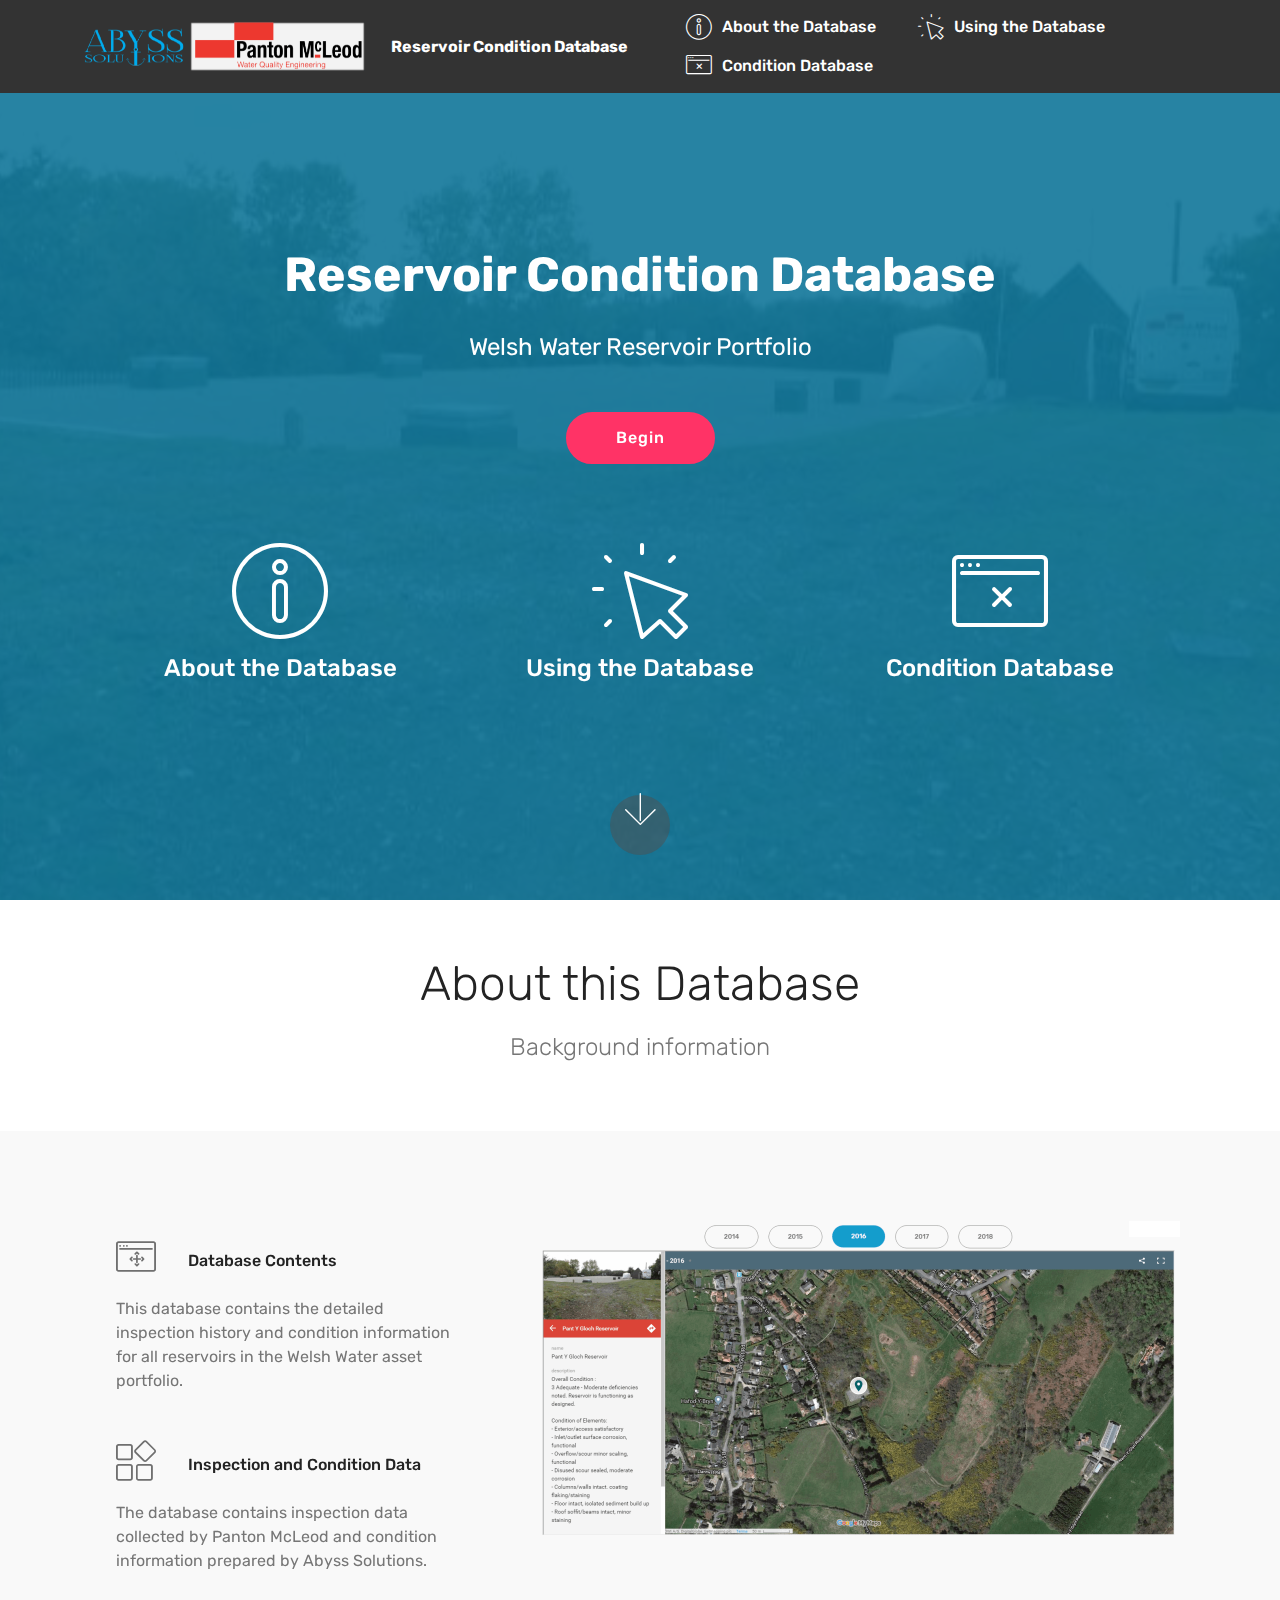
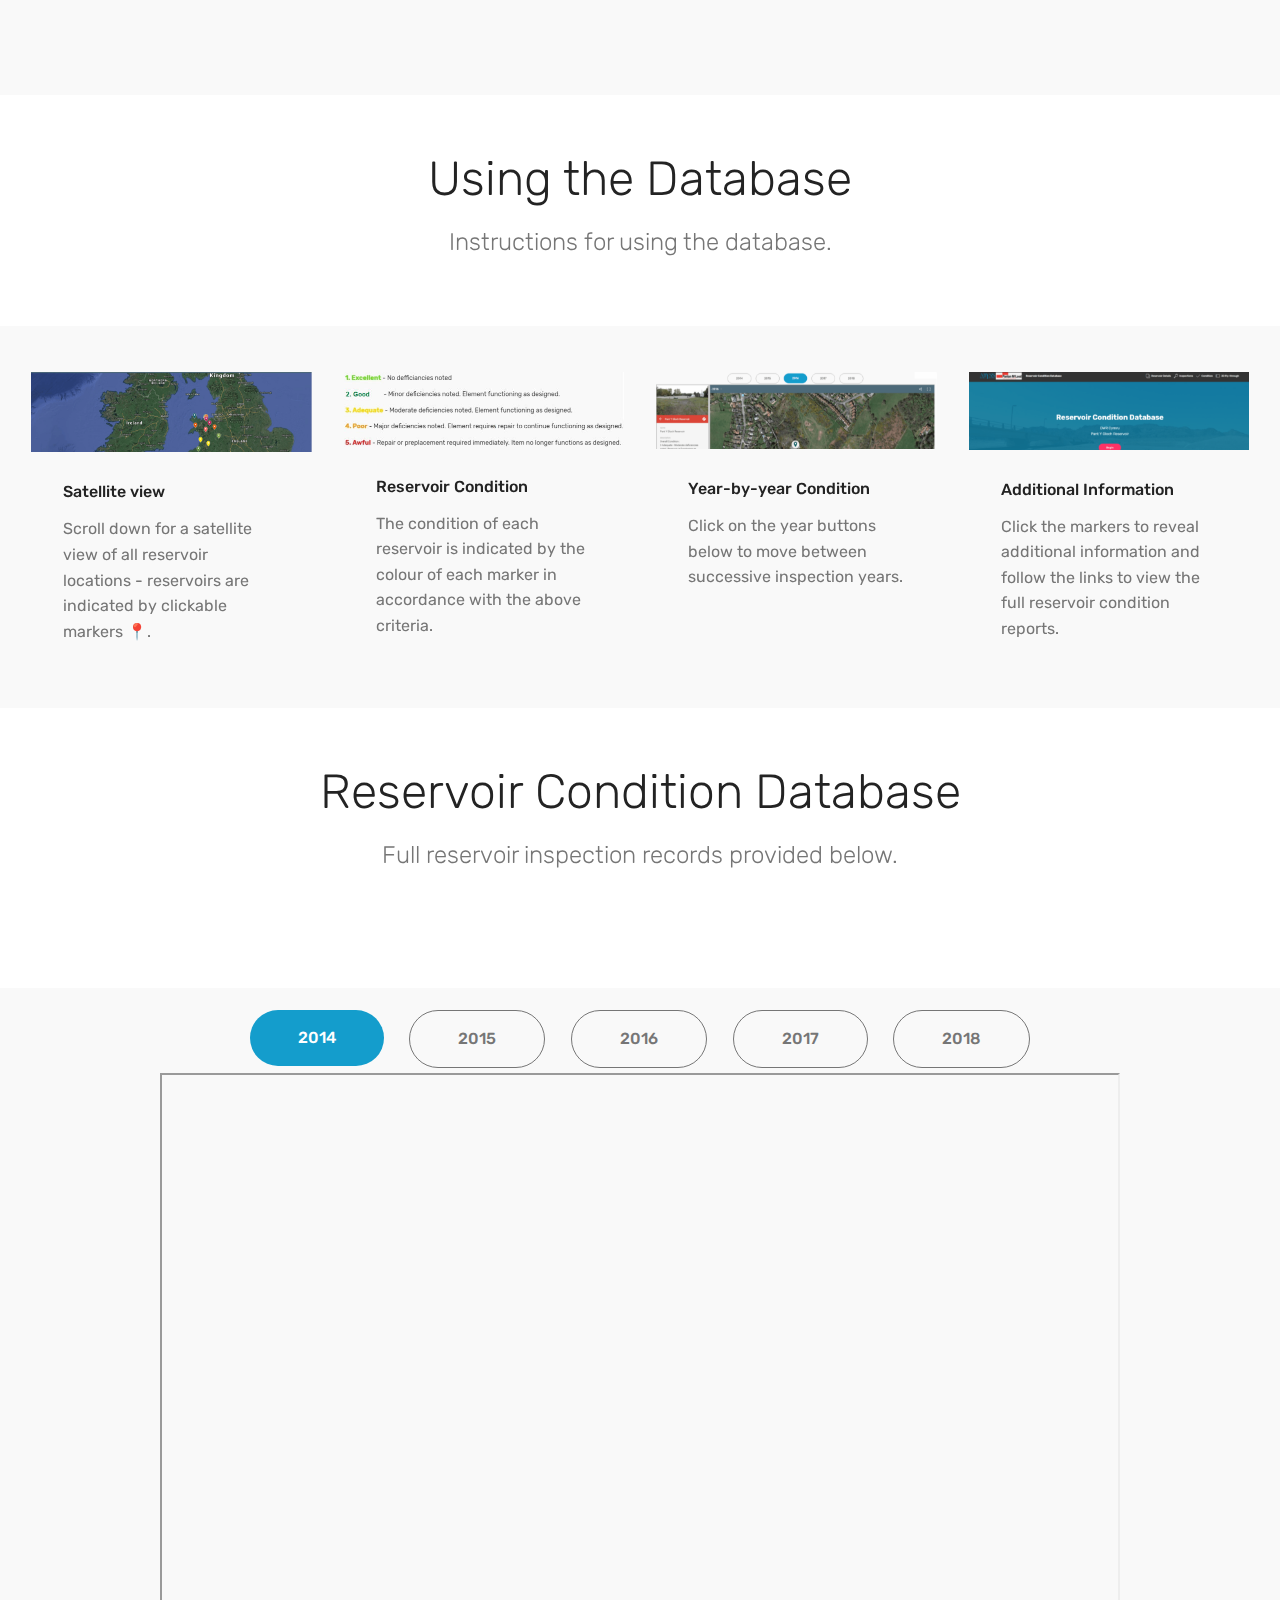
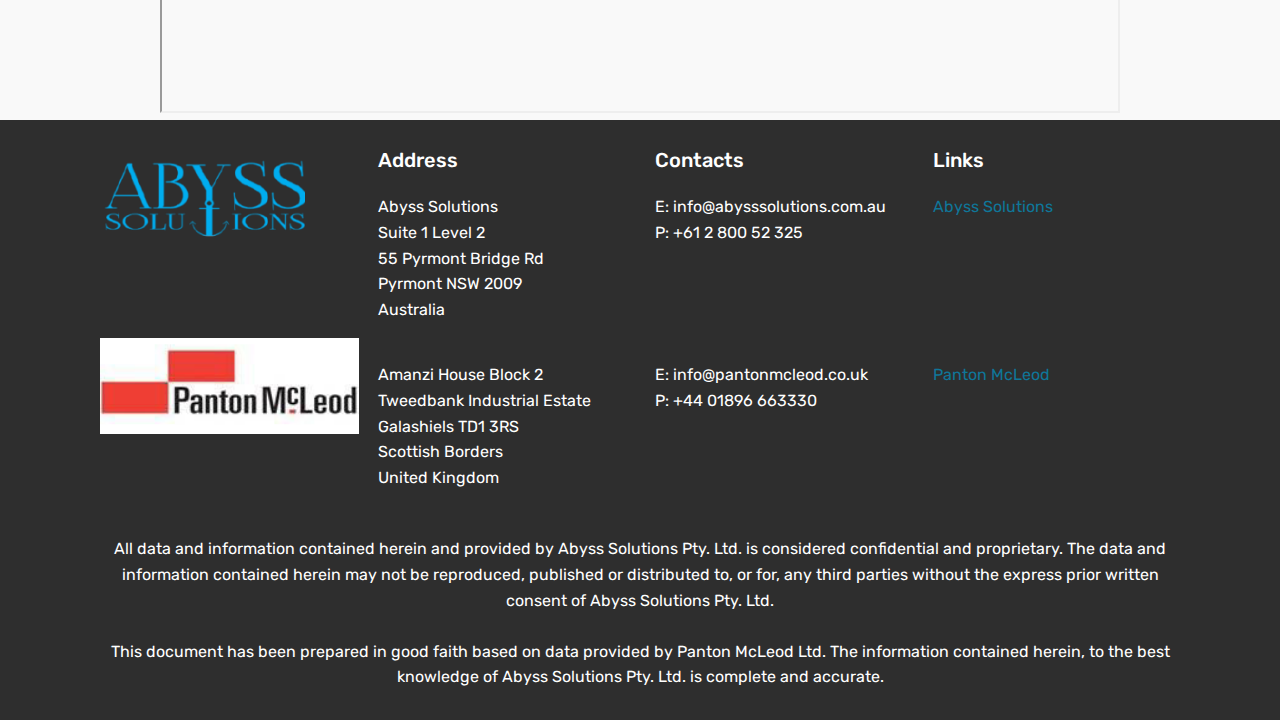
<file: index.html>
<!DOCTYPE html>
<html >
<head>
  <!-- Site made with Mobirise Website Builder v4.7.2, https://mobirise.com -->
  <meta charset="UTF-8">
  <meta http-equiv="X-UA-Compatible" content="IE=edge">
  <meta name="generator" content="Mobirise v4.7.2, mobirise.com">
  <meta name="viewport" content="width=device-width, initial-scale=1, minimum-scale=1">
  <link rel="shortcut icon" href="assets/images/abyss-panton-combined-logo-578x119.png" type="image/x-icon">
  <meta name="description" content="This is a reservoir condition database for the portfolio of reservoirs inspected by Panton McLeod Ltd. The database has been produced by Abyss Solutions Pty Ltd for Panton McLeod.">
  <title>Reservoir Condition Database</title>
  <link rel="stylesheet" href="assets/web/assets/mobirise-icons/mobirise-icons.css">
  <link rel="stylesheet" href="assets/tether/tether.min.css">
  <link rel="stylesheet" href="assets/bootstrap/css/bootstrap.min.css">
  <link rel="stylesheet" href="assets/bootstrap/css/bootstrap-grid.min.css">
  <link rel="stylesheet" href="assets/bootstrap/css/bootstrap-reboot.min.css">
  <link rel="stylesheet" href="assets/socicon/css/styles.css">
  <link rel="stylesheet" href="assets/dropdown/css/style.css">
  <link rel="stylesheet" href="assets/theme/css/style.css">
  <link rel="stylesheet" href="assets/mobirise/css/mbr-additional.css" type="text/css">
  
  
  
</head>
<body>
  <section class="menu cid-qO0nbg9d7W" once="menu" id="menu1-e">

    

    <nav class="navbar navbar-expand beta-menu navbar-dropdown align-items-center navbar-fixed-top navbar-toggleable-sm">
        <button class="navbar-toggler navbar-toggler-right" type="button" data-toggle="collapse" data-target="#navbarSupportedContent" aria-controls="navbarSupportedContent" aria-expanded="false" aria-label="Toggle navigation">
            <div class="hamburger">
                <span></span>
                <span></span>
                <span></span>
                <span></span>
            </div>
        </button>
        <div class="menu-logo">
            <div class="navbar-brand">
                <span class="navbar-logo">
                    <a href="http://abysssolutions.co">
                         <img src="assets/images/abyss-panton-combined-logo-578x119.png" alt="Mobirise" title="" style="height: 3.8rem;">
                    </a>
                </span>
                <span class="navbar-caption-wrap"><a class="navbar-caption text-white display-4" href="index.html#header12-j">
                        Reservoir Condition Database</a></span>
            </div>
        </div>
        <div class="collapse navbar-collapse" id="navbarSupportedContent">
            <ul class="navbar-nav nav-dropdown nav-right" data-app-modern-menu="true"><li class="nav-item">
                    <a class="nav-link link text-white display-4" href="index.html#content4-p"><span class="mbri-info mbr-iconfont mbr-iconfont-btn"></span>
                        
                        About the Database</a>
                </li><li class="nav-item"><a class="nav-link link text-white display-4" href="index.html#content4-q"></a></li><li class="nav-item"><a class="nav-link link text-white display-4" href="index.html#content4-q"><span class="mbri-cursor-click mbr-iconfont mbr-iconfont-btn"></span>Using the Database&nbsp;</a></li><li class="nav-item"><a class="nav-link link text-white display-4" href="index.html#content4-4t"><span class="mbri-error mbr-iconfont mbr-iconfont-btn"></span>Condition Database&nbsp;</a></li></ul>
            
        </div>
    </nav>
</section>

<section class="engine"><a href="https://mobirise.me/e">make a site for free</a></section><section class="header12 cid-qO0piplJOw mbr-fullscreen mbr-parallax-background" id="header12-j">

    

    <div class="mbr-overlay" style="opacity: 0.9; background-color: rgb(15, 118, 153);">
    </div>

    <div class="container  ">
            <div class="media-container">
                <div class="col-md-12 align-center">
                    <h1 class="mbr-section-title pb-3 mbr-white mbr-bold mbr-fonts-style display-2"><br>Reservoir Condition Database</h1>
                    <p class="mbr-text pb-3 mbr-white mbr-fonts-style display-5">Welsh Water Reservoir Portfolio<br></p>
                    <div class="mbr-section-btn align-center py-2"><a class="btn btn-md btn-secondary display-4" href="index.html#content4-p">Begin</a></div>

                    <div class="icons-media-container mbr-white">
                        <div class="card col-12 col-md-6 col-lg-4">
                            <div class="icon-block">
                            <a href="index.html#content4-p">
                                <span class="mbr-iconfont mbri-info"></span>
                            </a>
                            </div>
                            <h5 class="mbr-fonts-style display-5">
                                About the Database</h5>
                        </div>

                        <div class="card col-12 col-md-6 col-lg-4">
                            <div class="icon-block">
                                <a href="index.html#content4-q">
                                    <span class="mbr-iconfont mbri-cursor-click"></span>
                                </a>
                            </div>
                            <h5 class="mbr-fonts-style display-5">Using the Database</h5>
                        </div>

                        <div class="card col-12 col-md-6 col-lg-4">
                            <div class="icon-block">
                                <a href="index.html#content4-4t">
                                    <span class="mbr-iconfont mbri-error"></span>
                                </a>
                            </div>
                            <h5 class="mbr-fonts-style display-5">Condition Database</h5>
                        </div>

                        
                    </div>
                </div>
            </div>
    </div>

    <div class="mbr-arrow hidden-sm-down" aria-hidden="true">
        <a href="#next">
            <i class="mbri-down mbr-iconfont"></i>
        </a>
    </div>
</section>

<section class="mbr-section content4 cid-qO0wFbiBy7" id="content4-p">

    

    <div class="container">
        <div class="media-container-row">
            <div class="title col-12 col-md-8">
                <h2 class="align-center pb-3 mbr-fonts-style display-2">
                    About this Database</h2>
                <h3 class="mbr-section-subtitle align-center mbr-light mbr-fonts-style display-5">Background information</h3>
                
            </div>
        </div>
    </div>
</section>

<section class="features11 cid-r5oLT7LWd3" id="features11-4x">

    

    

    <div class="container">   
        <div class="col-md-12">
            <div class="media-container-row">
                <div class="mbr-figure" style="width: 65%;">
                    <img src="assets/images/year-by-year-1276x628.png" alt="Mobirise" title="">
                </div>
                <div class=" align-left aside-content">
                    
                    <div class="mbr-section-text">
                        
                    </div>

                    <div class="block-content">
                        <div class="card p-3 pr-3">
                            <div class="media">
                                <div class=" align-self-center card-img pb-3">
                                    <span class="mbr-iconfont mbri-drag-n-drop2" style="font-size: 40px;"></span>
                                </div>     
                                <div class="media-body">
                                    <h4 class="card-title mbr-fonts-style display-7">Database Contents</h4>
                                </div>
                            </div>                

                            <div class="card-box">
                                <p class="block-text mbr-fonts-style display-7">
                                   This database contains the detailed inspection history and condition information for all reservoirs in the Welsh Water asset portfolio.  
                                </p>
                            </div>
                        </div>

                        <div class="card p-3 pr-3">
                            <div class="media">
                                <div class="align-self-center card-img pb-3">
                                    <span class="mbr-iconfont mbri-extension" style="font-size: 40px;"></span>
                                </div>     
                                <div class="media-body">
                                    <h4 class="card-title mbr-fonts-style display-7">Inspection and Condition Data</h4>
                                </div>
                            </div>                

                            <div class="card-box">
                                <p class="block-text mbr-fonts-style display-7">
                                    The database contains inspection data collected by Panton McLeod and condition information prepared by Abyss Solutions.
                                </p>
                            </div>
                        </div>
                    </div>
                </div>
            </div>
        </div> 
    </div>          
</section>

<section class="mbr-section content4 cid-qO0x236ppd" id="content4-q">

    

    <div class="container">
        <div class="media-container-row">
            <div class="title col-12 col-md-8">
                <h2 class="align-center pb-3 mbr-fonts-style display-2">
                    Using the Database</h2>
                <h3 class="mbr-section-subtitle align-center mbr-light mbr-fonts-style display-5">Instructions for using the database.</h3>
                
            </div>
        </div>
    </div>
</section>

<section class="features17 cid-r5oGhwhRKh" id="features17-4v">
    
    

    
    <div class="container-fluid">
        <div class="media-container-row">
            <div class="card p-3 col-12 col-md-6 col-lg-3">
                <div class="card-wrapper">
                    <div class="card-img">
                        <img src="assets/images/satellite-view-4-872x389.png" alt="Mobirise" title="">
                    </div>
                    <div class="card-box">
                        <h4 class="card-title pb-3 mbr-fonts-style display-7">Satellite view</h4>
                        <p class="mbr-text mbr-fonts-style display-7">
                            Scroll down for a satellite view of all reservoir locations - reservoirs are indicated by clickable markers&nbsp;📍.</p>
                    </div>
                </div>
            </div>

            <div class="card p-3 col-12 col-md-6 col-lg-3">
                <div class="card-wrapper">
                    <div class="card-img">
                        <img src="assets/images/condition-table-560x148.jpg" alt="Mobirise" title="">
                    </div>
                    <div class="card-box">
                        <h4 class="card-title pb-3 mbr-fonts-style display-7">Reservoir Condition</h4>
                        <p class="mbr-text mbr-fonts-style display-7">
                            The condition of each reservoir is indicated by the colour of each marker in accordance with the above criteria.</p>
                    </div>
                </div>
            </div>

            <div class="card p-3 col-12 col-md-6 col-lg-3">
                <div class="card-wrapper">
                    <div class="card-img">
                        <img src="assets/images/year-by-year-4-872x429.png" alt="Mobirise" title="">
                    </div>
                    <div class="card-box">
                        <h4 class="card-title pb-3 mbr-fonts-style display-7">Year-by-year Condition</h4>
                        <p class="mbr-text mbr-fonts-style display-7">
                            Click on the year buttons below to move between successive inspection years.<br>
                        </p>
                    </div>
                </div>
            </div>

            <div class="card p-3 col-12 col-md-6 col-lg-3">
                <div class="card-wrapper">
                    <div class="card-img">
                        <img src="assets/images/condition-report-3-872x465.png" alt="Mobirise" title="">
                    </div>
                    <div class="card-box">
                        <h4 class="card-title pb-3 mbr-fonts-style display-7">
                            Additional Information</h4>
                        <p class="mbr-text mbr-fonts-style display-7">
                           Click the markers to reveal additional information and follow the links to view the full reservoir condition reports.
                        </p>
                    </div>
                </div>
            </div>
            
            
        </div>
    </div>
</section>

<section class="mbr-section content4 cid-r5oFjMtvaO" id="content4-4t">

    

    <div class="container">
        <div class="media-container-row">
            <div class="title col-12 col-md-8">
                <h2 class="align-center pb-3 mbr-fonts-style display-2">
                    Reservoir Condition Database</h2>
                <h3 class="mbr-section-subtitle align-center mbr-light mbr-fonts-style display-5">Full reservoir inspection records provided below.</h3>
                
            </div>
        </div>
    </div>
</section>

<section class="tabs4 cid-r5oeS0WiCU" id="tabs4-4p">

    

    

    <div class="container">
        
        

        <div class="media-container-row mt-5 pt-3">
            <div class="tabs-container">
                <ul class="nav nav-tabs" role="tablist">
                    <li class="nav-item"><a class="nav-link mbr-fonts-style active show display-7" role="tab" data-toggle="tab" href="#tabs4-4p_tab0" aria-selected="true">
                            2014</a></li>
                    <li class="nav-item"><a class="nav-link mbr-fonts-style active show display-7" role="tab" data-toggle="tab" href="#tabs4-4p_tab1" aria-selected="true">
                            2015</a></li>
                    <li class="nav-item"><a class="nav-link mbr-fonts-style active show display-7" role="tab" data-toggle="tab" href="#tabs4-4p_tab2" aria-selected="true">
                            2016</a></li>
                    <li class="nav-item"><a class="nav-link mbr-fonts-style active show display-7" role="tab" data-toggle="tab" href="#tabs4-4p_tab3" aria-selected="true">
                            2017</a></li>
                    <li class="nav-item"><a class="nav-link mbr-fonts-style show active display-7" role="tab" data-toggle="tab" href="#tabs4-4p_tab4" aria-selected="true">
                            2018</a></li>
                    
                </ul>
                <div class="tab-content">
                    <div id="tab1" class="tab-pane in active" role="tabpanel">
                        <div class="row">
                            <div class="col-md-12">
                                <iframe src="https://www.google.com.au/maps/d/u/0/embed?mid=1GO5IR-41RV1M2w-a1tNb_4sqX2xl_W_8&amp;ll=53.28284, -3.73834" width="960" height="640"></iframe>
                            </div>
                        </div>
                    </div>
                    <div id="tab2" class="tab-pane" role="tabpanel">
                        <div class="row">
                            <div class="col-md-12">
                                <iframe src="https://www.google.com.au/maps/d/u/0/embed?mid=1FU4DNaVgd0pwFwx64D5uRgesqf_u99wq&amp;ll=53.28284, -3.73834" width="960" height="640"></iframe>
                            </div>
                        </div>
                    </div>
                    <div id="tab3" class="tab-pane" role="tabpanel">
                        <div class="row">
                            <div class="col-md-12">
                                <iframe src="https://www.google.com.au/maps/d/u/0/embed?mid=1R61XCjTJpp9Q6N5EAtl2DtnP6hofnT8h&amp;ll=53.28284, -3.73834" width="960" height="640"></iframe>
                            </div>
                        </div>
                    </div>
                    <div id="tab4" class="tab-pane" role="tabpanel">
                        <div class="row">
                            <div class="col-md-12">
                               <iframe src="https://www.google.com.au/maps/d/u/0/embed?mid=1dIo9ijXI5QPyz4JUlzt7buxkcg92WST_&amp;ll=53.28284, -3.73834" width="960" height="640"></iframe>
                            </div>
                        </div>
                    </div>
                    <div id="tab5" class="tab-pane" role="tabpanel">
                        <div class="row">
                            <div class="col-md-12">
                                <iframe src="https://www.google.com.au/maps/d/embed?mid=1JPg5oGwOpOw_2eAhAdIriDblYyxcYbVg&amp;ll=53.28284, -3.73834" width="960" height="640"></iframe>
                            </div>
                        </div>
                    </div>
                    <div id="tab6" class="tab-pane" role="tabpanel">
                        <div class="row">
                            <div class="col-md-12">
                                <p class="mbr-text py-5 mbr-fonts-style display-7">
                                    Choose from the large selection of latest pre-made blocks - full-screen intro, bootstrap carousel, content slider, responsive image gallery with lightbox, parallax scrolling, video backgrounds, hamburger menu, sticky header and more.
                                </p>
                            </div>
                        </div>
                    </div>
                </div>
            </div>
        </div>
    </div>
</section>

<section class="cid-qO0nbizlBc" id="footer1-g">

    

    

    <div class="container">
        <div class="media-container-row content text-white">
            <div class="col-12 col-md-3">
                <div class="media-wrap">
                    <a href="https://mobirise.com/">
                        <img src="assets/images/abuss-logo-234x211.png" alt="Abyss Solutions" title="Abyss Solutions">
                    </a>
                </div>
            </div>
            <div class="col-12 col-md-3 mbr-fonts-style display-7">
                <h5 class="pb-3">
                    Address
                </h5>
                <p class="mbr-text">Abyss Solutions<br>Suite 1 Level 2<br>55 Pyrmont Bridge Rd<br>Pyrmont NSW 2009<br>Australia<br></p>
            </div>
            <div class="col-12 col-md-3 mbr-fonts-style display-7">
                <h5 class="pb-3">
                    Contacts
                </h5>
                <p class="mbr-text">
                    E: info@abysssolutions.com.au &nbsp; &nbsp; P: +61 2 800 52 325&nbsp;<br></p>
            </div>
            <div class="col-12 col-md-3 mbr-fonts-style display-7">
                <h5 class="pb-3">
                    Links
                </h5>
                <p class="mbr-text">
                    <a class="text-primary" href="http://abysssolutions.co" target="_blank">Abyss Solutions</a><br></p>
            </div>
        </div>
        
    </div>
</section>

<section class="cid-r4QhhGiYnO" id="footer1-3s">

    

    

    <div class="container">
        <div class="media-container-row content text-white">
            <div class="col-12 col-md-3">
                <div class="media-wrap">
                    <a href="https://mobirise.com/">
                        <img src="assets/images/panton-logo-7-250x202.jpg" alt="Abyss Solutions" title="Abyss Solutions">
                    </a>
                </div>
            </div>
            <div class="col-12 col-md-3 mbr-fonts-style display-7">
                <h5 class="pb-3"></h5>
                <p class="mbr-text">Amanzi House Block 2 Tweedbank Industrial Estate Galashiels TD1 3RS<br>Scottish Borders<br>United Kingdom</p>
            </div>
            <div class="col-12 col-md-3 mbr-fonts-style display-7">
                <h5 class="pb-3"></h5>
                <p class="mbr-text">
                    E: info@pantonmcleod.co.uk<br>P: +44 01896 663330<br></p>
            </div>
            <div class="col-12 col-md-3 mbr-fonts-style display-7">
                <h5 class="pb-3"></h5>
                <p class="mbr-text"><a href="http://new.pantonmcleod.co.uk" target="_blank">Panton McLeod</a><br></p>
            </div>
        </div>
        
    </div>
</section>

<section once="" class="cid-qO0YLS8gXs" id="footer6-1j">

    

    

    <div class="container">
        <div class="media-container-row align-center mbr-white">
            <div class="col-12">
                <p class="mbr-text mb-0 mbr-fonts-style display-7">All data and information contained herein and provided by Abyss Solutions Pty. Ltd. is considered confidential and proprietary. The data and information contained herein may not be reproduced, published or distributed to, or for, any third parties without the express prior written consent of Abyss Solutions Pty. Ltd.<br><br>This document has been prepared in good faith based on data provided by Panton McLeod Ltd. The information contained herein, to the best
knowledge of Abyss Solutions Pty. Ltd. is complete and accurate.<br>
                </p>
            </div>
        </div>
    </div>
</section>


  <script src="assets/web/assets/jquery/jquery.min.js"></script>
  <script src="assets/popper/popper.min.js"></script>
  <script src="assets/tether/tether.min.js"></script>
  <script src="assets/bootstrap/js/bootstrap.min.js"></script>
  <script src="assets/smoothscroll/smooth-scroll.js"></script>
  <script src="assets/touchswipe/jquery.touch-swipe.min.js"></script>
  <script src="assets/parallax/jarallax.min.js"></script>
  <script src="assets/mbr-tabs/mbr-tabs.js"></script>
  <script src="assets/dropdown/js/script.min.js"></script>
  <script src="assets/theme/js/script.js"></script>
  
  
</body>
</html>
</file>
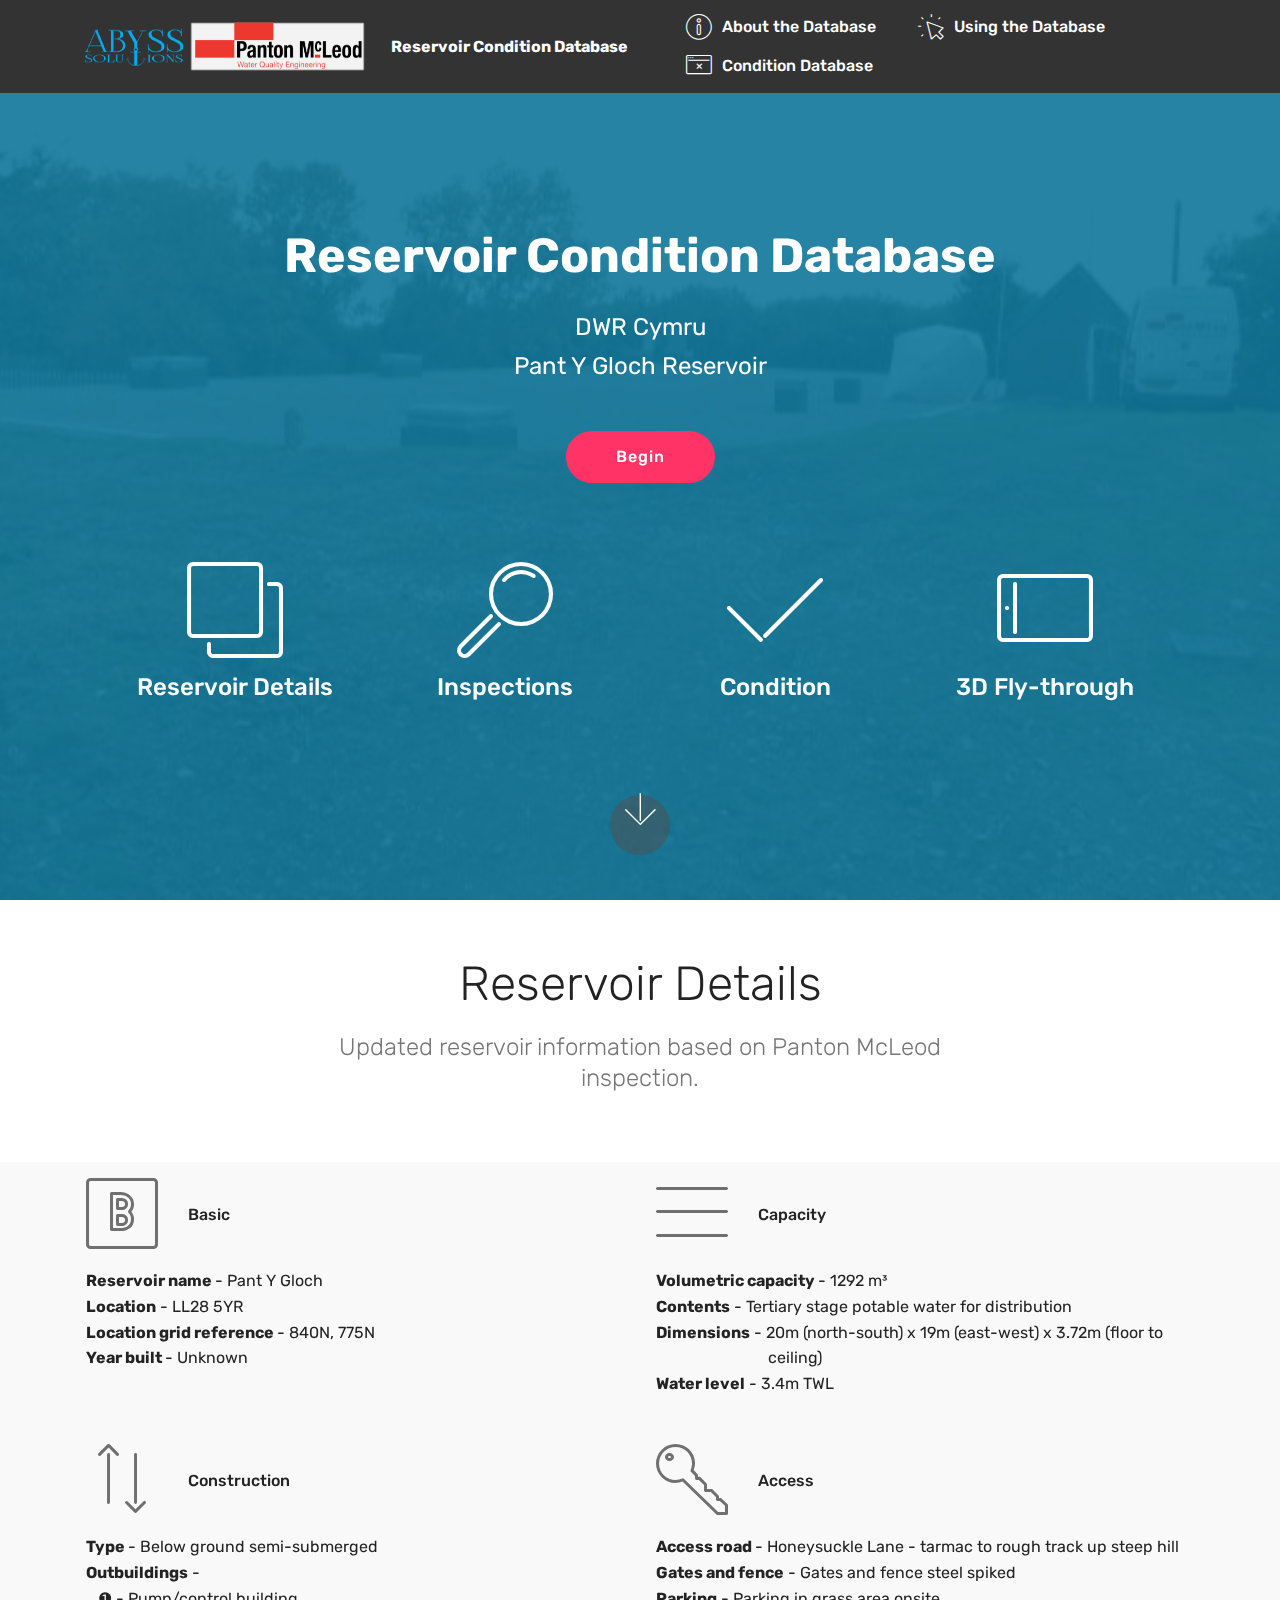
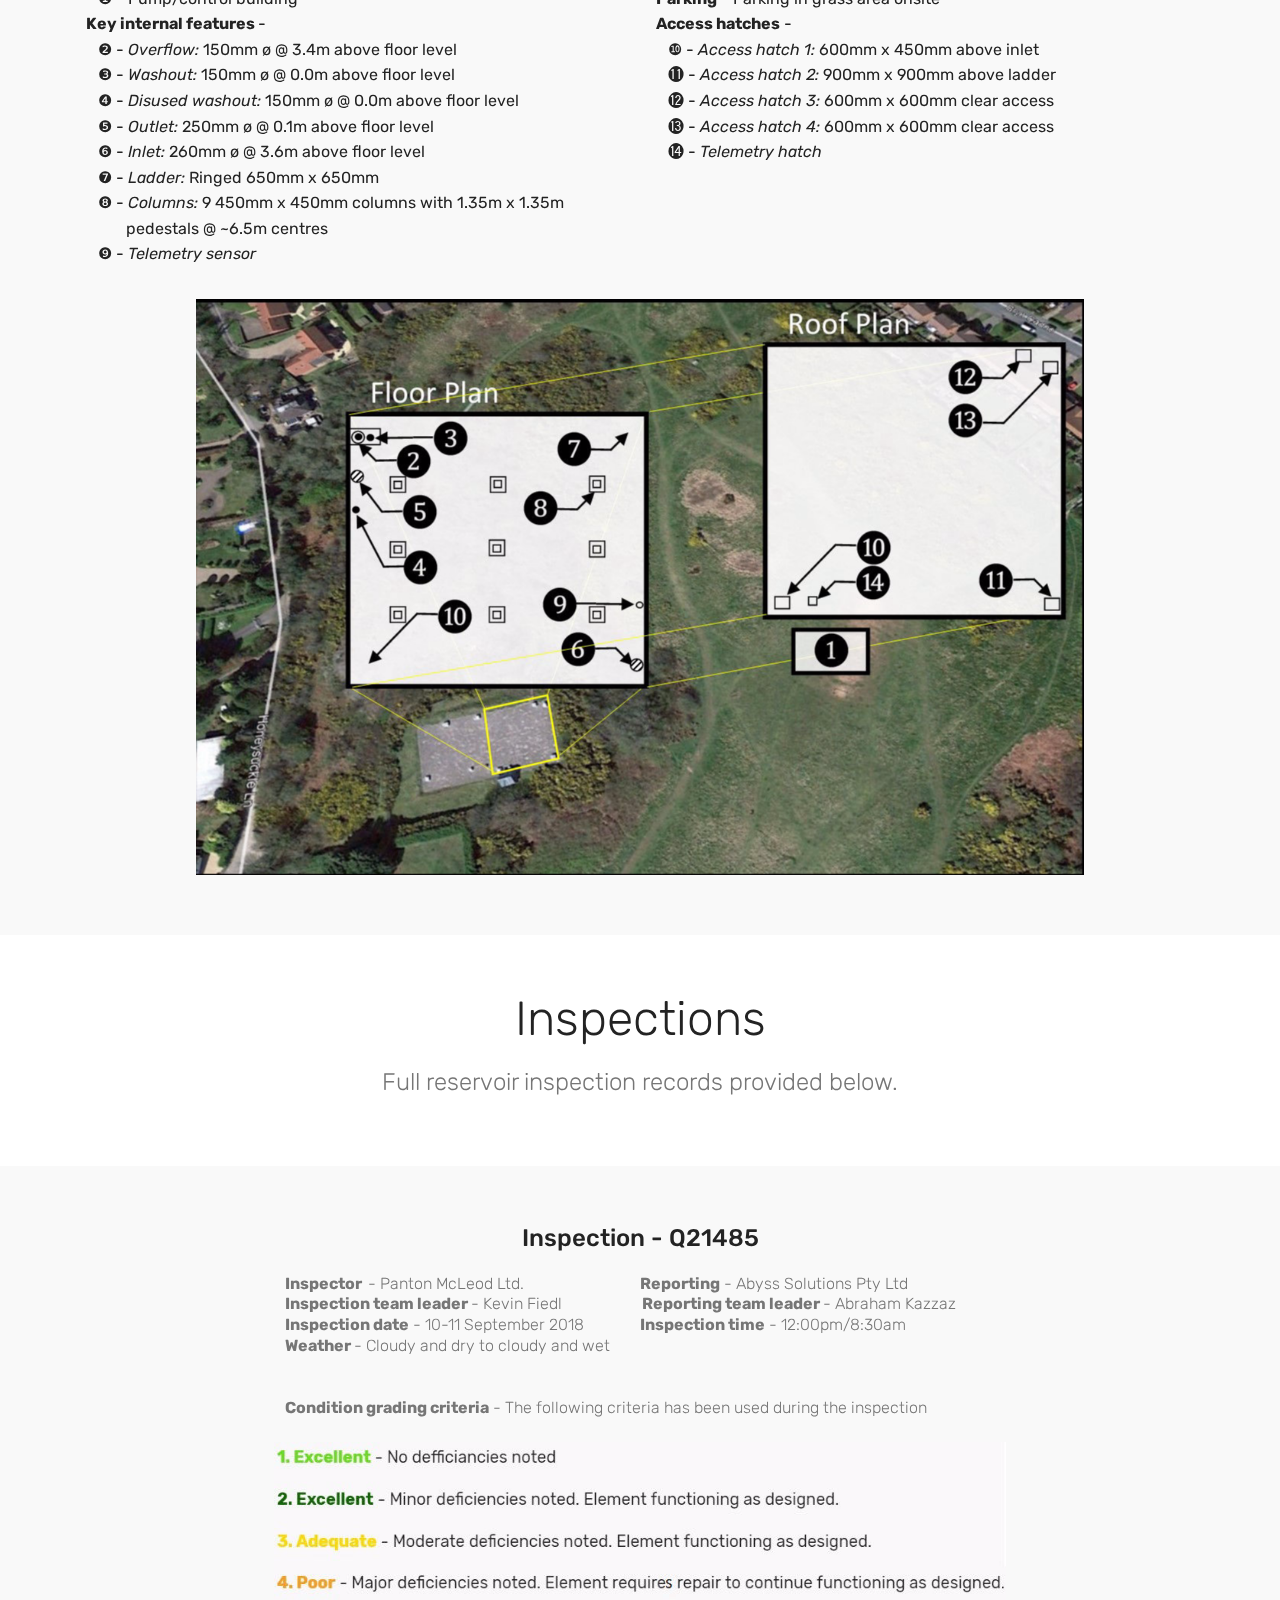
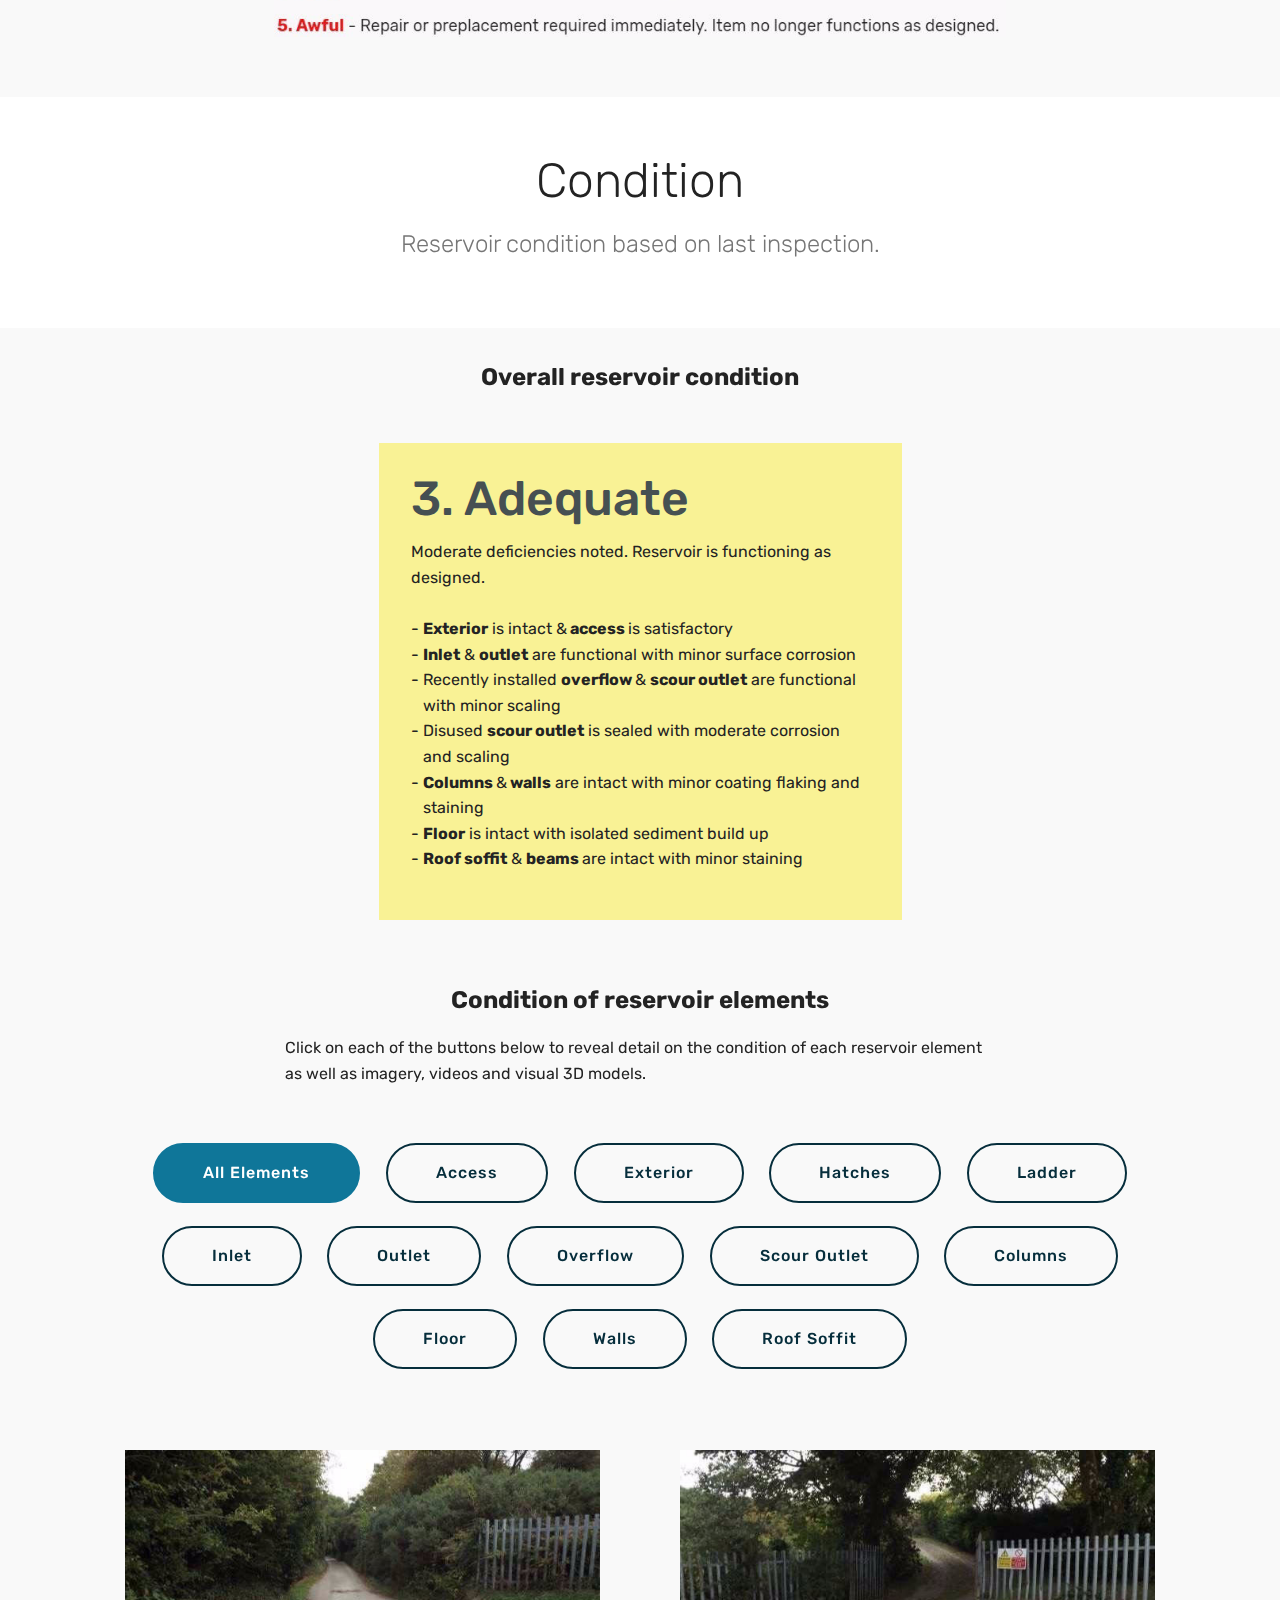
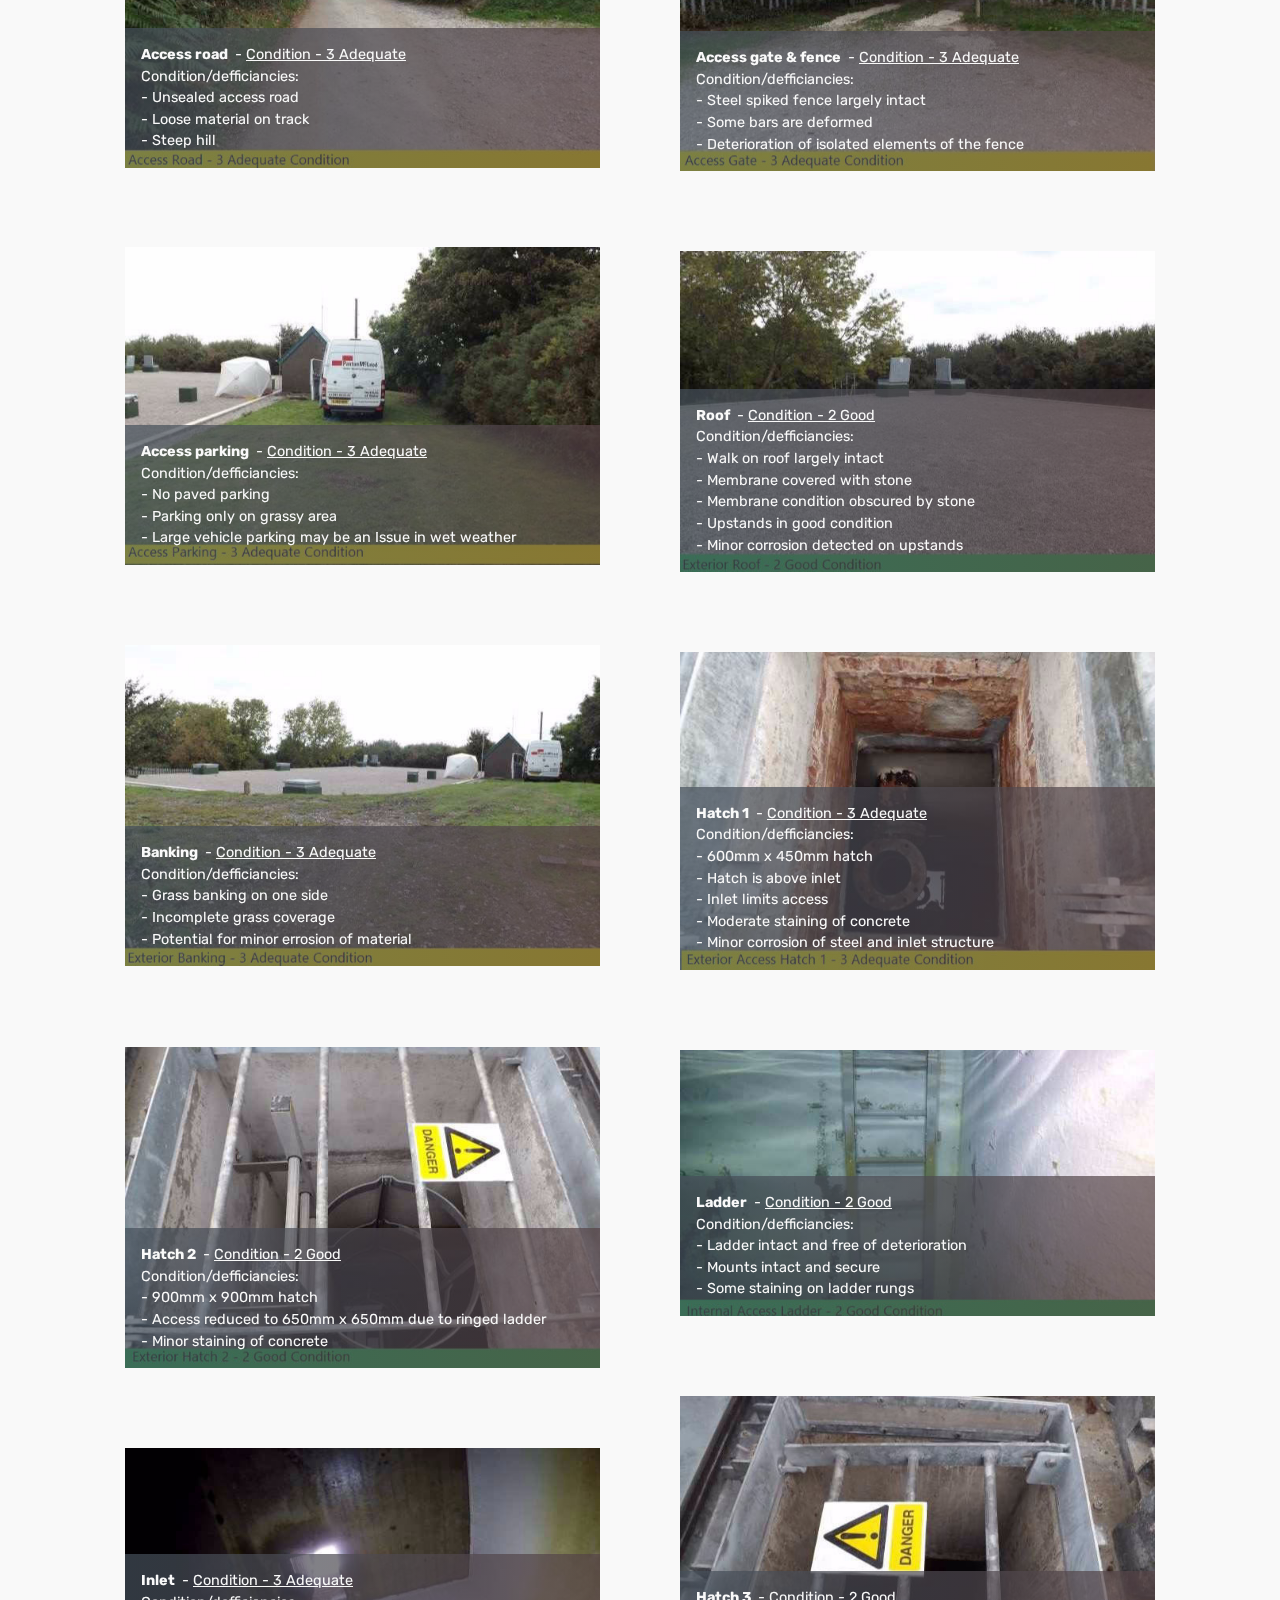
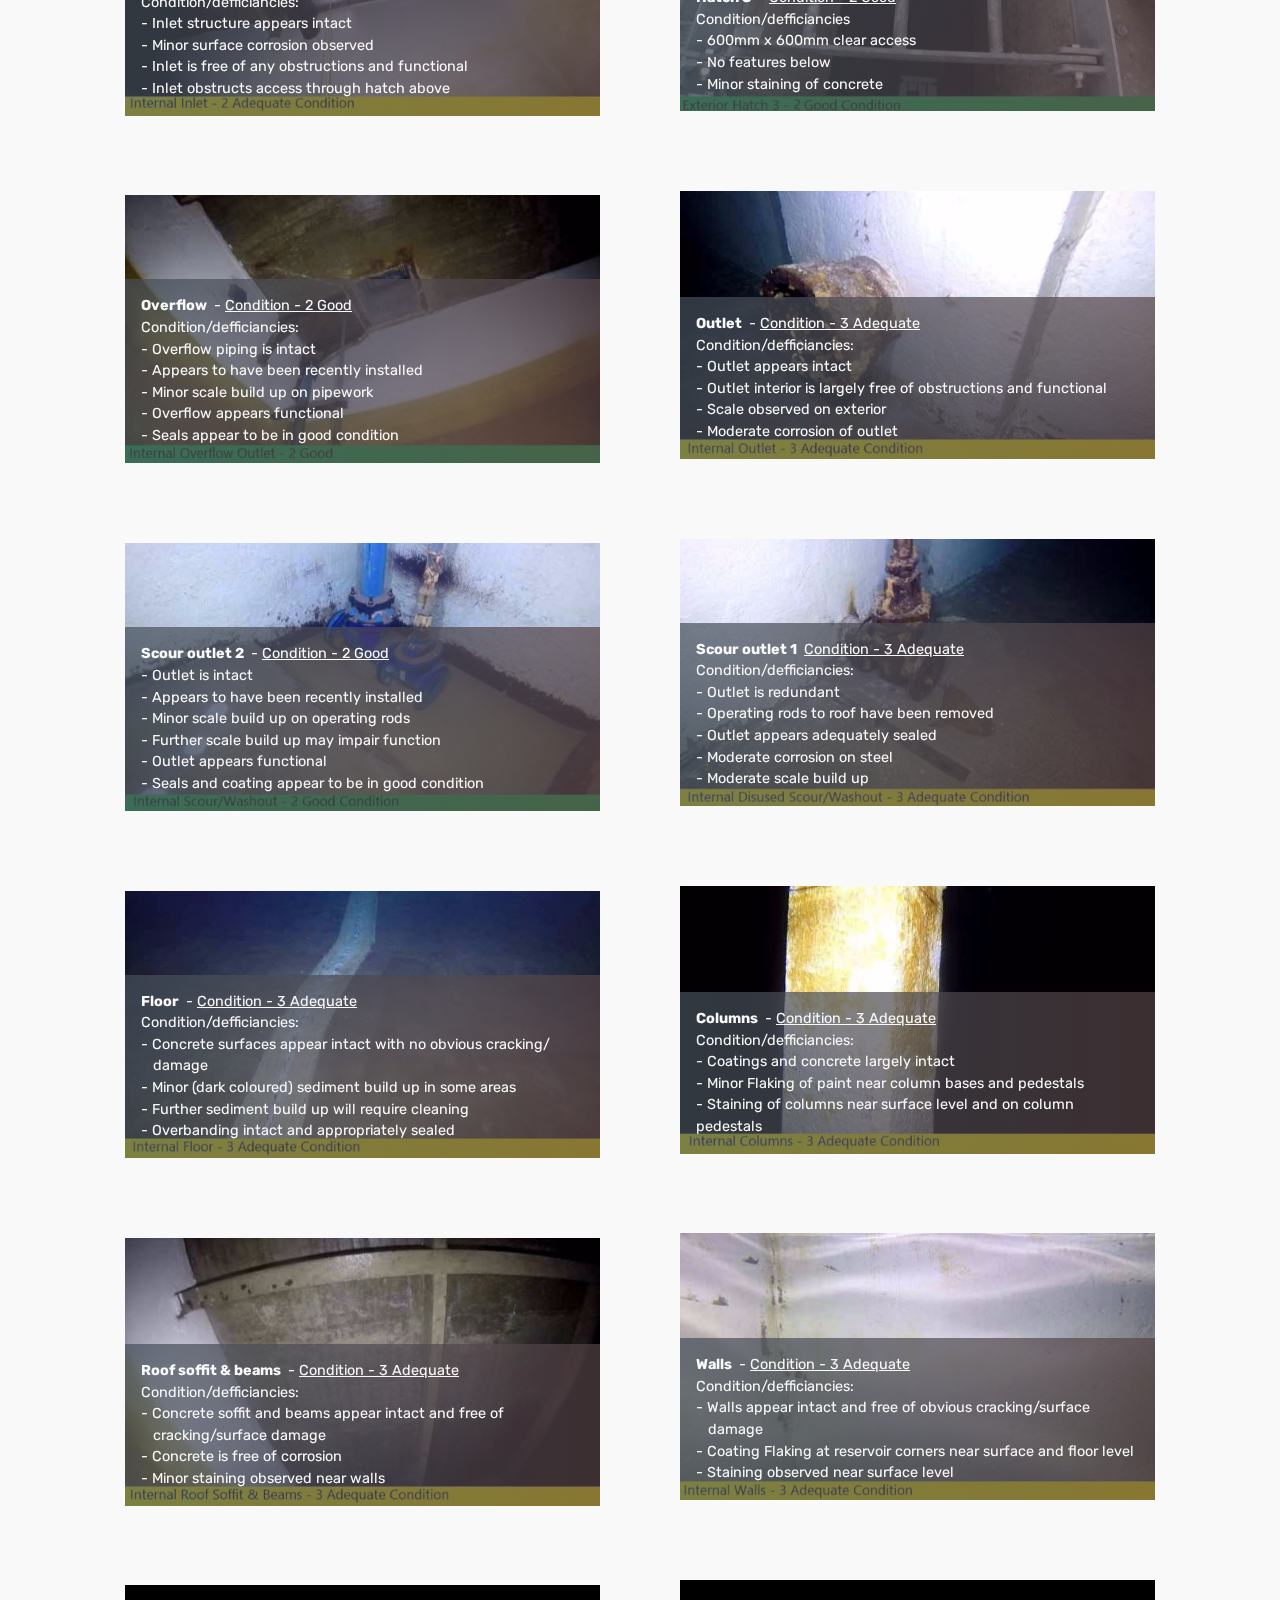
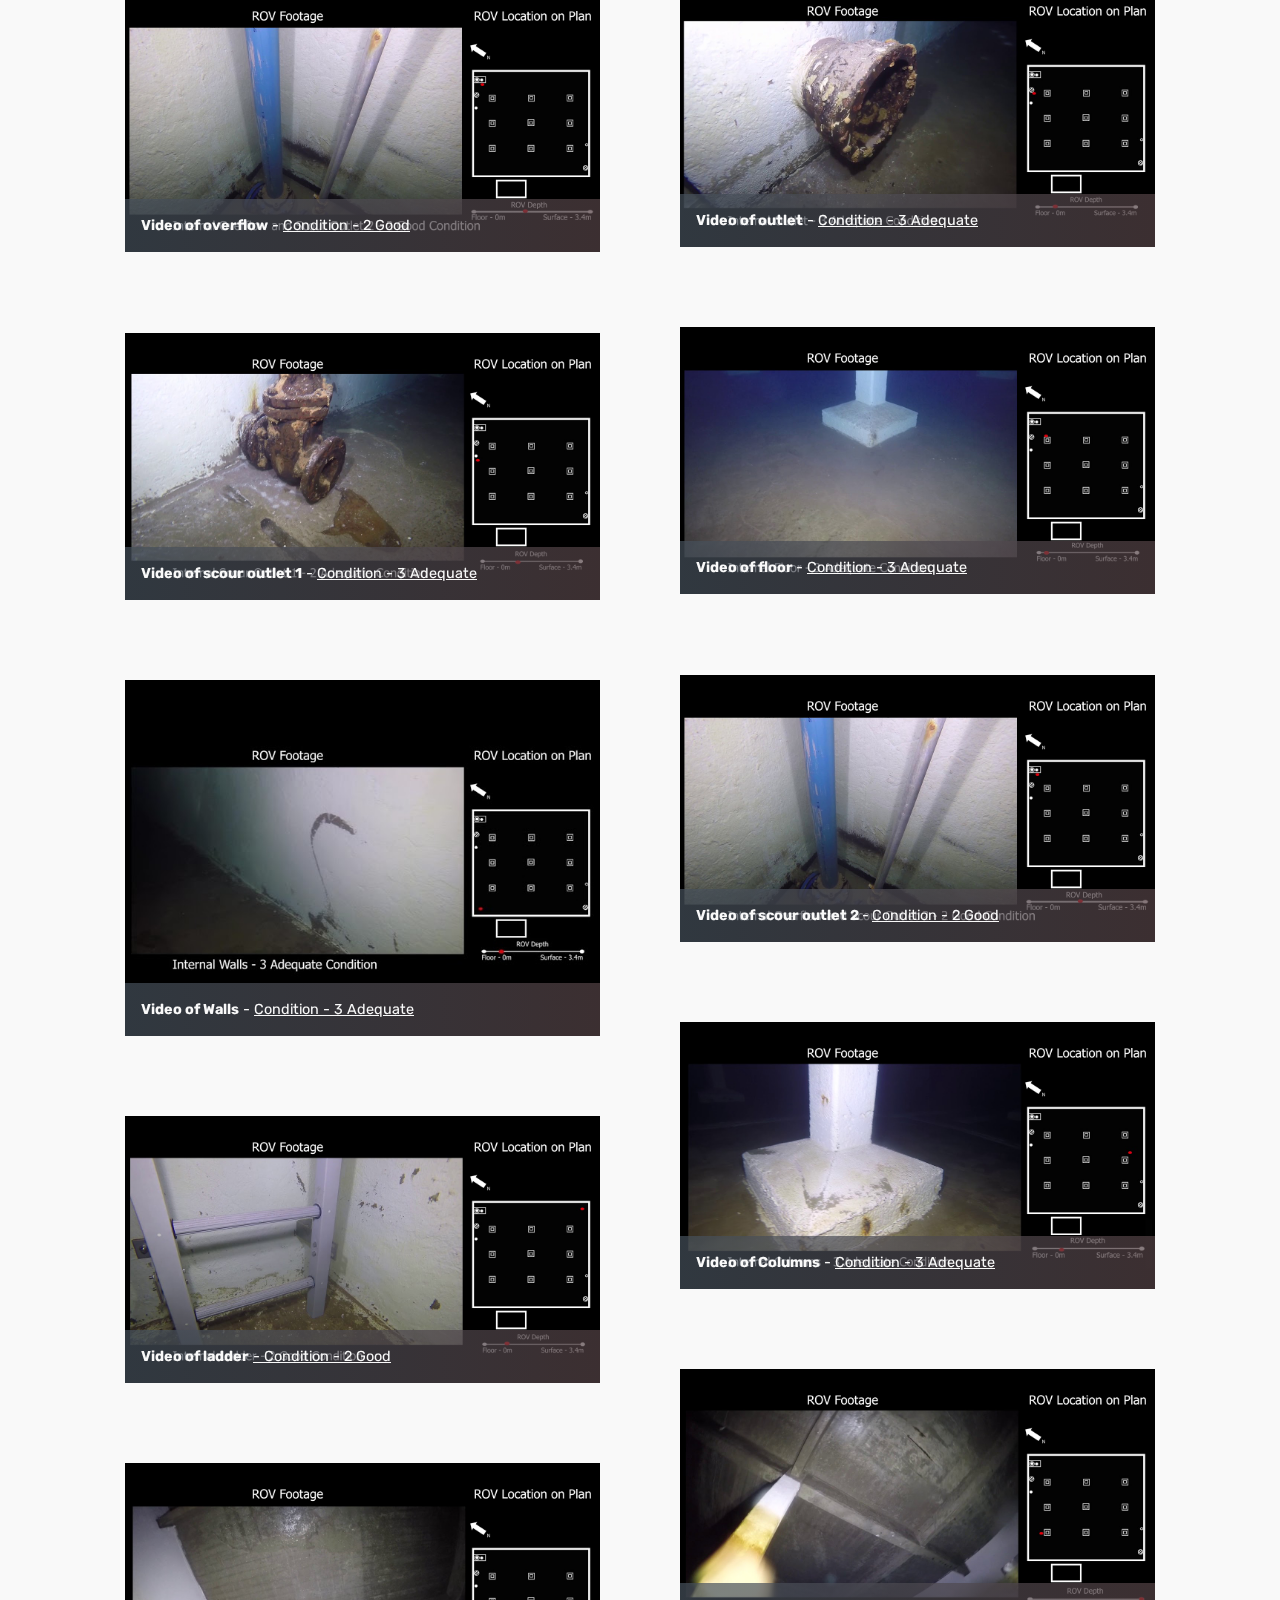
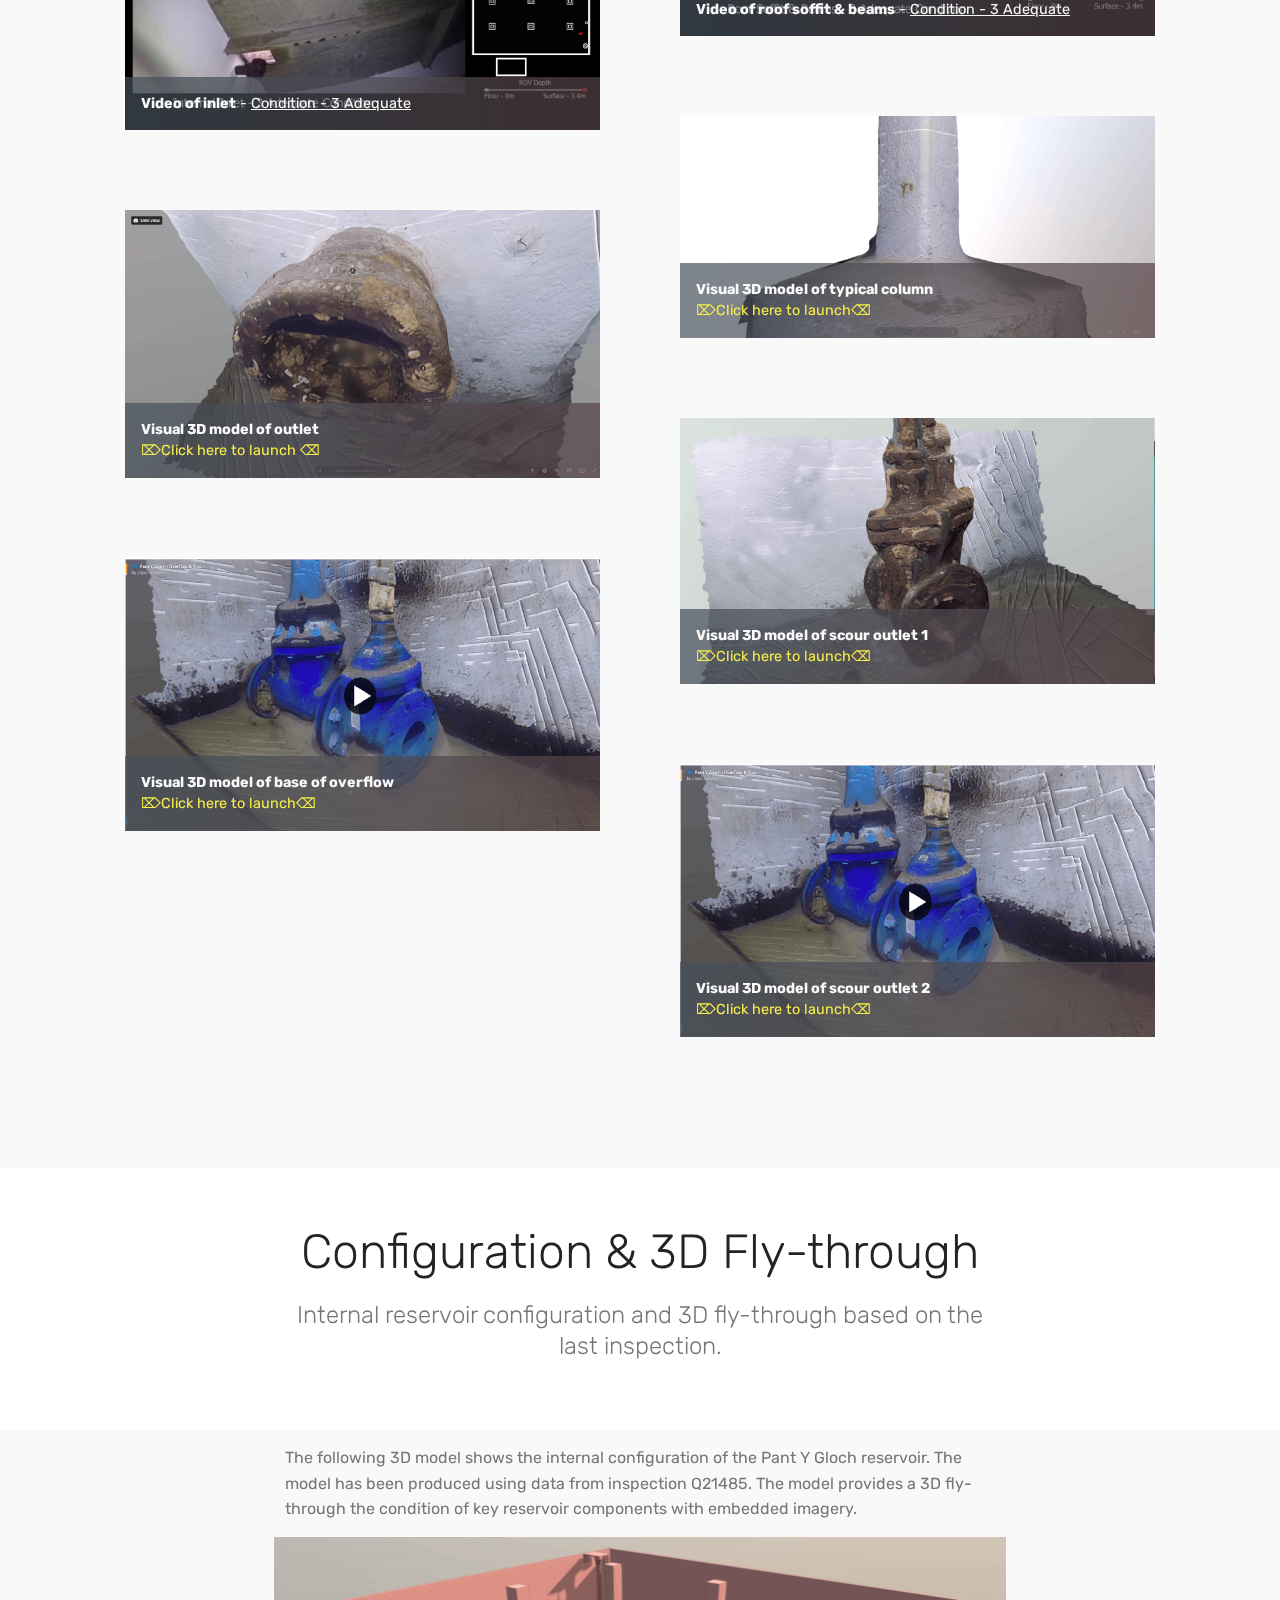
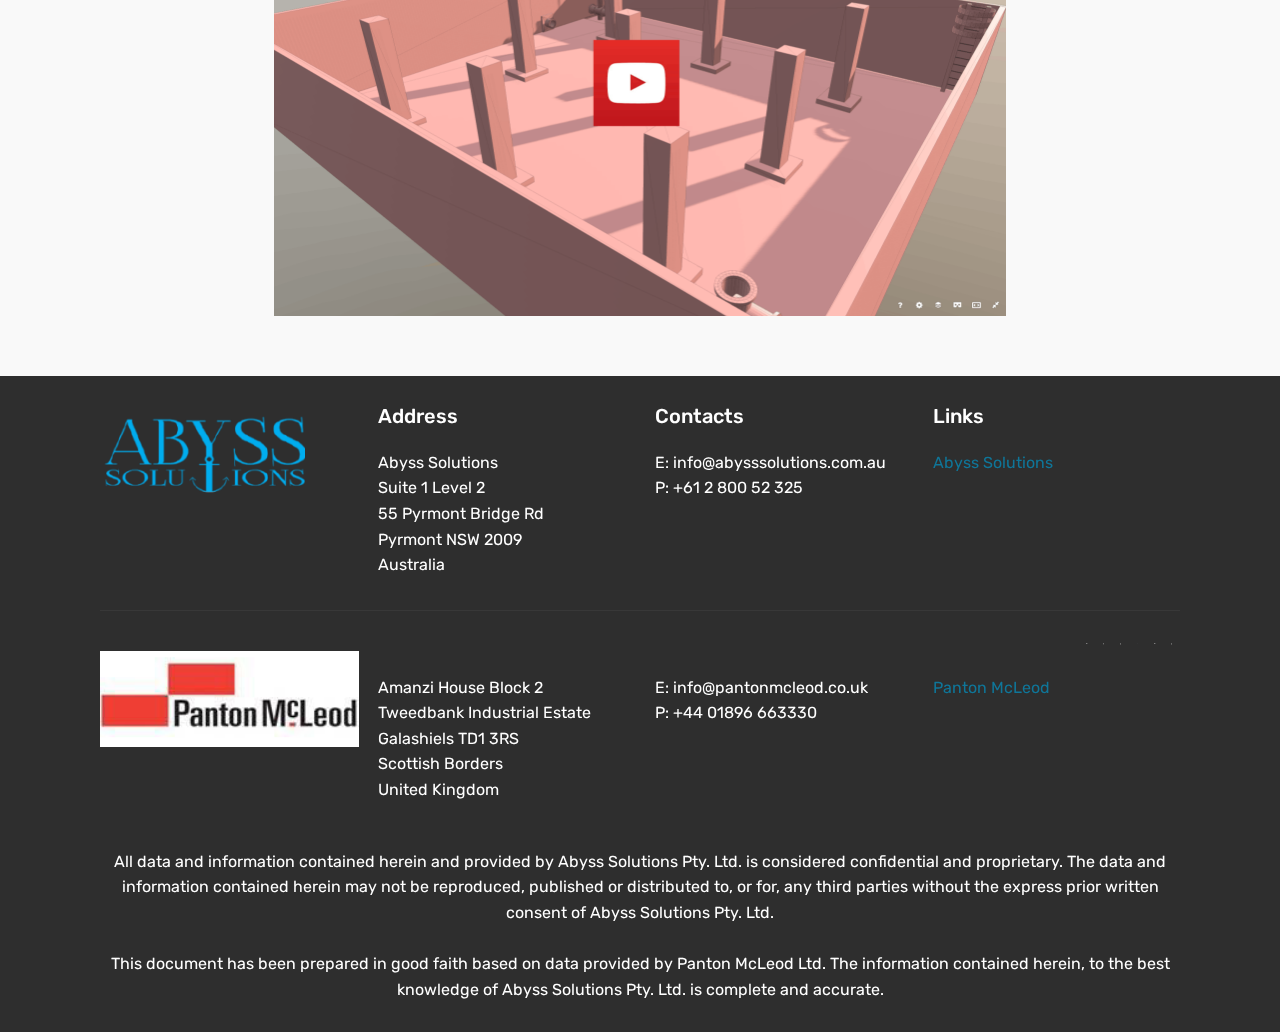
<file: pant-y-gloch-reservoir.html>
<!DOCTYPE html>
<html >
<head>
  <!-- Site made with Mobirise Website Builder v4.7.2, https://mobirise.com -->
  <meta charset="UTF-8">
  <meta http-equiv="X-UA-Compatible" content="IE=edge">
  <meta name="generator" content="Mobirise v4.7.2, mobirise.com">
  <meta name="viewport" content="width=device-width, initial-scale=1, minimum-scale=1">
  <link rel="shortcut icon" href="assets/images/abyss-panton-combined-logo-578x119.png" type="image/x-icon">
  <meta name="description" content="This is a condition report for Pant Y Gloch Reservoir  produced by Abyss Solutions Pty Ltd for Panton McLeod.">
  <title>Pant Y Gloch Reservoir</title>
  <link rel="stylesheet" href="assets/web/assets/mobirise-icons/mobirise-icons.css">
  <link rel="stylesheet" href="assets/tether/tether.min.css">
  <link rel="stylesheet" href="assets/bootstrap/css/bootstrap.min.css">
  <link rel="stylesheet" href="assets/bootstrap/css/bootstrap-grid.min.css">
  <link rel="stylesheet" href="assets/bootstrap/css/bootstrap-reboot.min.css">
  <link rel="stylesheet" href="assets/dropdown/css/style.css">
  <link rel="stylesheet" href="assets/socicon/css/styles.css">
  <link rel="stylesheet" href="assets/theme/css/style.css">
  <link rel="stylesheet" href="assets/gallery/style.css">
  <link rel="stylesheet" href="assets/mobirise/css/mbr-additional.css" type="text/css">
  
  
  
</head>
<body>
  <section class="menu cid-r5nV4OgUdB" once="menu" id="menu1-3x">

    

    <nav class="navbar navbar-expand beta-menu navbar-dropdown align-items-center navbar-fixed-top navbar-toggleable-sm">
        <button class="navbar-toggler navbar-toggler-right" type="button" data-toggle="collapse" data-target="#navbarSupportedContent" aria-controls="navbarSupportedContent" aria-expanded="false" aria-label="Toggle navigation">
            <div class="hamburger">
                <span></span>
                <span></span>
                <span></span>
                <span></span>
            </div>
        </button>
        <div class="menu-logo">
            <div class="navbar-brand">
                <span class="navbar-logo">
                    <a href="http://abysssolutions.co">
                         <img src="assets/images/abyss-panton-combined-logo-578x119.png" alt="Mobirise" title="" style="height: 3.8rem;">
                    </a>
                </span>
                <span class="navbar-caption-wrap"><a class="navbar-caption text-white display-4" href="index.html#header12-j">
                        Reservoir Condition Database</a></span>
            </div>
        </div>
        <div class="collapse navbar-collapse" id="navbarSupportedContent">
            <ul class="navbar-nav nav-dropdown nav-right" data-app-modern-menu="true"><li class="nav-item">
                    <a class="nav-link link text-white display-4" href="index.html#content4-p"><span class="mbri-info mbr-iconfont mbr-iconfont-btn"></span>
                        
                        About the Database</a>
                </li><li class="nav-item"><a class="nav-link link text-white display-4" href="index.html#content4-q"></a></li><li class="nav-item"><a class="nav-link link text-white display-4" href="index.html#content4-q"><span class="mbri-cursor-click mbr-iconfont mbr-iconfont-btn"></span>Using the Database&nbsp;</a></li><li class="nav-item"><a class="nav-link link text-white display-4" href="index.html#content4-4t"><span class="mbri-error mbr-iconfont mbr-iconfont-btn"></span>Condition Database&nbsp;</a></li></ul>
            
        </div>
    </nav>
</section>

<section class="engine"><a href="https://mobirise.me/d">website maker</a></section><section class="header12 cid-r5nV4PmYGr mbr-fullscreen mbr-parallax-background" id="header12-3y">

    

    <div class="mbr-overlay" style="opacity: 0.9; background-color: rgb(15, 118, 153);">
    </div>

    <div class="container  ">
            <div class="media-container">
                <div class="col-md-12 align-center">
                    <h1 class="mbr-section-title pb-3 mbr-white mbr-bold mbr-fonts-style display-2"><br>Reservoir Condition Database</h1>
                    <p class="mbr-text pb-3 mbr-white mbr-fonts-style display-5">
                        DWR Cymru<br>Pant Y Gloch Reservoir<br></p>
                    <div class="mbr-section-btn align-center py-2"><a class="btn btn-md btn-secondary display-4" href="index.html#content4-p">Begin</a></div>

                    <div class="icons-media-container mbr-white">
                        <div class="card col-12 col-md-6 col-lg-3">
                            <div class="icon-block">
                            <a href="index.html#content4-p">
                                <span class="mbr-iconfont mbri-layers"></span>
                            </a>
                            </div>
                            <h5 class="mbr-fonts-style display-5">
                                Reservoir Details</h5>
                        </div>

                        <div class="card col-12 col-md-6 col-lg-3">
                            <div class="icon-block">
                                <a href="index.html#content4-q">
                                    <span class="mbr-iconfont mbri-search"></span>
                                </a>
                            </div>
                            <h5 class="mbr-fonts-style display-5">
                                Inspections</h5>
                        </div>

                        <div class="card col-12 col-md-6 col-lg-3">
                            <div class="icon-block">
                                <a href="index.html#content4-12">
                                    <span class="mbr-iconfont mbri-success"></span>
                                </a>
                            </div>
                            <h5 class="mbr-fonts-style display-5">
                                Condition</h5>
                        </div>

                        <div class="card col-12 col-md-6 col-lg-3">
                            <div class="icon-block">
                                <a href="index.html#content4-v">
                                    <span class="mbr-iconfont mbri-tablet"></span>
                                </a>
                            </div>
                            <h5 class="mbr-fonts-style display-5">3D Fly-through</h5>
                        </div>
                    </div>
                </div>
            </div>
    </div>

    <div class="mbr-arrow hidden-sm-down" aria-hidden="true">
        <a href="#next">
            <i class="mbri-down mbr-iconfont"></i>
        </a>
    </div>
</section>

<section class="mbr-section content4 cid-r5nV4Qyjho" id="content4-3z">

    

    <div class="container">
        <div class="media-container-row">
            <div class="title col-12 col-md-8">
                <h2 class="align-center pb-3 mbr-fonts-style display-2">
                    Reservoir Details</h2>
                <h3 class="mbr-section-subtitle align-center mbr-light mbr-fonts-style display-5">Updated reservoir information based on Panton McLeod inspection.</h3>
                
            </div>
        </div>
    </div>
</section>

<section class="features10 cid-r5nV4Rj4pX" id="features10-40">

    

    
    <div class="container">
        <div class="row justify-content-center">
            <div class="card p-3 col-12 col-md-6">
                <div class="media mb-3">
                    <div class="card-img align-self-center">
                        <span class="mbri-bootstrap mbr-iconfont"></span>
                    </div>
                    <h4 class="card-title media-body py-3 mbr-fonts-style display-7">
                        Basic</h4>
                </div>
                <div class="card-box">
                    <p class="mbr-text mbr-fonts-style display-7"><strong>Reservoir name </strong>-&nbsp;Pant Y Gloch<br><strong>Location</strong>&nbsp;-&nbsp;LL28 5YR<br><strong>Location grid reference </strong>-&nbsp;840N, 775N<br><strong>Year built </strong>-&nbsp;Unknown</p>
                </div>
            </div>

            <div class="card p-3 col-12 col-md-6">
                <div class="media mb-3">
                    <div class="card-img align-self-center">
                        <span class="mbr-iconfont mbri-menu"></span>
                    </div>
                    <h4 class="card-title media-body py-3 mbr-fonts-style display-7">
                        Capacity</h4>
                </div>
                <div class="card-box">
                    <p class="mbr-text mbr-fonts-style display-7"><strong>Volumetric capacity&nbsp;</strong>-&nbsp;1292 m³<br><strong>Contents</strong>&nbsp;- Tertiary stage potable water for distribution<br><strong>Dimensions</strong>&nbsp;- 20m (north-south) x 19m (east-west) x 3.72m (floor to <br>&nbsp; &nbsp; &nbsp; &nbsp; &nbsp; &nbsp; &nbsp; &nbsp; &nbsp; &nbsp; &nbsp; &nbsp; &nbsp; &nbsp; ceiling)<br><strong>Water level</strong>&nbsp;-&nbsp;3.4m TWL</p>
                </div>
            </div>

            

            
        </div>
    </div>
</section>

<section class="features10 cid-r5nV4Stj3J" id="features10-41">

    

    
    <div class="container">
        <div class="row justify-content-center">
            <div class="card p-3 col-12 col-md-6">
                <div class="media mb-3">
                    <div class="card-img align-self-center">
                        <span class="mbr-iconfont mbri-up-down"></span>
                    </div>
                    <h4 class="card-title media-body py-3 mbr-fonts-style display-7">
                        Construction</h4>
                </div>
                <div class="card-box">
                    <p class="mbr-text mbr-fonts-style display-7"><strong>Type&nbsp;</strong>-&nbsp;Below ground semi-submerged<br><strong>Outbuildings</strong>&nbsp;-<br>&nbsp; &nbsp;❶ - Pump/control building<br><strong>Key internal features&nbsp;</strong>-<br>&nbsp; &nbsp;❷ - <em>Overflow:&nbsp;</em>150mm ø @ 3.4m above floor level<br>&nbsp; &nbsp;❸ - <em>Washout:</em> 150mm ø @ 0.0m above floor level<br>&nbsp; &nbsp;❹ - <em>Disused washout:&nbsp;</em>150mm ø @ 0.0m above floor level<br>&nbsp; &nbsp;❺ - <em>Outlet:&nbsp;</em>250mm&nbsp;ø @ 0.1m above floor level<br>&nbsp; &nbsp;❻ - <em>Inlet:</em>&nbsp;260mm ø @ 3.6m above floor level<br>&nbsp; &nbsp;❼ - <em>Ladder:</em>&nbsp;Ringed 650mm x 650mm<br>&nbsp; &nbsp;❽ - <em>Columns:</em>&nbsp;9 450mm x 450mm columns with 1.35m x 1.35m <br>&nbsp; &nbsp; &nbsp; &nbsp; &nbsp; pedestals @ ~6.5m centres<br>&nbsp; &nbsp;❾ - <em>Telemetry sensor</em></p>
                </div>
            </div>

            <div class="card p-3 col-12 col-md-6">
                <div class="media mb-3">
                    <div class="card-img align-self-center">
                        <span class="mbr-iconfont mbri-key"></span>
                    </div>
                    <h4 class="card-title media-body py-3 mbr-fonts-style display-7">Access</h4>
                </div>
                <div class="card-box">
                    <p class="mbr-text mbr-fonts-style display-7"><strong>Access road&nbsp;</strong>-&nbsp;Honeysuckle Lane - tarmac to rough track up steep hill<br><strong>Gates and fence</strong>&nbsp;- Gates and fence steel spiked<br><strong>Parking</strong>&nbsp;- Parking in grass area onsite<br><strong>Access hatches</strong> - 
<br>&nbsp; &nbsp;❿ - <em>Access hatch 1:</em> 600mm x 450mm above inlet<br>&nbsp; &nbsp;⓫ - <em>Access hatch 2:</em>&nbsp;900mm x 900mm above ladder<br>&nbsp; &nbsp;⓬ - <em>Access hatch 3: </em>600mm x 600mm clear access<br>&nbsp; &nbsp;⓭ - <em>Access hatch 4:&nbsp;</em>600mm x 600mm clear access<br>&nbsp; &nbsp;⓮ - <em>Telemetry hatch</em></p>
                </div>
            </div>

            

            
        </div>
    </div>
</section>

<section class="cid-r5nV4TFXZS" id="image1-42">

    

    <figure class="mbr-figure container">
            <div class="image-block" style="width: 80%;">
                <img src="assets/images/overview-plan-1163x753.jpg" width="1400" alt="Reservoir overview plan" title="">
                
            </div>
    </figure>
</section>

<section class="mbr-section content4 cid-r5nV4UlNrQ" id="content4-43">

    

    <div class="container">
        <div class="media-container-row">
            <div class="title col-12 col-md-8">
                <h2 class="align-center pb-3 mbr-fonts-style display-2">
                    Inspections</h2>
                <h3 class="mbr-section-subtitle align-center mbr-light mbr-fonts-style display-5">Full reservoir inspection records provided below.</h3>
                
            </div>
        </div>
    </div>
</section>

<section class="mbr-section content4 cid-r5nV4V8iBa" id="content4-44">

    

    <div class="container">
        <div class="media-container-row">
            <div class="title col-12 col-md-8">
                <h2 class="align-center pb-3 mbr-fonts-style display-5">Inspection - Q21485</h2>
                <h3 class="mbr-section-subtitle align-center mbr-light mbr-fonts-style display-7"><strong>Inspector &nbsp;</strong>- Panton McLeod Ltd. &nbsp; &nbsp; &nbsp; &nbsp; &nbsp; &nbsp; &nbsp; &nbsp; &nbsp; &nbsp; &nbsp; &nbsp; &nbsp; &nbsp; <strong>Reporting</strong>&nbsp;- Abyss Solutions Pty Ltd<br><strong>Inspection team leader </strong>- Kevin Fiedl &nbsp; &nbsp; &nbsp; &nbsp; &nbsp; &nbsp; &nbsp; &nbsp; &nbsp; &nbsp;<strong>Reporting team leader </strong>- Abraham Kazzaz<br><strong>Inspection date</strong>&nbsp;- 10-11 September 2018 &nbsp; &nbsp; &nbsp; &nbsp; &nbsp; &nbsp; &nbsp;<strong>Inspection time</strong>&nbsp;- 12:00pm/8:30am<br><strong>Weather </strong>- Cloudy and dry to cloudy and wet<br><br><br><strong>Condition grading criteria</strong>&nbsp;- The following criteria has been used during the inspection</h3>
                
            </div>
        </div>
    </div>
</section>

<section class="cid-r5nV4VTs3L" id="image1-45">

    

    <figure class="mbr-figure container">
            <div class="image-block" style="width: 66%;">
                <img src="assets/images/condition-table-1-890x236.jpg" width="1400" alt="Mobirise" title="">
                
            </div>
    </figure>
</section>

<section class="mbr-section content4 cid-r5nV4WGDCE" id="content4-46">

    

    <div class="container">
        <div class="media-container-row">
            <div class="title col-12 col-md-8">
                <h2 class="align-center pb-3 mbr-fonts-style display-2">
                    Condition</h2>
                <h3 class="mbr-section-subtitle align-center mbr-light mbr-fonts-style display-5">
                    Reservoir condition based on last inspection.</h3>
                
            </div>
        </div>
    </div>
</section>

<section class="mbr-section article content1 cid-r5nV4Xsal8" id="content1-47">
    
     

    <div class="container">
        <div class="media-container-row">
            <div class="mbr-text col-12 col-md-8 mbr-fonts-style display-5"><p>
                <strong> Overall reservoir condition</strong></p></div>
        </div>
    </div>
</section>

<section class="features4 cid-r5nV4Y45JM" id="features4-48">
    
         

    
    <div class="container">
        <div class="media-container-row">
            <div class="card p-3 col-12 col-md-6">
                <div class="card-wrapper media-container-row media-container-row">
                    <div class="card-box">
                        <h4 class="card-title pb-3 mbr-fonts-style display-2">3. Adequate</h4>
                        <p class="mbr-text mbr-fonts-style display-7">Moderate deficiencies noted. Reservoir is functioning as designed.<br><br>- <strong>Exterior</strong>&nbsp;is intact &amp;<strong> access </strong>is satisfactory<br>- <strong>Inlet</strong>&nbsp;&amp;&nbsp;<strong>outlet</strong>&nbsp;are functional with minor surface corrosion<br>- Recently installed <strong>overflow </strong>&amp;&nbsp;<strong>scour outlet</strong>&nbsp;are functional <br>&nbsp; &nbsp;with minor scaling<br>- Disused <strong>scour outlet</strong>&nbsp;is sealed with moderate corrosion <br>&nbsp; &nbsp;and scaling&nbsp;<br>- <strong>Columns </strong>&amp;<strong> walls</strong>&nbsp;are intact with minor coating flaking and <br>&nbsp; &nbsp;staining<br>- <strong>Floor</strong>&nbsp;is intact with isolated sediment build up<br>- <strong>Roof soffit</strong>&nbsp;&amp; <strong>beams </strong>are intact with minor staining</p>
                    </div>
                </div>
            </div>

            

            

            
        </div>
    </div>
</section>

<section class="mbr-section article content1 cid-r5nV4Z8ntK" id="content1-49">
    
     

    <div class="container">
        <div class="media-container-row">
            <div class="mbr-text col-12 col-md-8 mbr-fonts-style display-5"><p>
                <strong> Condition of reservoir elements</strong></p></div>
        </div>
    </div>
</section>

<section class="mbr-section article content1 cid-r5nV4ZMcKT" id="content1-4a">
    
     

    <div class="container">
        <div class="media-container-row">
            <div class="mbr-text col-12 col-md-8 mbr-fonts-style display-7">Click on each of the buttons below to reveal detail on the condition of each reservoir element as well as imagery, videos and visual 3D models.</div>
        </div>
    </div>
</section>

<section class="mbr-gallery mbr-slider-carousel cid-r5nV50pFXe" id="gallery2-4b">

    

    <div class="container">
        <div><!-- Filter --><div class="mbr-gallery-filter container gallery-filter-active"><ul buttons="0"><li class="mbr-gallery-filter-all"><a class="btn btn-md btn-primary-outline active display-7" href="">All Elements</a></li></ul></div><!-- Gallery --><div class="mbr-gallery-row"><div class="mbr-gallery-layout-default"><div><div><div class="mbr-gallery-item mbr-gallery-item--p5" data-video-url="false" data-tags="Access"><div href="#lb-gallery2-4b" data-slide-to="0" data-toggle="modal"><img src="assets/images/access-road-2-600x401-599x401.jpg" alt="" title=""><span class="icon-focus"></span><span class="mbr-gallery-title mbr-fonts-style display-7"><strong>Access road </strong>&nbsp;-&nbsp;<u>Condition - 3 Adequate</u><br>Condition/defficiancies: <br>- Unsealed access road<br>- Loose material on track<br>- Steep hill<u><br></u></span></div></div><div class="mbr-gallery-item mbr-gallery-item--p5" data-video-url="false" data-tags="Access"><div href="#lb-gallery2-4b" data-slide-to="1" data-toggle="modal"><img src="assets/images/access-gate-1-600x405-599x405.jpg" alt="" title=""><span class="icon-focus"></span><span class="mbr-gallery-title mbr-fonts-style display-7"><strong>Access gate &amp; fence&nbsp;</strong>&nbsp;-&nbsp;<u>Condition - 3 Adequate</u><br>Condition/defficiancies:<br>- Steel spiked fence largely intact<br>- Some bars are deformed <br>- Deterioration of isolated elements of the fence<br></span></div></div><div class="mbr-gallery-item mbr-gallery-item--p5" data-video-url="false" data-tags="Access"><div href="#lb-gallery2-4b" data-slide-to="2" data-toggle="modal"><img src="assets/images/access-parking-1-600x401-599x401.jpg" alt="" title=""><span class="icon-focus"></span><span class="mbr-gallery-title mbr-fonts-style display-7"><strong>Access parking&nbsp;</strong>&nbsp;-&nbsp;<u>Condition - 3 Adequate</u><br>Condition/defficiancies:<br>- No paved parking<br>- Parking only on grassy area<br>- Large vehicle parking may be an Issue in wet weather</span></div></div><div class="mbr-gallery-item mbr-gallery-item--p5" data-video-url="false" data-tags="Exterior"><div href="#lb-gallery2-4b" data-slide-to="3" data-toggle="modal"><img src="assets/images/exterior-roof-600x405-599x405.jpg" alt="" title=""><span class="icon-focus"></span><span class="mbr-gallery-title mbr-fonts-style display-7"><strong>Roof&nbsp;</strong>&nbsp;-&nbsp;<u>Condition - 2 Good</u><br>Condition/defficiancies:<br>- Walk on roof largely intact<br>- Membrane covered with stone<br>- Membrane condition obscured by stone<br>- Upstands in good condition<br>- Minor corrosion detected on upstands</span></div></div><div class="mbr-gallery-item mbr-gallery-item--p5" data-video-url="false" data-tags="Exterior"><div href="#lb-gallery2-4b" data-slide-to="4" data-toggle="modal"><img src="assets/images/exterior-banking-600x405-599x405.jpg" alt="" title=""><span class="icon-focus"></span><span class="mbr-gallery-title mbr-fonts-style display-7"><strong>Banking&nbsp;</strong>&nbsp;-&nbsp;<u>Condition - 3 Adequate</u><br>Condition/defficiancies:<br>-&nbsp;Grass banking on one side<br>- Incomplete grass coverage<br>- Potential for minor errosion of material</span></div></div><div class="mbr-gallery-item mbr-gallery-item--p5" data-video-url="false" data-tags="Hatches"><div href="#lb-gallery2-4b" data-slide-to="5" data-toggle="modal"><img src="assets/images/exterior-hatch1-600x401-599x401.jpg" alt="" title=""><span class="icon-focus"></span><span class="mbr-gallery-title mbr-fonts-style display-7"><strong>Hatch 1&nbsp;</strong>&nbsp;-&nbsp;<u>Condition - 3 Adequate</u><br>Condition/defficiancies:<br>-&nbsp;600mm x 450mm hatch<br>- Hatch is above inlet<br>- Inlet limits access<br>- Moderate staining of concrete<br>- Minor corrosion of steel and inlet structure</span></div></div><div class="mbr-gallery-item mbr-gallery-item--p5" data-video-url="false" data-tags="Hatches"><div href="#lb-gallery2-4b" data-slide-to="6" data-toggle="modal"><img src="assets/images/exterior-hatch2-600x405-599x405.jpg" alt="" title=""><span class="icon-focus"></span><span class="mbr-gallery-title mbr-fonts-style display-7"><strong>Hatch 2&nbsp;</strong>&nbsp;-&nbsp;<u>Condition - 2 Good</u><br>Condition/defficiancies:<br>-&nbsp;900mm x 900mm hatch<br>- Access reduced to 650mm x 650mm due to ringed ladder<br>- Minor staining of concrete<br></span></div></div><div class="mbr-gallery-item mbr-gallery-item--p5" data-video-url="false" data-tags="Ladder"><div href="#lb-gallery2-4b" data-slide-to="7" data-toggle="modal"><img src="assets/images/internal-ladder-1-600x337-600x336.jpg" alt="" title=""><span class="icon-focus"></span><span class="mbr-gallery-title mbr-fonts-style display-7"><strong>Ladder&nbsp;</strong>&nbsp;-&nbsp;<u>Condition - 2 Good</u><br>Condition/defficiancies:<br>- Ladder intact and free of deterioration<br>- Mounts intact and secure<br>-&nbsp;Some staining on ladder rungs</span></div></div><div class="mbr-gallery-item mbr-gallery-item--p5" data-video-url="false" data-tags="Hatches"><div href="#lb-gallery2-4b" data-slide-to="8" data-toggle="modal"><img src="assets/images/exterior-hatch3-1-600x401-598x397.jpg" alt="" title=""><span class="icon-focus"></span><span class="mbr-gallery-title mbr-fonts-style display-7"><strong>Hatch 3&nbsp;</strong>&nbsp;-&nbsp;<u>Condition - 2 Good</u><br>Condition/defficiancies<br>-&nbsp;600mm x 600mm clear access<br>- No features below<br>- Minor staining of concrete</span></div></div><div class="mbr-gallery-item mbr-gallery-item--p5" data-video-url="false" data-tags="Inlet"><div href="#lb-gallery2-4b" data-slide-to="9" data-toggle="modal"><img src="assets/images/internal-inlet-600x337-598x337.jpg" alt="" title=""><span class="icon-focus"></span><span class="mbr-gallery-title mbr-fonts-style display-7"><strong>Inlet&nbsp;</strong>&nbsp;-&nbsp;<u>Condition - 3 Adequate</u><br>Condition/defficiancies:<br>- Inlet structure appears intact<br>- Minor surface corrosion observed<br>- Inlet is free of any obstructions and functional<br>- Inlet obstructs access through hatch above</span></div></div><div class="mbr-gallery-item mbr-gallery-item--p5" data-video-url="false" data-tags="Outlet"><div href="#lb-gallery2-4b" data-slide-to="10" data-toggle="modal"><img src="assets/images/internal-outlet-600x337-598x337.jpg" alt="" title=""><span class="icon-focus"></span><span class="mbr-gallery-title mbr-fonts-style display-7"><strong>Outlet&nbsp;</strong>&nbsp;-&nbsp;<u>Condition - 3 Adequate</u><br>Condition/defficiancies:<br>- Outlet appears intact<br>- Outlet interior is largely free of obstructions and functional<br>- Scale observed on exterior<br>- Moderate corrosion of outlet</span></div></div><div class="mbr-gallery-item mbr-gallery-item--p5" data-video-url="false" data-tags="Overflow"><div href="#lb-gallery2-4b" data-slide-to="11" data-toggle="modal"><img src="assets/images/internal-overflow-600x337-598x337.jpg" alt="" title=""><span class="icon-focus"></span><span class="mbr-gallery-title mbr-fonts-style display-7"><strong>Overflow&nbsp;</strong>&nbsp;-&nbsp;<u>Condition - 2 Good</u><br>Condition/defficiancies:<br>- Overflow piping is intact<br>- Appears to have been recently installed<br>- Minor scale build up on pipework<br>- Overflow appears functional<br>- Seals appear to be in good condition</span></div></div><div class="mbr-gallery-item mbr-gallery-item--p5" data-video-url="false" data-tags="Scour Outlet"><div href="#lb-gallery2-4b" data-slide-to="12" data-toggle="modal"><img src="assets/images/internal-scour-1-600x337-598x336.jpg" alt="" title=""><span class="icon-focus"></span><span class="mbr-gallery-title mbr-fonts-style display-7"><strong>Scour outlet 1&nbsp;</strong>&nbsp;<u>Condition - 3 Adequate</u><br>Condition/defficiancies:<br>- Outlet is redundant<br>- Operating rods to roof have been removed<br>- Outlet appears adequately sealed<br>- Moderate corrosion on steel<br>- Moderate scale build up</span></div></div><div class="mbr-gallery-item mbr-gallery-item--p5" data-video-url="false" data-tags="Scour Outlet"><div href="#lb-gallery2-4b" data-slide-to="13" data-toggle="modal"><img src="assets/images/internal-scour2-600x337-598x337.jpg" alt="" title=""><span class="icon-focus"></span><span class="mbr-gallery-title mbr-fonts-style display-7"><strong>Scour outlet 2&nbsp;</strong>&nbsp;- <u>Condition - 2 Good</u><br>- Outlet is intact
<br>- Appears to have been recently installed
<br>- Minor scale build up on operating rods<br>- Further scale build up may impair function&nbsp;<br>- Outlet appears functional
<br>- Seals and coating appear to be in good condition<br></span></div></div><div class="mbr-gallery-item mbr-gallery-item--p5" data-video-url="false" data-tags="Columns"><div href="#lb-gallery2-4b" data-slide-to="14" data-toggle="modal"><img src="assets/images/internal-columns-1-600x337-598x337.jpg" alt="" title=""><span class="icon-focus"></span><span class="mbr-gallery-title mbr-fonts-style display-7"><strong>Columns&nbsp;</strong>&nbsp;-&nbsp;<u>Condition - 3 Adequate</u><br>Condition/defficiancies:<br>- Coatings and concrete largely intact<br>- Minor Flaking of paint near column bases and pedestals<br>- Staining of columns near surface level and on column pedestals</span></div></div><div class="mbr-gallery-item mbr-gallery-item--p5" data-video-url="false" data-tags="Floor"><div href="#lb-gallery2-4b" data-slide-to="15" data-toggle="modal"><img src="assets/images/floor-600x337-598x336.jpg" alt="" title=""><span class="icon-focus"></span><span class="mbr-gallery-title mbr-fonts-style display-7"><strong>Floor&nbsp;</strong>&nbsp;-&nbsp;<u>Condition - 3 Adequate</u><br>Condition/defficiancies:<br>- Concrete surfaces appear intact with no obvious cracking/ <br>&nbsp; &nbsp;damage<br>- Minor (dark coloured) sediment build up in some areas<br>- Further sediment build up will require cleaning<br>- Overbanding intact and appropriately sealed</span></div></div><div class="mbr-gallery-item mbr-gallery-item--p5" data-video-url="false" data-tags="Walls"><div href="#lb-gallery2-4b" data-slide-to="16" data-toggle="modal"><img src="assets/images/walls-600x337-598x336.jpg" alt="" title=""><span class="icon-focus"></span><span class="mbr-gallery-title mbr-fonts-style display-7"><strong>Walls&nbsp;</strong>&nbsp;-&nbsp;<u>Condition - 3 Adequate</u><br>Condition/defficiancies:<br>- Walls appear intact and free of obvious cracking/surface <br>&nbsp; &nbsp;damage<br>- Coating Flaking at reservoir corners near surface and floor level <br>- Staining observed near surface level</span></div></div><div class="mbr-gallery-item mbr-gallery-item--p5" data-video-url="false" data-tags="Roof Soffit"><div href="#lb-gallery2-4b" data-slide-to="17" data-toggle="modal"><img src="assets/images/roof-600x337-598x337.jpg" alt="" title=""><span class="icon-focus"></span><span class="mbr-gallery-title mbr-fonts-style display-7"><strong>Roof soffit &amp; beams&nbsp;</strong>&nbsp;-&nbsp;<u>Condition - 3 Adequate</u><br>Condition/defficiancies:<br>- Concrete soffit and beams appear intact and free of <br>&nbsp; &nbsp;cracking/surface damage<br>- Concrete is free of corrosion<br>- Minor staining observed near walls</span></div></div><div class="mbr-gallery-item mbr-gallery-item--p5 video-slide" data-video-url="https://www.youtube.com/embed/ejdaWCqDtSU" data-tags="Outlet"><div href="#lb-gallery2-4b" data-slide-to="18" data-toggle="modal"><div></div><img alt="" src="assets/images/2018-8-5-14-48-3-889952.jpg"><span class="icon-video"></span><span class="mbr-gallery-title mbr-fonts-style display-7"><strong>Video of outlet</strong>  - <u>Condition - 3 Adequate
</u><br></span></div></div><div class="mbr-gallery-item mbr-gallery-item--p5 video-slide" data-video-url="https://www.youtube.com/embed/xOjlGqWZc3k" data-tags="Overflow"><div href="#lb-gallery2-4b" data-slide-to="19" data-toggle="modal"><div></div><img alt="" src="assets/images/2018-8-5-12-46-42-139163.jpg"><span class="icon-video"></span><span class="mbr-gallery-title mbr-fonts-style display-7"><strong>Video of&nbsp;overflow</strong>  - <u>Condition - 2 Good
</u><br></span></div></div><div class="mbr-gallery-item mbr-gallery-item--p5 video-slide" data-video-url="https://www.youtube.com/embed/HEWJ2GjDHAU" data-tags="Floor"><div href="#lb-gallery2-4b" data-slide-to="20" data-toggle="modal"><div></div><img alt="" src="assets/images/2018-8-5-14-19-50-453470.jpg"><span class="icon-video"></span><span class="mbr-gallery-title mbr-fonts-style display-7"><strong>Video of floor&nbsp;</strong>-&nbsp;<u>Condition - 3 Adequate</u></span></div></div><div class="mbr-gallery-item mbr-gallery-item--p5 video-slide" data-video-url="https://www.youtube.com/embed/eBTwM5tBKT4" data-tags="Scour Outlet"><div href="#lb-gallery2-4b" data-slide-to="21" data-toggle="modal"><div></div><img alt="" src="assets/images/2018-8-5-14-21-2-705731.jpg"><span class="icon-video"></span><span class="mbr-gallery-title mbr-fonts-style display-7"><strong>Video of scour outlet 1</strong>  -&nbsp;<u>Condition - 3 Adequate</u></span></div></div><div class="mbr-gallery-item mbr-gallery-item--p5 video-slide" data-video-url="https://www.youtube.com/embed/xOjlGqWZc3k" data-tags="Scour Outlet"><div href="#lb-gallery2-4b" data-slide-to="22" data-toggle="modal"><div></div><img alt="" src="assets/images/2018-8-5-12-46-31-791921.jpg"><span class="icon-video"></span><span class="mbr-gallery-title mbr-fonts-style display-7"><strong>Video of scour outlet 2 </strong>-<strong>&nbsp;</strong><u>Condition - 2 Good</u></span></div></div><div class="mbr-gallery-item mbr-gallery-item--p5 video-slide" data-video-url="https://www.youtube.com/embed/edqYchazKng" data-tags="Walls"><div href="#lb-gallery2-4b" data-slide-to="23" data-toggle="modal"><div></div><img alt="" src="assets/images/2018-8-5-14-49-23-971403.jpg"><span class="icon-video"></span><span class="mbr-gallery-title mbr-fonts-style display-7"><strong>Video of Walls</strong>&nbsp;- <u>Condition - 3 Adequate</u><br></span></div></div><div class="mbr-gallery-item mbr-gallery-item--p5 video-slide" data-video-url="https://www.youtube.com/embed/ouii5JZxCjI" data-tags="Columns"><div href="#lb-gallery2-4b" data-slide-to="24" data-toggle="modal"><div></div><img alt="" src="assets/images/2018-8-5-13-53-50-977835.jpg"><span class="icon-video"></span><span class="mbr-gallery-title mbr-fonts-style display-7"><strong>Video of Columns</strong>  -&nbsp;<u>Condition - 3 Adequate</u><br></span></div></div><div class="mbr-gallery-item mbr-gallery-item--p5 video-slide" data-video-url="https://www.youtube.com/embed/ln_TwKBte4Y" data-tags="Ladder"><div href="#lb-gallery2-4b" data-slide-to="25" data-toggle="modal"><div></div><img alt="" src="assets/images/2018-8-5-14-15-50-514866.jpg"><span class="icon-video"></span><span class="mbr-gallery-title mbr-fonts-style display-7"><strong>Video of ladder</strong>  <u>- Condition - 2 Good
</u><br></span></div></div><div class="mbr-gallery-item mbr-gallery-item--p5 video-slide" data-video-url="https://www.youtube.com/embed/bHKoES6hB-I" data-tags="Roof Soffit"><div href="#lb-gallery2-4b" data-slide-to="26" data-toggle="modal"><div></div><img alt="" src="assets/images/2018-8-5-13-16-53-162435.jpg"><span class="icon-video"></span><span class="mbr-gallery-title mbr-fonts-style display-7"><strong>Video of roof soffit &amp; beams</strong>  -&nbsp;<u>Condition - 3 Adequate</u><br></span></div></div><div class="mbr-gallery-item mbr-gallery-item--p5 video-slide" data-video-url="https://www.youtube.com/embed/FtWR_u1sZ40" data-tags="Inlet"><div href="#lb-gallery2-4b" data-slide-to="27" data-toggle="modal"><div></div><img alt="" src="assets/images/2018-8-5-14-15-12-355542.jpg"><span class="icon-video"></span><span class="mbr-gallery-title mbr-fonts-style display-7"><strong>Video of inlet</strong>  - <u>Condition - 3 Adequate
</u><br></span></div></div><div class="mbr-gallery-item mbr-gallery-item--p5" data-video-url="false" data-tags="Columns"><div href="#lb-gallery2-4b" data-slide-to="28" data-toggle="modal"><img src="assets/images/column-3d-model-1840x862-800x374.png" alt="" title=""><span class="icon-focus"></span><span class="mbr-gallery-title mbr-fonts-style display-7"><strong>Visual 3D model of typical column</strong><br><a href="https://sketchfab.com/models/187d3fc90d6240c9ab55c1903d47ebc4/embed" target="_blank" class="text-success">⌦</a><strong><a href="https://sketchfab.com/models/187d3fc90d6240c9ab55c1903d47ebc4/embed" target="_blank" class="text-success">Click here to launch</a></strong><a href="https://sketchfab.com/models/187d3fc90d6240c9ab55c1903d47ebc4/embed" target="_blank" class="text-success">⌫</a></span></div></div><div class="mbr-gallery-item mbr-gallery-item--p5" data-video-url="false" data-tags="Outlet"><div href="#lb-gallery2-4b" data-slide-to="29" data-toggle="modal"><img src="assets/images/outlet-3d-model-1912x1080-800x451.png" alt="" title=""><span class="icon-focus"></span><span class="mbr-gallery-title mbr-fonts-style display-7"><strong>Visual 3D model of outlet</strong><br><a href="https://sketchfab.com/models/864dbba2696c4f1999554775259bf6ae/embed" target="_blank" class="text-success">⌦</a><strong><a href="https://sketchfab.com/models/864dbba2696c4f1999554775259bf6ae/embed" target="_blank" class="text-success">Click here to launch&nbsp;</a></strong><a href="https://sketchfab.com/models/864dbba2696c4f1999554775259bf6ae/embed" target="_blank" class="text-success">⌫</a></span></div></div><div class="mbr-gallery-item mbr-gallery-item--p5" data-video-url="false" data-tags="Scour Outlet"><div href="#lb-gallery2-4b" data-slide-to="30" data-toggle="modal"><img src="assets/images/scour1-3d-model-1924x1076-800x448.png" alt="" title=""><span class="icon-focus"></span><span class="mbr-gallery-title mbr-fonts-style display-7"><strong>Visual 3D model of scour outlet 1</strong><br><a href="https://sketchfab.com/models/ffd23652619f443cab0d8e28d034042c/embed" target="_blank" class="text-success">⌦</a><strong><a href="https://sketchfab.com/models/ffd23652619f443cab0d8e28d034042c/embed" target="_blank" class="text-success">Click here to launch</a></strong><a href="https://sketchfab.com/models/ffd23652619f443cab0d8e28d034042c/embed" target="_blank" class="text-success">⌫</a></span></div></div><div class="mbr-gallery-item mbr-gallery-item--p5" data-video-url="false" data-tags="Overflow"><div href="#lb-gallery2-4b" data-slide-to="31" data-toggle="modal"><img src="assets/images/overflow-scour-3d-model-1-1830x1054-800x460.png" alt="" title=""><span class="icon-focus"></span><span class="mbr-gallery-title mbr-fonts-style display-7"><strong>Visual 3D model of base of overflow</strong><br><a href="https://sketchfab.com/models/c48a8f95cd95415885bf6936e422677e/embed" target="_blank" class="text-success">⌦</a><strong><a href="https://sketchfab.com/models/c48a8f95cd95415885bf6936e422677e/embed" target="_blank" class="text-success">Click here to launch</a></strong><a href="https://sketchfab.com/models/c48a8f95cd95415885bf6936e422677e/embed" target="_blank" class="text-success">⌫</a></span></div></div><div class="mbr-gallery-item mbr-gallery-item--p5" data-video-url="false" data-tags="Scour Outlet"><div href="#lb-gallery2-4b" data-slide-to="32" data-toggle="modal"><img src="assets/images/overflow-scour-3d-model-1-1830x1054-800x460.png" alt="" title=""><span class="icon-focus"></span><span class="mbr-gallery-title mbr-fonts-style display-7"><strong>Visual 3D model of scour outlet 2</strong><br><a href="https://sketchfab.com/models/c48a8f95cd95415885bf6936e422677e/embed" target="_blank" class="text-success">⌦</a><strong><a href="https://sketchfab.com/models/c48a8f95cd95415885bf6936e422677e/embed" target="_blank" class="text-success">Click here to launch</a></strong><a href="https://sketchfab.com/models/c48a8f95cd95415885bf6936e422677e/embed" target="_blank" class="text-success">⌫</a></span></div></div></div></div><div class="clearfix"></div></div></div><!-- Lightbox --><div data-app-prevent-settings="" class="mbr-slider modal fade carousel slide" tabindex="-1" data-keyboard="true" data-interval="false" id="lb-gallery2-4b"><div class="modal-dialog"><div class="modal-content"><div class="modal-body"><ol class="carousel-indicators"><li data-app-prevent-settings="" data-target="#lb-gallery2-4b" data-slide-to="0"></li><li data-app-prevent-settings="" data-target="#lb-gallery2-4b" data-slide-to="1"></li><li data-app-prevent-settings="" data-target="#lb-gallery2-4b" data-slide-to="2"></li><li data-app-prevent-settings="" data-target="#lb-gallery2-4b" data-slide-to="3"></li><li data-app-prevent-settings="" data-target="#lb-gallery2-4b" data-slide-to="4"></li><li data-app-prevent-settings="" data-target="#lb-gallery2-4b" data-slide-to="5"></li><li data-app-prevent-settings="" data-target="#lb-gallery2-4b" data-slide-to="6"></li><li data-app-prevent-settings="" data-target="#lb-gallery2-4b" data-slide-to="7"></li><li data-app-prevent-settings="" data-target="#lb-gallery2-4b" data-slide-to="8"></li><li data-app-prevent-settings="" data-target="#lb-gallery2-4b" data-slide-to="9"></li><li data-app-prevent-settings="" data-target="#lb-gallery2-4b" data-slide-to="10"></li><li data-app-prevent-settings="" data-target="#lb-gallery2-4b" data-slide-to="11"></li><li data-app-prevent-settings="" data-target="#lb-gallery2-4b" data-slide-to="12"></li><li data-app-prevent-settings="" data-target="#lb-gallery2-4b" data-slide-to="13"></li><li data-app-prevent-settings="" data-target="#lb-gallery2-4b" data-slide-to="14"></li><li data-app-prevent-settings="" data-target="#lb-gallery2-4b" data-slide-to="15"></li><li data-app-prevent-settings="" data-target="#lb-gallery2-4b" data-slide-to="16"></li><li data-app-prevent-settings="" data-target="#lb-gallery2-4b" data-slide-to="17"></li><li data-app-prevent-settings="" data-target="#lb-gallery2-4b" data-slide-to="18"></li><li data-app-prevent-settings="" data-target="#lb-gallery2-4b" data-slide-to="19"></li><li data-app-prevent-settings="" data-target="#lb-gallery2-4b" data-slide-to="20"></li><li data-app-prevent-settings="" data-target="#lb-gallery2-4b" data-slide-to="21"></li><li data-app-prevent-settings="" data-target="#lb-gallery2-4b" data-slide-to="22"></li><li data-app-prevent-settings="" data-target="#lb-gallery2-4b" class=" active" data-slide-to="23"></li><li data-app-prevent-settings="" data-target="#lb-gallery2-4b" data-slide-to="24"></li><li data-app-prevent-settings="" data-target="#lb-gallery2-4b" data-slide-to="25"></li><li data-app-prevent-settings="" data-target="#lb-gallery2-4b" data-slide-to="26"></li><li data-app-prevent-settings="" data-target="#lb-gallery2-4b" data-slide-to="27"></li><li data-app-prevent-settings="" data-target="#lb-gallery2-4b" data-slide-to="28"></li><li data-app-prevent-settings="" data-target="#lb-gallery2-4b" data-slide-to="29"></li><li data-app-prevent-settings="" data-target="#lb-gallery2-4b" data-slide-to="30"></li><li data-app-prevent-settings="" data-target="#lb-gallery2-4b" data-slide-to="31"></li><li data-app-prevent-settings="" data-target="#lb-gallery2-4b" data-slide-to="32"></li></ol><div class="carousel-inner"><div class="carousel-item"><img src="assets/images/access-road-2-600x401.jpg" alt="" title=""></div><div class="carousel-item"><img src="assets/images/access-gate-1-600x405.jpg" alt="" title=""></div><div class="carousel-item"><img src="assets/images/access-parking-1-600x401.jpg" alt="" title=""></div><div class="carousel-item"><img src="assets/images/exterior-roof-600x405.jpg" alt="" title=""></div><div class="carousel-item"><img src="assets/images/exterior-banking-600x405.jpg" alt="" title=""></div><div class="carousel-item"><img src="assets/images/exterior-hatch1-600x401.jpg" alt="" title=""></div><div class="carousel-item"><img src="assets/images/exterior-hatch2-600x405.jpg" alt="" title=""></div><div class="carousel-item"><img src="assets/images/internal-ladder-1-600x337.jpg" alt="" title=""></div><div class="carousel-item"><img src="assets/images/exterior-hatch3-1-600x401.jpg" alt="" title=""></div><div class="carousel-item"><img src="assets/images/internal-inlet-600x337.jpg" alt="" title=""></div><div class="carousel-item"><img src="assets/images/internal-outlet-600x337.jpg" alt="" title=""></div><div class="carousel-item"><img src="assets/images/internal-overflow-600x337.jpg" alt="" title=""></div><div class="carousel-item"><img src="assets/images/internal-scour-1-600x337.jpg" alt="" title=""></div><div class="carousel-item"><img src="assets/images/internal-scour2-600x337.jpg" alt="" title=""></div><div class="carousel-item"><img src="assets/images/internal-columns-1-600x337.jpg" alt="" title=""></div><div class="carousel-item"><img src="assets/images/floor-600x337.jpg" alt="" title=""></div><div class="carousel-item"><img src="assets/images/walls-600x337.jpg" alt="" title=""></div><div class="carousel-item"><img src="assets/images/roof-600x337.jpg" alt="" title=""></div><div class="carousel-item video-container"><img src="assets/images/roof-600x337.jpg" alt="" title=""></div><div class="carousel-item video-container"><img src="assets/images/roof-600x337.jpg" alt="" title=""></div><div class="carousel-item video-container"><img src="assets/images/roof-600x337.jpg" alt="" title=""></div><div class="carousel-item video-container"><img src="assets/images/roof-600x337.jpg" alt="" title=""></div><div class="carousel-item video-container"><img src="assets/images/roof-600x337.jpg" alt="" title=""></div><div class="carousel-item active video-container"><img src="assets/images/roof-600x337.jpg" alt="" title=""></div><div class="carousel-item video-container"><img src="assets/images/roof-600x337.jpg" alt="" title=""></div><div class="carousel-item video-container"><img src="assets/images/roof-600x337.jpg" alt="" title=""></div><div class="carousel-item video-container"><img src="assets/images/roof-600x337.jpg" alt="" title=""></div><div class="carousel-item video-container"><img src="assets/images/roof-600x337.jpg" alt="" title=""></div><div class="carousel-item"><img src="assets/images/column-3d-model-1840x862.png" alt="" title=""></div><div class="carousel-item"><img src="assets/images/outlet-3d-model-1912x1080.png" alt="" title=""></div><div class="carousel-item"><img src="assets/images/scour1-3d-model-1924x1076.png" alt="" title=""></div><div class="carousel-item"><img src="assets/images/overflow-scour-3d-model-1-1830x1054.png" alt="" title=""></div><div class="carousel-item"><img src="assets/images/overflow-scour-3d-model-1-1830x1054.png" alt="" title=""></div></div><a class="carousel-control carousel-control-prev" role="button" data-slide="prev" href="#lb-gallery2-4b"><span class="mbri-left mbr-iconfont" aria-hidden="true"></span><span class="sr-only">Previous</span></a><a class="carousel-control carousel-control-next" role="button" data-slide="next" href="#lb-gallery2-4b"><span class="mbri-right mbr-iconfont" aria-hidden="true"></span><span class="sr-only">Next</span></a><a class="close" href="#" role="button" data-dismiss="modal"><span class="sr-only">Close</span></a></div></div></div></div></div>
    </div>

</section>

<section class="mbr-section content4 cid-r5nV53447t" id="content4-4c">

    

    <div class="container">
        <div class="media-container-row">
            <div class="title col-12 col-md-8">
                <h2 class="align-center pb-3 mbr-fonts-style display-2">
                    Configuration &amp; 3D Fly-through</h2>
                <h3 class="mbr-section-subtitle align-center mbr-light mbr-fonts-style display-5">
                    Internal reservoir configuration and 3D fly-through based on the last inspection.</h3>
                
            </div>
        </div>
    </div>
</section>

<section class="mbr-section article content1 cid-r5nV546w8D" id="content1-4d">
    
     

    <div class="container">
        <div class="media-container-row">
            <div class="mbr-text col-12 col-md-8 mbr-fonts-style display-7">The following 3D model shows the internal configuration of the Pant Y Gloch reservoir. The model has been produced using data from inspection Q21485. The model provides a 3D fly-through the condition of key reservoir components with embedded imagery.</div>
        </div>
    </div>
</section>

<section class="cid-r5nV550Cuy" id="image1-4e">

    

    <figure class="mbr-figure container">
            <div class="image-block" style="width: 66%;">
                <a href="https://sketchfab.com/models/cbd0e4c93507442c8426fe7997f1b05b/embed" target="_blank"><img src="assets/images/3d-cad-1466x825.png" width="1400" alt="Mobirise" title=""></a>
                
            </div>
    </figure>
</section>

<section class="cid-r5nV567bDw" id="footer1-4f">

    

    

    <div class="container">
        <div class="media-container-row content text-white">
            <div class="col-12 col-md-3">
                <div class="media-wrap">
                    <a href="https://mobirise.com/">
                        <img src="assets/images/abuss-logo-234x211.png" alt="Abyss Solutions" title="Abyss Solutions">
                    </a>
                </div>
            </div>
            <div class="col-12 col-md-3 mbr-fonts-style display-7">
                <h5 class="pb-3">
                    Address
                </h5>
                <p class="mbr-text">Abyss Solutions<br>Suite 1 Level 2<br>55 Pyrmont Bridge Rd<br>Pyrmont NSW 2009<br>Australia<br></p>
            </div>
            <div class="col-12 col-md-3 mbr-fonts-style display-7">
                <h5 class="pb-3">
                    Contacts
                </h5>
                <p class="mbr-text">
                    E: info@abysssolutions.com.au &nbsp; &nbsp; P: +61 2 800 52 325&nbsp;<br></p>
            </div>
            <div class="col-12 col-md-3 mbr-fonts-style display-7">
                <h5 class="pb-3">
                    Links
                </h5>
                <p class="mbr-text">
                    <a class="text-primary" href="http://abysssolutions.co" target="_blank">Abyss Solutions</a><br></p>
            </div>
        </div>
        <div class="footer-lower">
            <div class="media-container-row">
                <div class="col-sm-12">
                    <hr>
                </div>
            </div>
            <div class="media-container-row mbr-white">
                <div class="col-sm-6 copyright">
                    <p class="mbr-text mbr-fonts-style display-4"></p>
                </div>
                <div class="col-md-6">
                    <div class="social-list align-right">
                        <div class="soc-item">
                            <a href="mailto:info@abysssolutions.com.au">
                                <span class="mbr-iconfont mbr-iconfont-social mbri-letter" style="font-size: 1px;"></span>
                            </a>
                        </div>
                        <div class="soc-item">
                            <a href="tel:+61-2-80052325">
                                <span class="mbr-iconfont mbr-iconfont-social mbri-touch" style="font-size: 1px;"></span>
                            </a>
                        </div>
                        <div class="soc-item">
                            <a href="http://abysssolutions.co" target="_blank">
                                <span class="mbr-iconfont mbr-iconfont-social mbri-globe" style="font-size: 1px;"></span>
                            </a>
                        </div>
                        <div class="soc-item">
                            <a href="https://instagram.com/mobirise" target="_blank">
                                <span class="mbr-iconfont mbr-iconfont-social socicon-instagram socicon" style="color: rgb(70, 80, 82); font-size: 1px;"></span>
                            </a>
                        </div>
                        <div class="soc-item">
                            <a href="mailto:info@abysssolutions.com.au">
                                <span class="mbr-iconfont mbr-iconfont-social mbri-letter" style="font-size: 1px;"></span>
                            </a>
                        </div>
                        <div class="soc-item">
                            <a href="http://abysssolutions.co" target="_blank">
                                <span class="mbr-iconfont mbr-iconfont-social mbri-globe" style="font-size: 1px;"></span>
                            </a>
                        </div>
                    </div>
                </div>
            </div>
        </div>
    </div>
</section>

<section class="cid-r5nV57zNVQ" id="footer1-4g">

    

    

    <div class="container">
        <div class="media-container-row content text-white">
            <div class="col-12 col-md-3">
                <div class="media-wrap">
                    <a href="https://mobirise.com/">
                        <img src="assets/images/panton-logo-7-250x202.jpg" alt="Abyss Solutions" title="Abyss Solutions">
                    </a>
                </div>
            </div>
            <div class="col-12 col-md-3 mbr-fonts-style display-7">
                <h5 class="pb-3"></h5>
                <p class="mbr-text">Amanzi House Block 2 Tweedbank Industrial Estate Galashiels TD1 3RS<br>Scottish Borders<br>United Kingdom</p>
            </div>
            <div class="col-12 col-md-3 mbr-fonts-style display-7">
                <h5 class="pb-3"></h5>
                <p class="mbr-text">
                    E: info@pantonmcleod.co.uk<br>P: +44 01896 663330<br></p>
            </div>
            <div class="col-12 col-md-3 mbr-fonts-style display-7">
                <h5 class="pb-3"></h5>
                <p class="mbr-text"><a href="http://new.pantonmcleod.co.uk" target="_blank">Panton McLeod</a><br></p>
            </div>
        </div>
        
    </div>
</section>

<section once="" class="cid-r5nV591Pwv" id="footer6-4h">

    

    

    <div class="container">
        <div class="media-container-row align-center mbr-white">
            <div class="col-12">
                <p class="mbr-text mb-0 mbr-fonts-style display-7">All data and information contained herein and provided by Abyss Solutions Pty. Ltd. is considered confidential and proprietary. The data and information contained herein may not be reproduced, published or distributed to, or for, any third parties without the express prior written consent of Abyss Solutions Pty. Ltd.<br><br>This document has been prepared in good faith based on data provided by Panton McLeod Ltd. The information contained herein, to the best
knowledge of Abyss Solutions Pty. Ltd. is complete and accurate.<br>
                </p>
            </div>
        </div>
    </div>
</section>


  <script src="assets/web/assets/jquery/jquery.min.js"></script>
  <script src="assets/popper/popper.min.js"></script>
  <script src="assets/tether/tether.min.js"></script>
  <script src="assets/bootstrap/js/bootstrap.min.js"></script>
  <script src="assets/smoothscroll/smooth-scroll.js"></script>
  <script src="assets/dropdown/js/script.min.js"></script>
  <script src="assets/touchswipe/jquery.touch-swipe.min.js"></script>
  <script src="assets/masonry/masonry.pkgd.min.js"></script>
  <script src="assets/imagesloaded/imagesloaded.pkgd.min.js"></script>
  <script src="assets/bootstrapcarouselswipe/bootstrap-carousel-swipe.js"></script>
  <script src="assets/vimeoplayer/jquery.mb.vimeo_player.js"></script>
  <script src="assets/parallax/jarallax.min.js"></script>
  <script src="assets/theme/js/script.js"></script>
  <script src="assets/gallery/player.min.js"></script>
  <script src="assets/gallery/script.js"></script>
  <script src="assets/slidervideo/script.js"></script>
  
  
</body>
</html>
</file>
<file: assets/web/assets/mobirise-icons/mobirise-icons.css>
@font-face {
  font-family: 'MobiriseIcons';
  src:  url('mobirise-icons.eot?spat4u');
  src:  url('mobirise-icons.eot?spat4u#iefix') format('embedded-opentype'),
    url('mobirise-icons.ttf?spat4u') format('truetype'),
    url('mobirise-icons.woff?spat4u') format('woff'),
    url('mobirise-icons.svg?spat4u#MobiriseIcons') format('svg');
  font-weight: normal;
  font-style: normal;
}

[class^="mbri-"], [class*=" mbri-"] {
  /* use !important to prevent issues with browser extensions that change fonts */
  font-family: MobiriseIcons !important;
  speak: none;
  font-style: normal;
  font-weight: normal;
  font-variant: normal;
  text-transform: none;
  line-height: 1;

  /* Better Font Rendering =========== */
  -webkit-font-smoothing: antialiased;
  -moz-osx-font-smoothing: grayscale;
}

.mbri-add-submenu:before {
  content: "\e900";
}
.mbri-alert:before {
  content: "\e901";
}
.mbri-align-center:before {
  content: "\e902";
}
.mbri-align-justify:before {
  content: "\e903";
}
.mbri-align-left:before {
  content: "\e904";
}
.mbri-align-right:before {
  content: "\e905";
}
.mbri-android:before {
  content: "\e906";
}
.mbri-apple:before {
  content: "\e907";
}
.mbri-arrow-down:before {
  content: "\e908";
}
.mbri-arrow-next:before {
  content: "\e909";
}
.mbri-arrow-prev:before {
  content: "\e90a";
}
.mbri-arrow-up:before {
  content: "\e90b";
}
.mbri-bold:before {
  content: "\e90c";
}
.mbri-bookmark:before {
  content: "\e90d";
}
.mbri-bootstrap:before {
  content: "\e90e";
}
.mbri-briefcase:before {
  content: "\e90f";
}
.mbri-browse:before {
  content: "\e910";
}
.mbri-bulleted-list:before {
  content: "\e911";
}
.mbri-calendar:before {
  content: "\e912";
}
.mbri-camera:before {
  content: "\e913";
}
.mbri-cart-add:before {
  content: "\e914";
}
.mbri-cart-full:before {
  content: "\e915";
}
.mbri-cash:before {
  content: "\e916";
}
.mbri-change-style:before {
  content: "\e917";
}
.mbri-chat:before {
  content: "\e918";
}
.mbri-clock:before {
  content: "\e919";
}
.mbri-close:before {
  content: "\e91a";
}
.mbri-cloud:before {
  content: "\e91b";
}
.mbri-code:before {
  content: "\e91c";
}
.mbri-contact-form:before {
  content: "\e91d";
}
.mbri-credit-card:before {
  content: "\e91e";
}
.mbri-cursor-click:before {
  content: "\e91f";
}
.mbri-cust-feedback:before {
  content: "\e920";
}
.mbri-database:before {
  content: "\e921";
}
.mbri-delivery:before {
  content: "\e922";
}
.mbri-desktop:before {
  content: "\e923";
}
.mbri-devices:before {
  content: "\e924";
}
.mbri-down:before {
  content: "\e925";
}
.mbri-download:before {
  content: "\e989";
}
.mbri-drag-n-drop:before {
  content: "\e927";
}
.mbri-drag-n-drop2:before {
  content: "\e928";
}
.mbri-edit:before {
  content: "\e929";
}
.mbri-edit2:before {
  content: "\e92a";
}
.mbri-error:before {
  content: "\e92b";
}
.mbri-extension:before {
  content: "\e92c";
}
.mbri-features:before {
  content: "\e92d";
}
.mbri-file:before {
  content: "\e92e";
}
.mbri-flag:before {
  content: "\e92f";
}
.mbri-folder:before {
  content: "\e930";
}
.mbri-gift:before {
  content: "\e931";
}
.mbri-github:before {
  content: "\e932";
}
.mbri-globe:before {
  content: "\e933";
}
.mbri-globe-2:before {
  content: "\e934";
}
.mbri-growing-chart:before {
  content: "\e935";
}
.mbri-hearth:before {
  content: "\e936";
}
.mbri-help:before {
  content: "\e937";
}
.mbri-home:before {
  content: "\e938";
}
.mbri-hot-cup:before {
  content: "\e939";
}
.mbri-idea:before {
  content: "\e93a";
}
.mbri-image-gallery:before {
  content: "\e93b";
}
.mbri-image-slider:before {
  content: "\e93c";
}
.mbri-info:before {
  content: "\e93d";
}
.mbri-italic:before {
  content: "\e93e";
}
.mbri-key:before {
  content: "\e93f";
}
.mbri-laptop:before {
  content: "\e940";
}
.mbri-layers:before {
  content: "\e941";
}
.mbri-left-right:before {
  content: "\e942";
}
.mbri-left:before {
  content: "\e943";
}
.mbri-letter:before {
  content: "\e944";
}
.mbri-like:before {
  content: "\e945";
}
.mbri-link:before {
  content: "\e946";
}
.mbri-lock:before {
  content: "\e947";
}
.mbri-login:before {
  content: "\e948";
}
.mbri-logout:before {
  content: "\e949";
}
.mbri-magic-stick:before {
  content: "\e94a";
}
.mbri-map-pin:before {
  content: "\e94b";
}
.mbri-menu:before {
  content: "\e94c";
}
.mbri-mobile:before {
  content: "\e94d";
}
.mbri-mobile2:before {
  content: "\e94e";
}
.mbri-mobirise:before {
  content: "\e94f";
}
.mbri-more-horizontal:before {
  content: "\e950";
}
.mbri-more-vertical:before {
  content: "\e951";
}
.mbri-music:before {
  content: "\e952";
}
.mbri-new-file:before {
  content: "\e953";
}
.mbri-numbered-list:before {
  content: "\e954";
}
.mbri-opened-folder:before {
  content: "\e955";
}
.mbri-pages:before {
  content: "\e956";
}
.mbri-paper-plane:before {
  content: "\e957";
}
.mbri-paperclip:before {
  content: "\e958";
}
.mbri-photo:before {
  content: "\e959";
}
.mbri-photos:before {
  content: "\e95a";
}
.mbri-pin:before {
  content: "\e95b";
}
.mbri-play:before {
  content: "\e95c";
}
.mbri-plus:before {
  content: "\e95d";
}
.mbri-preview:before {
  content: "\e95e";
}
.mbri-print:before {
  content: "\e95f";
}
.mbri-protect:before {
  content: "\e960";
}
.mbri-question:before {
  content: "\e961";
}
.mbri-quote-left:before {
  content: "\e962";
}
.mbri-quote-right:before {
  content: "\e963";
}
.mbri-refresh:before {
  content: "\e964";
}
.mbri-responsive:before {
  content: "\e965";
}
.mbri-right:before {
  content: "\e966";
}
.mbri-rocket:before {
  content: "\e967";
}
.mbri-sad-face:before {
  content: "\e968";
}
.mbri-sale:before {
  content: "\e969";
}
.mbri-save:before {
  content: "\e96a";
}
.mbri-search:before {
  content: "\e96b";
}
.mbri-setting:before {
  content: "\e96c";
}
.mbri-setting2:before {
  content: "\e96d";
}
.mbri-setting3:before {
  content: "\e96e";
}
.mbri-share:before {
  content: "\e96f";
}
.mbri-shopping-bag:before {
  content: "\e970";
}
.mbri-shopping-basket:before {
  content: "\e971";
}
.mbri-shopping-cart:before {
  content: "\e972";
}
.mbri-sites:before {
  content: "\e973";
}
.mbri-smile-face:before {
  content: "\e974";
}
.mbri-speed:before {
  content: "\e975";
}
.mbri-star:before {
  content: "\e976";
}
.mbri-success:before {
  content: "\e977";
}
.mbri-sun:before {
  content: "\e978";
}
.mbri-sun2:before {
  content: "\e979";
}
.mbri-tablet:before {
  content: "\e97a";
}
.mbri-tablet-vertical:before {
  content: "\e97b";
}
.mbri-target:before {
  content: "\e97c";
}
.mbri-timer:before {
  content: "\e97d";
}
.mbri-to-ftp:before {
  content: "\e97e";
}
.mbri-to-local-drive:before {
  content: "\e97f";
}
.mbri-touch-swipe:before {
  content: "\e980";
}
.mbri-touch:before {
  content: "\e981";
}
.mbri-trash:before {
  content: "\e982";
}
.mbri-underline:before {
  content: "\e983";
}
.mbri-unlink:before {
  content: "\e984";
}
.mbri-unlock:before {
  content: "\e985";
}
.mbri-up-down:before {
  content: "\e986";
}
.mbri-up:before {
  content: "\e987";
}
.mbri-update:before {
  content: "\e988";
}
.mbri-upload:before {
 content: "\e926"; 
}
.mbri-user:before {
  content: "\e98a";
}
.mbri-user2:before {
  content: "\e98b";
}
.mbri-users:before {
  content: "\e98c";
}
.mbri-video:before {
  content: "\e98d";
}
.mbri-video-play:before {
  content: "\e98e";
}
.mbri-watch:before {
  content: "\e98f";
}
.mbri-website-theme:before {
  content: "\e990";
}
.mbri-wifi:before {
  content: "\e991";
}
.mbri-windows:before {
  content: "\e992";
}
.mbri-zoom-out:before {
  content: "\e993";
}
.mbri-redo:before {
  content: "\e994";
}
.mbri-undo:before {
  content: "\e995";
}
</file>
<file: assets/socicon/css/styles.css>
@charset "UTF-8";

@font-face {
  font-family: "socicon";
  src:url("../fonts/socicon.eot");
  src:url("../fonts/socicon.eot?#iefix") format("embedded-opentype"),
    url("../fonts/socicon.woff") format("woff"),
    url("../fonts/socicon.ttf") format("truetype"),
    url("../fonts/socicon.svg#socicon") format("svg");
  font-weight: normal;
  font-style: normal;

}

[data-icon]:before {
  font-family: "socicon" !important;
  content: attr(data-icon);
  font-style: normal !important;
  font-weight: normal !important;
  font-variant: normal !important;
  text-transform: none !important;
  speak: none;
  line-height: 1;
  -webkit-font-smoothing: antialiased;
  -moz-osx-font-smoothing: grayscale;
}

[class^="socicon-"]:before,
[class*=" socicon-"]:before {
  font-family: "socicon" !important;
  font-style: normal !important;
  font-weight: normal !important;
  font-variant: normal !important;
  text-transform: none !important;
  speak: none;
  line-height: 1;
  -webkit-font-smoothing: antialiased;
  -moz-osx-font-smoothing: grayscale;
}

.socicon-modelmayhem:before {
  content: "\e000";
}
.socicon-mixcloud:before {
  content: "\e001";
}
.socicon-drupal:before {
  content: "\e002";
}
.socicon-swarm:before {
  content: "\e003";
}
.socicon-istock:before {
  content: "\e004";
}
.socicon-yammer:before {
  content: "\e005";
}
.socicon-ello:before {
  content: "\e006";
}
.socicon-stackoverflow:before {
  content: "\e007";
}
.socicon-persona:before {
  content: "\e008";
}
.socicon-triplej:before {
  content: "\e009";
}
.socicon-houzz:before {
  content: "\e00a";
}
.socicon-rss:before {
  content: "\e00b";
}
.socicon-paypal:before {
  content: "\e00c";
}
.socicon-odnoklassniki:before {
  content: "\e00d";
}
.socicon-airbnb:before {
  content: "\e00e";
}
.socicon-periscope:before {
  content: "\e00f";
}
.socicon-outlook:before {
  content: "\e010";
}
.socicon-coderwall:before {
  content: "\e011";
}
.socicon-tripadvisor:before {
  content: "\e012";
}
.socicon-appnet:before {
  content: "\e013";
}
.socicon-goodreads:before {
  content: "\e014";
}
.socicon-tripit:before {
  content: "\e015";
}
.socicon-lanyrd:before {
  content: "\e016";
}
.socicon-slideshare:before {
  content: "\e017";
}
.socicon-buffer:before {
  content: "\e018";
}
.socicon-disqus:before {
  content: "\e019";
}
.socicon-vkontakte:before {
  content: "\e01a";
}
.socicon-whatsapp:before {
  content: "\e01b";
}
.socicon-patreon:before {
  content: "\e01c";
}
.socicon-storehouse:before {
  content: "\e01d";
}
.socicon-pocket:before {
  content: "\e01e";
}
.socicon-mail:before {
  content: "\e01f";
}
.socicon-blogger:before {
  content: "\e020";
}
.socicon-technorati:before {
  content: "\e021";
}
.socicon-reddit:before {
  content: "\e022";
}
.socicon-dribbble:before {
  content: "\e023";
}
.socicon-stumbleupon:before {
  content: "\e024";
}
.socicon-digg:before {
  content: "\e025";
}
.socicon-envato:before {
  content: "\e026";
}
.socicon-behance:before {
  content: "\e027";
}
.socicon-delicious:before {
  content: "\e028";
}
.socicon-deviantart:before {
  content: "\e029";
}
.socicon-forrst:before {
  content: "\e02a";
}
.socicon-play:before {
  content: "\e02b";
}
.socicon-zerply:before {
  content: "\e02c";
}
.socicon-wikipedia:before {
  content: "\e02d";
}
.socicon-apple:before {
  content: "\e02e";
}
.socicon-flattr:before {
  content: "\e02f";
}
.socicon-github:before {
  content: "\e030";
}
.socicon-renren:before {
  content: "\e031";
}
.socicon-friendfeed:before {
  content: "\e032";
}
.socicon-newsvine:before {
  content: "\e033";
}
.socicon-identica:before {
  content: "\e034";
}
.socicon-bebo:before {
  content: "\e035";
}
.socicon-zynga:before {
  content: "\e036";
}
.socicon-steam:before {
  content: "\e037";
}
.socicon-xbox:before {
  content: "\e038";
}
.socicon-windows:before {
  content: "\e039";
}
.socicon-qq:before {
  content: "\e03a";
}
.socicon-douban:before {
  content: "\e03b";
}
.socicon-meetup:before {
  content: "\e03c";
}
.socicon-playstation:before {
  content: "\e03d";
}
.socicon-android:before {
  content: "\e03e";
}
.socicon-snapchat:before {
  content: "\e03f";
}
.socicon-twitter:before {
  content: "\e040";
}
.socicon-facebook:before {
  content: "\e041";
}
.socicon-googleplus:before {
  content: "\e042";
}
.socicon-pinterest:before {
  content: "\e043";
}
.socicon-foursquare:before {
  content: "\e044";
}
.socicon-yahoo:before {
  content: "\e045";
}
.socicon-skype:before {
  content: "\e046";
}
.socicon-yelp:before {
  content: "\e047";
}
.socicon-feedburner:before {
  content: "\e048";
}
.socicon-linkedin:before {
  content: "\e049";
}
.socicon-viadeo:before {
  content: "\e04a";
}
.socicon-xing:before {
  content: "\e04b";
}
.socicon-myspace:before {
  content: "\e04c";
}
.socicon-soundcloud:before {
  content: "\e04d";
}
.socicon-spotify:before {
  content: "\e04e";
}
.socicon-grooveshark:before {
  content: "\e04f";
}
.socicon-lastfm:before {
  content: "\e050";
}
.socicon-youtube:before {
  content: "\e051";
}
.socicon-vimeo:before {
  content: "\e052";
}
.socicon-dailymotion:before {
  content: "\e053";
}
.socicon-vine:before {
  content: "\e054";
}
.socicon-flickr:before {
  content: "\e055";
}
.socicon-500px:before {
  content: "\e056";
}
.socicon-wordpress:before {
  content: "\e058";
}
.socicon-tumblr:before {
  content: "\e059";
}
.socicon-twitch:before {
  content: "\e05a";
}
.socicon-8tracks:before {
  content: "\e05b";
}
.socicon-amazon:before {
  content: "\e05c";
}
.socicon-icq:before {
  content: "\e05d";
}
.socicon-smugmug:before {
  content: "\e05e";
}
.socicon-ravelry:before {
  content: "\e05f";
}
.socicon-weibo:before {
  content: "\e060";
}
.socicon-baidu:before {
  content: "\e061";
}
.socicon-angellist:before {
  content: "\e062";
}
.socicon-ebay:before {
  content: "\e063";
}
.socicon-imdb:before {
  content: "\e064";
}
.socicon-stayfriends:before {
  content: "\e065";
}
.socicon-residentadvisor:before {
  content: "\e066";
}
.socicon-google:before {
  content: "\e067";
}
.socicon-yandex:before {
  content: "\e068";
}
.socicon-sharethis:before {
  content: "\e069";
}
.socicon-bandcamp:before {
  content: "\e06a";
}
.socicon-itunes:before {
  content: "\e06b";
}
.socicon-deezer:before {
  content: "\e06c";
}
.socicon-telegram:before {
  content: "\e06e";
}
.socicon-openid:before {
  content: "\e06f";
}
.socicon-amplement:before {
  content: "\e070";
}
.socicon-viber:before {
  content: "\e071";
}
.socicon-zomato:before {
  content: "\e072";
}
.socicon-draugiem:before {
  content: "\e074";
}
.socicon-endomodo:before {
  content: "\e075";
}
.socicon-filmweb:before {
  content: "\e076";
}
.socicon-stackexchange:before {
  content: "\e077";
}
.socicon-wykop:before {
  content: "\e078";
}
.socicon-teamspeak:before {
  content: "\e079";
}
.socicon-teamviewer:before {
  content: "\e07a";
}
.socicon-ventrilo:before {
  content: "\e07b";
}
.socicon-younow:before {
  content: "\e07c";
}
.socicon-raidcall:before {
  content: "\e07d";
}
.socicon-mumble:before {
  content: "\e07e";
}
.socicon-medium:before {
  content: "\e06d";
}
.socicon-bebee:before {
  content: "\e07f";
}
.socicon-hitbox:before {
  content: "\e080";
}
.socicon-reverbnation:before {
  content: "\e081";
}
.socicon-formulr:before {
  content: "\e082";
}
.socicon-instagram:before {
  content: "\e057";
}
.socicon-battlenet:before {
  content: "\e083";
}
.socicon-chrome:before {
  content: "\e084";
}
.socicon-discord:before {
  content: "\e086";
}
.socicon-issuu:before {
  content: "\e087";
}
.socicon-macos:before {
  content: "\e088";
}
.socicon-firefox:before {
  content: "\e089";
}
.socicon-opera:before {
  content: "\e08d";
}
.socicon-keybase:before {
  content: "\e090";
}
.socicon-alliance:before {
  content: "\e091";
}
.socicon-livejournal:before {
  content: "\e092";
}
.socicon-googlephotos:before {
  content: "\e093";
}
.socicon-horde:before {
  content: "\e094";
}
.socicon-etsy:before {
  content: "\e095";
}
.socicon-zapier:before {
  content: "\e096";
}
.socicon-google-scholar:before {
  content: "\e097";
}
.socicon-researchgate:before {
  content: "\e098";
}
.socicon-wechat:before {
  content: "\e099";
}
.socicon-strava:before {
  content: "\e09a";
}
.socicon-line:before {
  content: "\e09b";
}
.socicon-lyft:before {
  content: "\e09c";
}
.socicon-uber:before {
  content: "\e09d";
}
.socicon-songkick:before {
  content: "\e09e";
}
.socicon-viewbug:before {
  content: "\e09f";
}
.socicon-googlegroups:before {
  content: "\e0a0";
}
.socicon-quora:before {
  content: "\e073";
}
.socicon-diablo:before {
  content: "\e085";
}
.socicon-blizzard:before {
  content: "\e0a1";
}
.socicon-hearthstone:before {
  content: "\e08b";
}
.socicon-heroes:before {
  content: "\e08a";
}
.socicon-overwatch:before {
  content: "\e08c";
}
.socicon-warcraft:before {
  content: "\e08e";
}
.socicon-starcraft:before {
  content: "\e08f";
}
.socicon-beam:before {
  content: "\e0a2";
}
.socicon-curse:before {
  content: "\e0a3";
}
.socicon-player:before {
  content: "\e0a4";
}
.socicon-streamjar:before {
  content: "\e0a5";
}
.socicon-nintendo:before {
  content: "\e0a6";
}
.socicon-hellocoton:before {
  content: "\e0a7";
}
</file>
<file: assets/dropdown/css/style.css>
.navbar-dropdown {
  left: 0;
  padding: 0;
  position: absolute;
  right: 0;
  top: 0;
  transition: all 0.45s ease;
  z-index: 1030;
  background: #282828; }
  .navbar-dropdown .navbar-logo {
    margin-right: 0.8rem;
    transition: margin 0.3s ease-in-out;
    vertical-align: middle; }
    .navbar-dropdown .navbar-logo img {
      height: 3.125rem;
      transition: all 0.3s ease-in-out; }
    .navbar-dropdown .navbar-logo.mbr-iconfont {
      font-size: 3.125rem;
      line-height: 3.125rem; }
  .navbar-dropdown .navbar-caption {
    font-weight: 700;
    white-space: normal;
    vertical-align: -4px;
    line-height: 3.125rem !important; }
    .navbar-dropdown .navbar-caption, .navbar-dropdown .navbar-caption:hover {
      color: inherit;
      text-decoration: none; }
  .navbar-dropdown .mbr-iconfont + .navbar-caption {
    vertical-align: -1px; }
  .navbar-dropdown.navbar-fixed-top {
    position: fixed; }
  .navbar-dropdown .navbar-brand span {
    vertical-align: -4px; }
  .navbar-dropdown.bg-color.transparent {
    background: none; }
  .navbar-dropdown.navbar-short .navbar-brand {
    padding: 0.625rem 0; }
    .navbar-dropdown.navbar-short .navbar-brand span {
      vertical-align: -1px; }
  .navbar-dropdown.navbar-short .navbar-caption {
    line-height: 2.375rem !important;
    vertical-align: -2px; }
  .navbar-dropdown.navbar-short .navbar-logo {
    margin-right: 0.5rem; }
    .navbar-dropdown.navbar-short .navbar-logo img {
      height: 2.375rem; }
    .navbar-dropdown.navbar-short .navbar-logo.mbr-iconfont {
      font-size: 2.375rem;
      line-height: 2.375rem; }
  .navbar-dropdown.navbar-short .mbr-table-cell {
    height: 3.625rem; }
  .navbar-dropdown .navbar-close {
    left: 0.6875rem;
    position: fixed;
    top: 0.75rem;
    z-index: 1000; }
  .navbar-dropdown .hamburger-icon {
    content: "";
    display: inline-block;
    vertical-align: middle;
    width: 16px;
    -webkit-box-shadow: 0 -6px 0 1px #282828,0 0 0 1px #282828,0 6px 0 1px #282828;
    -moz-box-shadow: 0 -6px 0 1px #282828,0 0 0 1px #282828,0 6px 0 1px #282828;
    box-shadow: 0 -6px 0 1px #282828,0 0 0 1px #282828,0 6px 0 1px #282828; }

.dropdown-menu .dropdown-toggle[data-toggle="dropdown-submenu"]::after {
  border-bottom: 0.35em solid transparent;
  border-left: 0.35em solid;
  border-right: 0;
  border-top: 0.35em solid transparent;
  margin-left: 0.3rem; }

.dropdown-menu .dropdown-item:focus {
  outline: 0; }

.nav-dropdown {
  font-size: 0.75rem;
  font-weight: 500;
  height: auto !important; }
  .nav-dropdown .nav-btn {
    padding-left: 1rem; }
  .nav-dropdown .link {
    margin: .667em 1.667em;
    font-weight: 500;
    padding: 0;
    transition: color .2s ease-in-out; }
    .nav-dropdown .link.dropdown-toggle {
      margin-right: 2.583em; }
      .nav-dropdown .link.dropdown-toggle::after {
        margin-left: .25rem;
        border-top: 0.35em solid;
        border-right: 0.35em solid transparent;
        border-left: 0.35em solid transparent;
        border-bottom: 0; }
      .nav-dropdown .link.dropdown-toggle[aria-expanded="true"] {
        margin: 0;
        padding: 0.667em 3.263em  0.667em 1.667em; }
  .nav-dropdown .link::after,
  .nav-dropdown .dropdown-item::after {
    color: inherit; }
  .nav-dropdown .btn {
    font-size: 0.75rem;
    font-weight: 700;
    letter-spacing: 0;
    margin-bottom: 0;
    padding-left: 1.25rem;
    padding-right: 1.25rem; }
  .nav-dropdown .dropdown-menu {
    border-radius: 0;
    border: 0;
    left: 0;
    margin: 0;
    padding-bottom: 1.25rem;
    padding-top: 1.25rem;
    position: relative; }
  .nav-dropdown .dropdown-submenu {
    margin-left: 0.125rem;
    top: 0; }
  .nav-dropdown .dropdown-item {
    font-weight: 500;
    line-height: 2;
    padding: 0.3846em 4.615em 0.3846em 1.5385em;
    position: relative;
    transition: color .2s ease-in-out, background-color .2s ease-in-out; }
    .nav-dropdown .dropdown-item::after {
      margin-top: -0.3077em;
      position: absolute;
      right: 1.1538em;
      top: 50%; }
    .nav-dropdown .dropdown-item:focus, .nav-dropdown .dropdown-item:hover {
      background: none; }

@media (max-width: 767px) {
  .nav-dropdown.navbar-toggleable-sm {
    bottom: 0;
    display: none;
    left: 0;
    overflow-x: hidden;
    position: fixed;
    top: 0;
    transform: translateX(-100%);
    -ms-transform: translateX(-100%);
    -webkit-transform: translateX(-100%);
    width: 18.75rem;
    z-index: 999; } }
.nav-dropdown.navbar-toggleable-xl {
  bottom: 0;
  display: none;
  left: 0;
  overflow-x: hidden;
  position: fixed;
  top: 0;
  transform: translateX(-100%);
  -ms-transform: translateX(-100%);
  -webkit-transform: translateX(-100%);
  width: 18.75rem;
  z-index: 999; }

.nav-dropdown-sm {
  display: block !important;
  overflow-x: hidden;
  overflow: auto;
  padding-top: 3.875rem; }
  .nav-dropdown-sm::after {
    content: "";
    display: block;
    height: 3rem;
    width: 100%; }
  .nav-dropdown-sm.collapse.in ~ .navbar-close {
    display: block !important; }
  .nav-dropdown-sm.collapsing, .nav-dropdown-sm.collapse.in {
    transform: translateX(0);
    -ms-transform: translateX(0);
    -webkit-transform: translateX(0);
    transition: all 0.25s ease-out;
    -webkit-transition: all 0.25s ease-out;
    background: #282828; }
  .nav-dropdown-sm.collapsing[aria-expanded="false"] {
    transform: translateX(-100%);
    -ms-transform: translateX(-100%);
    -webkit-transform: translateX(-100%); }
  .nav-dropdown-sm .nav-item {
    display: block;
    margin-left: 0 !important;
    padding-left: 0; }
  .nav-dropdown-sm .link,
  .nav-dropdown-sm .dropdown-item {
    border-top: 1px dotted rgba(255, 255, 255, 0.1);
    font-size: 0.8125rem;
    line-height: 1.6;
    margin: 0 !important;
    padding: 0.875rem 2.4rem 0.875rem 1.5625rem !important;
    position: relative;
    white-space: normal; }
    .nav-dropdown-sm .link:focus, .nav-dropdown-sm .link:hover,
    .nav-dropdown-sm .dropdown-item:focus,
    .nav-dropdown-sm .dropdown-item:hover {
      background: rgba(0, 0, 0, 0.2) !important;
      color: #c0a375; }
  .nav-dropdown-sm .nav-btn {
    position: relative;
    padding: 1.5625rem 1.5625rem 0 1.5625rem; }
    .nav-dropdown-sm .nav-btn::before {
      border-top: 1px dotted rgba(255, 255, 255, 0.1);
      content: "";
      left: 0;
      position: absolute;
      top: 0;
      width: 100%; }
    .nav-dropdown-sm .nav-btn + .nav-btn {
      padding-top: 0.625rem; }
      .nav-dropdown-sm .nav-btn + .nav-btn::before {
        display: none; }
  .nav-dropdown-sm .btn {
    padding: 0.625rem 0; }
  .nav-dropdown-sm .dropdown-toggle[data-toggle="dropdown-submenu"]::after {
    margin-left: .25rem;
    border-top: 0.35em solid;
    border-right: 0.35em solid transparent;
    border-left: 0.35em solid transparent;
    border-bottom: 0; }
  .nav-dropdown-sm .dropdown-toggle[data-toggle="dropdown-submenu"][aria-expanded="true"]::after {
    border-top: 0;
    border-right: 0.35em solid transparent;
    border-left: 0.35em solid transparent;
    border-bottom: 0.35em solid; }
  .nav-dropdown-sm .dropdown-menu {
    margin: 0;
    padding: 0;
    position: relative;
    top: 0;
    left: 0;
    width: 100%;
    border: 0;
    float: none;
    border-radius: 0;
    background: none; }
  .nav-dropdown-sm .dropdown-submenu {
    left: 100%;
    margin-left: 0.125rem;
    margin-top: -1.25rem;
    top: 0; }

.navbar-toggleable-sm .nav-dropdown .dropdown-menu {
  position: absolute; }

.navbar-toggleable-sm .nav-dropdown .dropdown-submenu {
  left: 100%;
  margin-left: 0.125rem;
  margin-top: -1.25rem;
  top: 0; }

.navbar-toggleable-sm.opened .nav-dropdown .dropdown-menu {
  position: relative; }

.navbar-toggleable-sm.opened .nav-dropdown .dropdown-submenu {
  left: 0;
  margin-left: 00rem;
  margin-top: 0rem;
  top: 0; }

.is-builder .nav-dropdown.collapsing {
  transition: none !important; }

/*# sourceMappingURL=style.css.map */
</file>
<file: assets/theme/css/style.css>
/*!
 * Mobirise v4 theme (https://mobirise.com/)
 * Copyright 2017 Mobirise
 */
section {
  background-color: #eeeeee; }

section,
.container,
.container-fluid {
  position: relative;
  word-wrap: break-word; }

a.mbr-iconfont:hover {
  text-decoration: none; }

.article .lead p, .article .lead ul, .article .lead ol, .article .lead pre, .article .lead blockquote {
  margin-bottom: 0; }

a {
  font-style: normal;
  font-weight: 400;
  cursor: pointer; }
  a, a:hover {
    text-decoration: none; }

figure {
  margin-bottom: 0; }

body {
  color: #232323; }

h1, h2, h3, h4, h5, h6,
.h1, .h2, .h3, .h4, .h5, .h6,
.display-1, .display-2, .display-3, .display-4 {
  line-height: 1;
  word-break: break-word;
  word-wrap: break-word; }

b, strong {
  font-weight: bold; }

blockquote {
  padding: 10px 0 10px 20px;
  position: relative;
  border-left: 2px solid;
  border-color: #ff3366; }

input:-webkit-autofill, input:-webkit-autofill:hover, input:-webkit-autofill:focus, input:-webkit-autofill:active {
  transition-delay: 9999s;
  transition-property: background-color, color; }

textarea[type="hidden"] {
  display: none; }

body {
  position: relative; }

section {
  background-position: 50% 50%;
  background-repeat: no-repeat;
  background-size: cover; }
  section .mbr-background-video,
  section .mbr-background-video-preview {
    position: absolute;
    bottom: 0;
    left: 0;
    right: 0;
    top: 0; }

.hidden {
  visibility: hidden; }

.mbr-z-index20 {
  z-index: 20; }

/*! Base colors */
.mbr-white {
  color: #ffffff; }

.mbr-black {
  color: #000000; }

.mbr-bg-white {
  background-color: #ffffff; }

.mbr-bg-black {
  background-color: #000000; }

/*! Text-aligns */
.align-left {
  text-align: left; }

.align-center {
  text-align: center; }

.align-right {
  text-align: right; }

@media (max-width: 767px) {
  .align-left, .align-center, .align-right, .mbr-section-btn, .mbr-section-title {
    text-align: center; } }
/*! Font-weight  */
.mbr-light {
  font-weight: 300; }

.mbr-regular {
  font-weight: 400; }

.mbr-semibold {
  font-weight: 500; }

.mbr-bold {
  font-weight: 700; }

/*! Media  */
.media-size-item {
  -webkit-flex: 1 1 auto;
  -moz-flex: 1 1 auto;
  -ms-flex: 1 1 auto;
  -o-flex: 1 1 auto;
  flex: 1 1 auto; }

.media-content {
  -webkit-flex-basis: 100%;
  flex-basis: 100%; }

.media-container-row {
  display: -ms-flexbox;
  display: -webkit-flex;
  display: flex;
  -webkit-flex-direction: row;
  -ms-flex-direction: row;
  flex-direction: row;
  -webkit-flex-wrap: wrap;
  -ms-flex-wrap: wrap;
  flex-wrap: wrap;
  -webkit-justify-content: center;
  -ms-flex-pack: center;
  justify-content: center;
  -webkit-align-content: center;
  -ms-flex-line-pack: center;
  align-content: center;
  -webkit-align-items: start;
  -ms-flex-align: start;
  align-items: start; }
  .media-container-row .media-size-item {
    width: 400px; }

.media-container-column {
  display: -ms-flexbox;
  display: -webkit-flex;
  display: flex;
  -webkit-flex-direction: column;
  -ms-flex-direction: column;
  flex-direction: column;
  -webkit-flex-wrap: wrap;
  -ms-flex-wrap: wrap;
  flex-wrap: wrap;
  -webkit-justify-content: center;
  -ms-flex-pack: center;
  justify-content: center;
  -webkit-align-content: center;
  -ms-flex-line-pack: center;
  align-content: center;
  -webkit-align-items: stretch;
  -ms-flex-align: stretch;
  align-items: stretch; }
  .media-container-column > * {
    width: 100%; }

@media (min-width: 992px) {
  .media-container-row {
    -webkit-flex-wrap: nowrap;
    -ms-flex-wrap: nowrap;
    flex-wrap: nowrap; } }
figure {
  overflow: hidden; }

figure[mbr-media-size] {
  transition: width 0.1s; }

.mbr-figure img, .mbr-figure iframe {
  display: block;
  width: 100%; }

.card {
  background-color: transparent;
  border: none; }

.card-img {
  text-align: center;
  flex-shrink: 0; }

.media {
  max-width: 100%;
  margin: 0 auto; }

.mbr-figure {
  -ms-flex-item-align: center;
  -ms-grid-row-align: center;
  -webkit-align-self: center;
  align-self: center; }

.media-container > div {
  max-width: 100%; }

.mbr-figure img, .card-img img {
  width: 100%; }

@media (max-width: 991px) {
  .media-size-item {
    width: auto !important; }

  .media {
    width: auto; }

  .mbr-figure {
    width: 100% !important; } }
/*! Buttons */
.mbr-section-btn {
  margin-left: -.25rem;
  margin-right: -.25rem;
  font-size: 0; }

nav .mbr-section-btn {
  margin-left: 0rem;
  margin-right: 0rem; }

/*! Btn icon margin */
.btn .mbr-iconfont, .btn.btn-sm .mbr-iconfont {
  cursor: pointer;
  margin-right: 0.5rem; }

.btn.btn-md .mbr-iconfont, .btn.btn-md .mbr-iconfont {
  margin-right: 0.8rem; }

.mbr-regular {
  font-weight: 400; }

.mbr-semibold {
  font-weight: 500; }

.mbr-bold {
  font-weight: 700; }

[type="submit"] {
  -webkit-appearance: none; }

/*! Full-screen */
.mbr-fullscreen .mbr-overlay {
  min-height: 100vh; }

.mbr-fullscreen {
  display: flex;
  display: -webkit-flex;
  display: -moz-flex;
  display: -ms-flex;
  display: -o-flex;
  align-items: center;
  -webkit-align-items: center;
  min-height: 100vh;
  padding-top: 3rem;
  padding-bottom: 3rem; }

/*! Map */
.map {
  height: 25rem;
  position: relative; }
  .map iframe {
    width: 100%;
    height: 100%; }

/* Form */
.form-asterisk {
  font-family: initial;
  position: absolute;
  top: -2px;
  font-weight: normal; }

/*! Scroll to top arrow */
.mbr-arrow-up {
  bottom: 25px;
  right: 90px;
  position: fixed;
  text-align: right;
  z-index: 5000;
  color: #ffffff;
  font-size: 32px;
  transform: rotate(180deg);
  -webkit-transform: rotate(180deg); }

.mbr-arrow-up a {
  background: rgba(0, 0, 0, 0.2);
  border-radius: 3px;
  color: #fff;
  display: inline-block;
  height: 60px;
  width: 60px;
  outline-style: none !important;
  position: relative;
  text-decoration: none;
  transition: all .3s ease-in-out;
  cursor: pointer;
  text-align: center; }
  .mbr-arrow-up a:hover {
    background-color: rgba(0, 0, 0, 0.4); }
  .mbr-arrow-up a i {
    line-height: 60px; }

.mbr-arrow-up-icon {
  display: block;
  color: #fff; }

.mbr-arrow-up-icon::before {
  content: "\203a";
  display: inline-block;
  font-family: serif;
  font-size: 32px;
  line-height: 1;
  font-style: normal;
  position: relative;
  top: 6px;
  left: -4px;
  -webkit-transform: rotate(-90deg);
  transform: rotate(-90deg); }

/*! Arrow Down */
.mbr-arrow {
  position: absolute;
  bottom: 45px;
  left: 50%;
  width: 60px;
  height: 60px;
  cursor: pointer;
  background-color: rgba(80, 80, 80, 0.5);
  border-radius: 50%;
  -webkit-transform: translateX(-50%);
  transform: translateX(-50%); }
  .mbr-arrow > a {
    display: inline-block;
    text-decoration: none;
    outline-style: none;
    -webkit-animation: arrowdown 1.7s ease-in-out infinite;
    animation: arrowdown 1.7s ease-in-out infinite; }
    .mbr-arrow > a > i {
      position: absolute;
      top: -2px;
      left: 15px;
      font-size: 2rem; }

@keyframes arrowdown {
  0% {
    transform: translateY(0px);
    -webkit-transform: translateY(0px); }
  50% {
    transform: translateY(-5px);
    -webkit-transform: translateY(-5px); }
  100% {
    transform: translateY(0px);
    -webkit-transform: translateY(0px); } }
@-webkit-keyframes arrowdown {
  0% {
    transform: translateY(0px);
    -webkit-transform: translateY(0px); }
  50% {
    transform: translateY(-5px);
    -webkit-transform: translateY(-5px); }
  100% {
    transform: translateY(0px);
    -webkit-transform: translateY(0px); } }
@media (max-width: 500px) {
  .mbr-arrow-up {
    left: 50%;
    right: auto;
    transform: translateX(-50%) rotate(180deg);
    -webkit-transform: translateX(-50%) rotate(180deg); } }
/*Gradients animation*/
@keyframes gradient-animation {
  from {
    background-position: 0% 100%;
    animation-timing-function: ease-in-out; }
  to {
    background-position: 100% 0%;
    animation-timing-function: ease-in-out; } }
@-webkit-keyframes gradient-animation {
  from {
    background-position: 0% 100%;
    animation-timing-function: ease-in-out; }
  to {
    background-position: 100% 0%;
    animation-timing-function: ease-in-out; } }
.bg-gradient {
  background-size: 200% 200%;
  animation: gradient-animation 5s infinite alternate;
  -webkit-animation: gradient-animation 5s infinite alternate; }

.menu .navbar-brand {
  display: -webkit-flex; }
  .menu .navbar-brand span {
    display: flex;
    display: -webkit-flex; }
  .menu .navbar-brand .navbar-caption-wrap {
    display: -webkit-flex; }
  .menu .navbar-brand .navbar-logo img {
    display: -webkit-flex; }
@media (min-width: 768px) and (max-width: 991px) {
  .menu .navbar-toggleable-sm .navbar-nav {
    display: -webkit-box;
    display: -webkit-flex;
    display: -ms-flexbox; } }
@media (min-width: 992px) {
  .menu .navbar-nav.nav-dropdown {
    display: -webkit-flex; }
  .menu .navbar-toggleable-sm .navbar-collapse {
    display: -webkit-flex !important; } }

/*# sourceMappingURL=style.css.map */
.engine {
	position: absolute;
	text-indent: -2400px;
	text-align: center;
	padding: 0;
	top: 0;
	left: -2400px;
}
</file>
<file: assets/mobirise/css/mbr-additional.css>
@import url(https://fonts.googleapis.com/css?family=Rubik:300,300i,400,400i,500,500i,700,700i,900,900i);





body {
  font-style: normal;
  line-height: 1.5;
}
.mbr-section-title {
  font-style: normal;
  line-height: 1.2;
}
.mbr-section-subtitle {
  line-height: 1.3;
}
.mbr-text {
  font-style: normal;
  line-height: 1.6;
}
.display-1 {
  font-family: 'Rubik', sans-serif;
  font-size: 4.25rem;
}
.display-1 > .mbr-iconfont {
  font-size: 6.8rem;
}
.display-2 {
  font-family: 'Rubik', sans-serif;
  font-size: 3rem;
}
.display-2 > .mbr-iconfont {
  font-size: 4.8rem;
}
.display-4 {
  font-family: 'Rubik', sans-serif;
  font-size: 1rem;
}
.display-4 > .mbr-iconfont {
  font-size: 1.6rem;
}
.display-5 {
  font-family: 'Rubik', sans-serif;
  font-size: 1.5rem;
}
.display-5 > .mbr-iconfont {
  font-size: 2.4rem;
}
.display-7 {
  font-family: 'Rubik', sans-serif;
  font-size: 1rem;
}
.display-7 > .mbr-iconfont {
  font-size: 1.6rem;
}
/* ---- Fluid typography for mobile devices ---- */
/* 1.4 - font scale ratio ( bootstrap == 1.42857 ) */
/* 100vw - current viewport width */
/* (48 - 20)  48 == 48rem == 768px, 20 == 20rem == 320px(minimal supported viewport) */
/* 0.65 - min scale variable, may vary */
@media (max-width: 768px) {
  .display-1 {
    font-size: 3.4rem;
    font-size: calc( 2.1374999999999997rem + (4.25 - 2.1374999999999997) * ((100vw - 20rem) / (48 - 20)));
    line-height: calc( 1.4 * (2.1374999999999997rem + (4.25 - 2.1374999999999997) * ((100vw - 20rem) / (48 - 20))));
  }
  .display-2 {
    font-size: 2.4rem;
    font-size: calc( 1.7rem + (3 - 1.7) * ((100vw - 20rem) / (48 - 20)));
    line-height: calc( 1.4 * (1.7rem + (3 - 1.7) * ((100vw - 20rem) / (48 - 20))));
  }
  .display-4 {
    font-size: 0.8rem;
    font-size: calc( 1rem + (1 - 1) * ((100vw - 20rem) / (48 - 20)));
    line-height: calc( 1.4 * (1rem + (1 - 1) * ((100vw - 20rem) / (48 - 20))));
  }
  .display-5 {
    font-size: 1.2rem;
    font-size: calc( 1.175rem + (1.5 - 1.175) * ((100vw - 20rem) / (48 - 20)));
    line-height: calc( 1.4 * (1.175rem + (1.5 - 1.175) * ((100vw - 20rem) / (48 - 20))));
  }
}
/* Buttons */
.btn {
  font-weight: 500;
  border-width: 2px;
  font-style: normal;
  letter-spacing: 1px;
  margin: .4rem .8rem;
  white-space: normal;
  -webkit-transition: all 0.3s ease-in-out;
  -moz-transition: all 0.3s ease-in-out;
  transition: all 0.3s ease-in-out;
  padding: 1rem 3rem;
  border-radius: 3px;
  display: inline-flex;
  align-items: center;
  justify-content: center;
  word-break: break-word;
}
.btn-sm {
  font-weight: 500;
  letter-spacing: 1px;
  -webkit-transition: all 0.3s ease-in-out;
  -moz-transition: all 0.3s ease-in-out;
  transition: all 0.3s ease-in-out;
  padding: 0.6rem 1.5rem;
  border-radius: 3px;
}
.btn-md {
  font-weight: 500;
  letter-spacing: 1px;
  margin: .4rem .8rem !important;
  -webkit-transition: all 0.3s ease-in-out;
  -moz-transition: all 0.3s ease-in-out;
  transition: all 0.3s ease-in-out;
  padding: 1rem 3rem;
  border-radius: 3px;
}
.btn-lg {
  font-weight: 500;
  letter-spacing: 1px;
  margin: .4rem .8rem !important;
  -webkit-transition: all 0.3s ease-in-out;
  -moz-transition: all 0.3s ease-in-out;
  transition: all 0.3s ease-in-out;
  padding: 1.2rem 3.2rem;
  border-radius: 3px;
}
.bg-primary {
  background-color: #0f7699 !important;
}
.bg-success {
  background-color: #f7ed4a !important;
}
.bg-info {
  background-color: #82786e !important;
}
.bg-warning {
  background-color: #879a9f !important;
}
.bg-danger {
  background-color: #b1a374 !important;
}
.btn-primary,
.btn-primary:active {
  background-color: #0f7699 !important;
  border-color: #0f7699 !important;
  color: #ffffff !important;
}
.btn-primary:hover,
.btn-primary:focus,
.btn-primary.focus,
.btn-primary.active {
  color: #ffffff !important;
  background-color: #084053 !important;
  border-color: #084053 !important;
}
.btn-primary.disabled,
.btn-primary:disabled {
  color: #ffffff !important;
  background-color: #084053 !important;
  border-color: #084053 !important;
}
.btn-secondary,
.btn-secondary:active {
  background-color: #ff3366 !important;
  border-color: #ff3366 !important;
  color: #ffffff !important;
}
.btn-secondary:hover,
.btn-secondary:focus,
.btn-secondary.focus,
.btn-secondary.active {
  color: #ffffff !important;
  background-color: #e50039 !important;
  border-color: #e50039 !important;
}
.btn-secondary.disabled,
.btn-secondary:disabled {
  color: #ffffff !important;
  background-color: #e50039 !important;
  border-color: #e50039 !important;
}
.btn-info,
.btn-info:active {
  background-color: #82786e !important;
  border-color: #82786e !important;
  color: #ffffff !important;
}
.btn-info:hover,
.btn-info:focus,
.btn-info.focus,
.btn-info.active {
  color: #ffffff !important;
  background-color: #59524b !important;
  border-color: #59524b !important;
}
.btn-info.disabled,
.btn-info:disabled {
  color: #ffffff !important;
  background-color: #59524b !important;
  border-color: #59524b !important;
}
.btn-success,
.btn-success:active {
  background-color: #f7ed4a !important;
  border-color: #f7ed4a !important;
  color: #3f3c03 !important;
}
.btn-success:hover,
.btn-success:focus,
.btn-success.focus,
.btn-success.active {
  color: #3f3c03 !important;
  background-color: #eadd0a !important;
  border-color: #eadd0a !important;
}
.btn-success.disabled,
.btn-success:disabled {
  color: #3f3c03 !important;
  background-color: #eadd0a !important;
  border-color: #eadd0a !important;
}
.btn-warning,
.btn-warning:active {
  background-color: #879a9f !important;
  border-color: #879a9f !important;
  color: #ffffff !important;
}
.btn-warning:hover,
.btn-warning:focus,
.btn-warning.focus,
.btn-warning.active {
  color: #ffffff !important;
  background-color: #617479 !important;
  border-color: #617479 !important;
}
.btn-warning.disabled,
.btn-warning:disabled {
  color: #ffffff !important;
  background-color: #617479 !important;
  border-color: #617479 !important;
}
.btn-danger,
.btn-danger:active {
  background-color: #b1a374 !important;
  border-color: #b1a374 !important;
  color: #ffffff !important;
}
.btn-danger:hover,
.btn-danger:focus,
.btn-danger.focus,
.btn-danger.active {
  color: #ffffff !important;
  background-color: #8b7d4e !important;
  border-color: #8b7d4e !important;
}
.btn-danger.disabled,
.btn-danger:disabled {
  color: #ffffff !important;
  background-color: #8b7d4e !important;
  border-color: #8b7d4e !important;
}
.btn-white {
  color: #333333 !important;
}
.btn-white,
.btn-white:active {
  background-color: #ffffff !important;
  border-color: #ffffff !important;
  color: #808080 !important;
}
.btn-white:hover,
.btn-white:focus,
.btn-white.focus,
.btn-white.active {
  color: #808080 !important;
  background-color: #d9d9d9 !important;
  border-color: #d9d9d9 !important;
}
.btn-white.disabled,
.btn-white:disabled {
  color: #808080 !important;
  background-color: #d9d9d9 !important;
  border-color: #d9d9d9 !important;
}
.btn-black,
.btn-black:active {
  background-color: #333333 !important;
  border-color: #333333 !important;
  color: #ffffff !important;
}
.btn-black:hover,
.btn-black:focus,
.btn-black.focus,
.btn-black.active {
  color: #ffffff !important;
  background-color: #0d0d0d !important;
  border-color: #0d0d0d !important;
}
.btn-black.disabled,
.btn-black:disabled {
  color: #ffffff !important;
  background-color: #0d0d0d !important;
  border-color: #0d0d0d !important;
}
.btn-primary-outline,
.btn-primary-outline:active {
  background: none;
  border-color: #062e3c;
  color: #062e3c;
}
.btn-primary-outline:hover,
.btn-primary-outline:focus,
.btn-primary-outline.focus,
.btn-primary-outline.active {
  color: #ffffff;
  background-color: #0f7699;
  border-color: #0f7699;
}
.btn-primary-outline.disabled,
.btn-primary-outline:disabled {
  color: #ffffff !important;
  background-color: #0f7699 !important;
  border-color: #0f7699 !important;
}
.btn-secondary-outline,
.btn-secondary-outline:active {
  background: none;
  border-color: #cc0033;
  color: #cc0033;
}
.btn-secondary-outline:hover,
.btn-secondary-outline:focus,
.btn-secondary-outline.focus,
.btn-secondary-outline.active {
  color: #ffffff;
  background-color: #ff3366;
  border-color: #ff3366;
}
.btn-secondary-outline.disabled,
.btn-secondary-outline:disabled {
  color: #ffffff !important;
  background-color: #ff3366 !important;
  border-color: #ff3366 !important;
}
.btn-info-outline,
.btn-info-outline:active {
  background: none;
  border-color: #4b453f;
  color: #4b453f;
}
.btn-info-outline:hover,
.btn-info-outline:focus,
.btn-info-outline.focus,
.btn-info-outline.active {
  color: #ffffff;
  background-color: #82786e;
  border-color: #82786e;
}
.btn-info-outline.disabled,
.btn-info-outline:disabled {
  color: #ffffff !important;
  background-color: #82786e !important;
  border-color: #82786e !important;
}
.btn-success-outline,
.btn-success-outline:active {
  background: none;
  border-color: #d2c609;
  color: #d2c609;
}
.btn-success-outline:hover,
.btn-success-outline:focus,
.btn-success-outline.focus,
.btn-success-outline.active {
  color: #3f3c03;
  background-color: #f7ed4a;
  border-color: #f7ed4a;
}
.btn-success-outline.disabled,
.btn-success-outline:disabled {
  color: #3f3c03 !important;
  background-color: #f7ed4a !important;
  border-color: #f7ed4a !important;
}
.btn-warning-outline,
.btn-warning-outline:active {
  background: none;
  border-color: #55666b;
  color: #55666b;
}
.btn-warning-outline:hover,
.btn-warning-outline:focus,
.btn-warning-outline.focus,
.btn-warning-outline.active {
  color: #ffffff;
  background-color: #879a9f;
  border-color: #879a9f;
}
.btn-warning-outline.disabled,
.btn-warning-outline:disabled {
  color: #ffffff !important;
  background-color: #879a9f !important;
  border-color: #879a9f !important;
}
.btn-danger-outline,
.btn-danger-outline:active {
  background: none;
  border-color: #7a6e45;
  color: #7a6e45;
}
.btn-danger-outline:hover,
.btn-danger-outline:focus,
.btn-danger-outline.focus,
.btn-danger-outline.active {
  color: #ffffff;
  background-color: #b1a374;
  border-color: #b1a374;
}
.btn-danger-outline.disabled,
.btn-danger-outline:disabled {
  color: #ffffff !important;
  background-color: #b1a374 !important;
  border-color: #b1a374 !important;
}
.btn-black-outline,
.btn-black-outline:active {
  background: none;
  border-color: #000000;
  color: #000000;
}
.btn-black-outline:hover,
.btn-black-outline:focus,
.btn-black-outline.focus,
.btn-black-outline.active {
  color: #ffffff;
  background-color: #333333;
  border-color: #333333;
}
.btn-black-outline.disabled,
.btn-black-outline:disabled {
  color: #ffffff !important;
  background-color: #333333 !important;
  border-color: #333333 !important;
}
.btn-white-outline,
.btn-white-outline:active,
.btn-white-outline.active {
  background: none;
  border-color: #ffffff;
  color: #ffffff;
}
.btn-white-outline:hover,
.btn-white-outline:focus,
.btn-white-outline.focus {
  color: #333333;
  background-color: #ffffff;
  border-color: #ffffff;
}
.text-primary {
  color: #0f7699 !important;
}
.text-secondary {
  color: #ff3366 !important;
}
.text-success {
  color: #f7ed4a !important;
}
.text-info {
  color: #82786e !important;
}
.text-warning {
  color: #879a9f !important;
}
.text-danger {
  color: #b1a374 !important;
}
.text-white {
  color: #ffffff !important;
}
.text-black {
  color: #000000 !important;
}
a.text-primary:hover,
a.text-primary:focus {
  color: #062e3c !important;
}
a.text-secondary:hover,
a.text-secondary:focus {
  color: #cc0033 !important;
}
a.text-success:hover,
a.text-success:focus {
  color: #d2c609 !important;
}
a.text-info:hover,
a.text-info:focus {
  color: #4b453f !important;
}
a.text-warning:hover,
a.text-warning:focus {
  color: #55666b !important;
}
a.text-danger:hover,
a.text-danger:focus {
  color: #7a6e45 !important;
}
a.text-white:hover,
a.text-white:focus {
  color: #b3b3b3 !important;
}
a.text-black:hover,
a.text-black:focus {
  color: #4d4d4d !important;
}
.alert-success {
  background-color: #70c770;
}
.alert-info {
  background-color: #82786e;
}
.alert-warning {
  background-color: #879a9f;
}
.alert-danger {
  background-color: #b1a374;
}
.mbr-section-btn a.btn:not(.btn-form) {
  border-radius: 100px;
}
.mbr-section-btn a.btn:not(.btn-form):hover,
.mbr-section-btn a.btn:not(.btn-form):focus {
  box-shadow: none !important;
}
.mbr-section-btn a.btn:not(.btn-form):hover,
.mbr-section-btn a.btn:not(.btn-form):focus {
  box-shadow: 0 10px 40px 0 rgba(0, 0, 0, 0.2) !important;
  -webkit-box-shadow: 0 10px 40px 0 rgba(0, 0, 0, 0.2) !important;
}
.mbr-gallery-filter li a {
  border-radius: 100px !important;
}
.mbr-gallery-filter li.active .btn {
  background-color: #0f7699;
  border-color: #0f7699;
  color: #ffffff;
}
.mbr-gallery-filter li.active .btn:focus {
  box-shadow: none;
}
.nav-tabs .nav-link {
  border-radius: 100px !important;
}
.btn-form {
  border-radius: 0;
}
.btn-form:hover {
  cursor: pointer;
}
a,
a:hover {
  color: #0f7699;
}
.mbr-plan-header.bg-primary .mbr-plan-subtitle,
.mbr-plan-header.bg-primary .mbr-plan-price-desc {
  color: #3cbfec;
}
.mbr-plan-header.bg-success .mbr-plan-subtitle,
.mbr-plan-header.bg-success .mbr-plan-price-desc {
  color: #ffffff;
}
.mbr-plan-header.bg-info .mbr-plan-subtitle,
.mbr-plan-header.bg-info .mbr-plan-price-desc {
  color: #beb8b2;
}
.mbr-plan-header.bg-warning .mbr-plan-subtitle,
.mbr-plan-header.bg-warning .mbr-plan-price-desc {
  color: #ced6d8;
}
.mbr-plan-header.bg-danger .mbr-plan-subtitle,
.mbr-plan-header.bg-danger .mbr-plan-price-desc {
  color: #dfd9c6;
}
/* Scroll to top button*/
.scrollToTop_wraper {
  display: none;
}
#scrollToTop a i:before {
  content: '';
  position: absolute;
  height: 40%;
  top: 25%;
  background: #fff;
  width: 2px;
  left: calc(50% - 1px);
}
#scrollToTop a i:after {
  content: '';
  position: absolute;
  display: block;
  border-top: 2px solid #fff;
  border-right: 2px solid #fff;
  width: 40%;
  height: 40%;
  left: 30%;
  bottom: 30%;
  transform: rotate(135deg);
}
/* Others*/
.note-check a[data-value=Rubik] {
  font-style: normal;
}
.mbr-arrow a {
  color: #ffffff;
}
@media (max-width: 767px) {
  .mbr-arrow {
    display: none;
  }
}
.form-control-label {
  position: relative;
  cursor: pointer;
  margin-bottom: .357em;
  padding: 0;
}
.alert {
  color: #ffffff;
  border-radius: 0;
  border: 0;
  font-size: .875rem;
  line-height: 1.5;
  margin-bottom: 1.875rem;
  padding: 1.25rem;
  position: relative;
}
.alert.alert-form::after {
  background-color: inherit;
  bottom: -7px;
  content: "";
  display: block;
  height: 14px;
  left: 50%;
  margin-left: -7px;
  position: absolute;
  transform: rotate(45deg);
  width: 14px;
}
.form-control {
  background-color: #f5f5f5;
  box-shadow: none;
  color: #565656;
  font-family: 'Rubik', sans-serif;
  font-size: 1rem;
  line-height: 1.43;
  min-height: 3.5em;
  padding: 1.07em .5em;
}
.form-control > .mbr-iconfont {
  font-size: 1.6rem;
}
.form-control,
.form-control:focus {
  border: 1px solid #e8e8e8;
}
.form-active .form-control:invalid {
  border-color: red;
}
.mbr-overlay {
  background-color: #000;
  bottom: 0;
  left: 0;
  opacity: .5;
  position: absolute;
  right: 0;
  top: 0;
  z-index: 0;
}
blockquote {
  font-style: italic;
  padding: 10px 0 10px 20px;
  font-size: 1.09rem;
  position: relative;
  border-color: #0f7699;
  border-width: 3px;
}
ul,
ol,
pre,
blockquote {
  margin-bottom: 2.3125rem;
}
pre {
  background: #f4f4f4;
  padding: 10px 24px;
  white-space: pre-wrap;
}
.inactive {
  -webkit-user-select: none;
  -moz-user-select: none;
  -ms-user-select: none;
  user-select: none;
  pointer-events: none;
  -webkit-user-drag: none;
  user-drag: none;
}
.mbr-section__comments .row {
  justify-content: center;
}
/* Forms */
.mbr-form .btn {
  margin: .4rem 0;
}
.mbr-form .input-group-btn a.btn {
  border-radius: 100px !important;
}
.mbr-form .input-group-btn a.btn:hover {
  box-shadow: 0 10px 40px 0 rgba(0, 0, 0, 0.2);
}
.mbr-form .input-group-btn button[type="submit"] {
  border-radius: 100px !important;
  padding: 1rem 3rem;
}
.mbr-form .input-group-btn button[type="submit"]:hover {
  box-shadow: 0 10px 40px 0 rgba(0, 0, 0, 0.2);
}
.form2 .form-control {
  border-top-left-radius: 100px;
  border-bottom-left-radius: 100px;
}
.form2 .input-group-btn a.btn {
  border-top-left-radius: 0 !important;
  border-bottom-left-radius: 0 !important;
}
.form2 .input-group-btn button[type="submit"] {
  border-top-left-radius: 0 !important;
  border-bottom-left-radius: 0 !important;
}
.form3 input[type="email"] {
  border-radius: 100px !important;
}
@media (max-width: 349px) {
  .form2 input[type="email"] {
    border-radius: 100px !important;
  }
  .form2 .input-group-btn a.btn {
    border-radius: 100px !important;
  }
  .form2 .input-group-btn button[type="submit"] {
    border-radius: 100px !important;
  }
}
@media (max-width: 767px) {
  .btn {
    font-size: .75rem !important;
  }
  .btn .mbr-iconfont {
    font-size: 1rem !important;
  }
}
/* Social block */
.btn-social {
  font-size: 20px;
  border-radius: 50%;
  padding: 0;
  width: 44px;
  height: 44px;
  line-height: 44px;
  text-align: center;
  position: relative;
  border: 2px solid #c0a375;
  border-color: #0f7699;
  color: #232323;
  cursor: pointer;
}
.btn-social i {
  top: 0;
  line-height: 44px;
  width: 44px;
}
.btn-social:hover {
  color: #fff;
  background: #0f7699;
}
.btn-social + .btn {
  margin-left: .1rem;
}
/* Footer */
.mbr-footer-content li::before,
.mbr-footer .mbr-contacts li::before {
  background: #0f7699;
}
.mbr-footer-content li a:hover,
.mbr-footer .mbr-contacts li a:hover {
  color: #0f7699;
}
.footer3 input[type="email"],
.footer4 input[type="email"] {
  border-radius: 100px !important;
}
.footer3 .input-group-btn a.btn,
.footer4 .input-group-btn a.btn {
  border-radius: 100px !important;
}
.footer3 .input-group-btn button[type="submit"],
.footer4 .input-group-btn button[type="submit"] {
  border-radius: 100px !important;
}
/* Headers*/
.header13 .form-inline input[type="email"],
.header14 .form-inline input[type="email"] {
  border-radius: 100px;
}
.header13 .form-inline input[type="text"],
.header14 .form-inline input[type="text"] {
  border-radius: 100px;
}
.header13 .form-inline input[type="tel"],
.header14 .form-inline input[type="tel"] {
  border-radius: 100px;
}
.header13 .form-inline a.btn,
.header14 .form-inline a.btn {
  border-radius: 100px;
}
.header13 .form-inline button,
.header14 .form-inline button {
  border-radius: 100px !important;
}
.offset-1 {
  margin-left: 8.33333%;
}
.offset-2 {
  margin-left: 16.66667%;
}
.offset-3 {
  margin-left: 25%;
}
.offset-4 {
  margin-left: 33.33333%;
}
.offset-5 {
  margin-left: 41.66667%;
}
.offset-6 {
  margin-left: 50%;
}
.offset-7 {
  margin-left: 58.33333%;
}
.offset-8 {
  margin-left: 66.66667%;
}
.offset-9 {
  margin-left: 75%;
}
.offset-10 {
  margin-left: 83.33333%;
}
.offset-11 {
  margin-left: 91.66667%;
}
@media (min-width: 576px) {
  .offset-sm-0 {
    margin-left: 0%;
  }
  .offset-sm-1 {
    margin-left: 8.33333%;
  }
  .offset-sm-2 {
    margin-left: 16.66667%;
  }
  .offset-sm-3 {
    margin-left: 25%;
  }
  .offset-sm-4 {
    margin-left: 33.33333%;
  }
  .offset-sm-5 {
    margin-left: 41.66667%;
  }
  .offset-sm-6 {
    margin-left: 50%;
  }
  .offset-sm-7 {
    margin-left: 58.33333%;
  }
  .offset-sm-8 {
    margin-left: 66.66667%;
  }
  .offset-sm-9 {
    margin-left: 75%;
  }
  .offset-sm-10 {
    margin-left: 83.33333%;
  }
  .offset-sm-11 {
    margin-left: 91.66667%;
  }
}
@media (min-width: 768px) {
  .offset-md-0 {
    margin-left: 0%;
  }
  .offset-md-1 {
    margin-left: 8.33333%;
  }
  .offset-md-2 {
    margin-left: 16.66667%;
  }
  .offset-md-3 {
    margin-left: 25%;
  }
  .offset-md-4 {
    margin-left: 33.33333%;
  }
  .offset-md-5 {
    margin-left: 41.66667%;
  }
  .offset-md-6 {
    margin-left: 50%;
  }
  .offset-md-7 {
    margin-left: 58.33333%;
  }
  .offset-md-8 {
    margin-left: 66.66667%;
  }
  .offset-md-9 {
    margin-left: 75%;
  }
  .offset-md-10 {
    margin-left: 83.33333%;
  }
  .offset-md-11 {
    margin-left: 91.66667%;
  }
}
@media (min-width: 992px) {
  .offset-lg-0 {
    margin-left: 0%;
  }
  .offset-lg-1 {
    margin-left: 8.33333%;
  }
  .offset-lg-2 {
    margin-left: 16.66667%;
  }
  .offset-lg-3 {
    margin-left: 25%;
  }
  .offset-lg-4 {
    margin-left: 33.33333%;
  }
  .offset-lg-5 {
    margin-left: 41.66667%;
  }
  .offset-lg-6 {
    margin-left: 50%;
  }
  .offset-lg-7 {
    margin-left: 58.33333%;
  }
  .offset-lg-8 {
    margin-left: 66.66667%;
  }
  .offset-lg-9 {
    margin-left: 75%;
  }
  .offset-lg-10 {
    margin-left: 83.33333%;
  }
  .offset-lg-11 {
    margin-left: 91.66667%;
  }
}
@media (min-width: 1200px) {
  .offset-xl-0 {
    margin-left: 0%;
  }
  .offset-xl-1 {
    margin-left: 8.33333%;
  }
  .offset-xl-2 {
    margin-left: 16.66667%;
  }
  .offset-xl-3 {
    margin-left: 25%;
  }
  .offset-xl-4 {
    margin-left: 33.33333%;
  }
  .offset-xl-5 {
    margin-left: 41.66667%;
  }
  .offset-xl-6 {
    margin-left: 50%;
  }
  .offset-xl-7 {
    margin-left: 58.33333%;
  }
  .offset-xl-8 {
    margin-left: 66.66667%;
  }
  .offset-xl-9 {
    margin-left: 75%;
  }
  .offset-xl-10 {
    margin-left: 83.33333%;
  }
  .offset-xl-11 {
    margin-left: 91.66667%;
  }
}
.navbar-toggler {
  -webkit-align-self: flex-start;
  -ms-flex-item-align: start;
  align-self: flex-start;
  padding: 0.25rem 0.75rem;
  font-size: 1.25rem;
  line-height: 1;
  background: transparent;
  border: 1px solid transparent;
  -webkit-border-radius: 0.25rem;
  border-radius: 0.25rem;
}
.navbar-toggler:focus,
.navbar-toggler:hover {
  text-decoration: none;
}
.navbar-toggler-icon {
  display: inline-block;
  width: 1.5em;
  height: 1.5em;
  vertical-align: middle;
  content: "";
  background: no-repeat center center;
  -webkit-background-size: 100% 100%;
  -o-background-size: 100% 100%;
  background-size: 100% 100%;
}
.navbar-toggler-left {
  position: absolute;
  left: 1rem;
}
.navbar-toggler-right {
  position: absolute;
  right: 1rem;
}
@media (max-width: 575px) {
  .navbar-toggleable .navbar-nav .dropdown-menu {
    position: static;
    float: none;
  }
  .navbar-toggleable > .container {
    padding-right: 0;
    padding-left: 0;
  }
}
@media (min-width: 576px) {
  .navbar-toggleable {
    -webkit-box-orient: horizontal;
    -webkit-box-direction: normal;
    -webkit-flex-direction: row;
    -ms-flex-direction: row;
    flex-direction: row;
    -webkit-flex-wrap: nowrap;
    -ms-flex-wrap: nowrap;
    flex-wrap: nowrap;
    -webkit-box-align: center;
    -webkit-align-items: center;
    -ms-flex-align: center;
    align-items: center;
  }
  .navbar-toggleable .navbar-nav {
    -webkit-box-orient: horizontal;
    -webkit-box-direction: normal;
    -webkit-flex-direction: row;
    -ms-flex-direction: row;
    flex-direction: row;
  }
  .navbar-toggleable .navbar-nav .nav-link {
    padding-right: .5rem;
    padding-left: .5rem;
  }
  .navbar-toggleable > .container {
    display: -webkit-box;
    display: -webkit-flex;
    display: -ms-flexbox;
    display: flex;
    -webkit-flex-wrap: nowrap;
    -ms-flex-wrap: nowrap;
    flex-wrap: nowrap;
    -webkit-box-align: center;
    -webkit-align-items: center;
    -ms-flex-align: center;
    align-items: center;
  }
  .navbar-toggleable .navbar-collapse {
    display: -webkit-box !important;
    display: -webkit-flex !important;
    display: -ms-flexbox !important;
    display: flex !important;
    width: 100%;
  }
  .navbar-toggleable .navbar-toggler {
    display: none;
  }
}
@media (max-width: 767px) {
  .navbar-toggleable-sm .navbar-nav .dropdown-menu {
    position: static;
    float: none;
  }
  .navbar-toggleable-sm > .container {
    padding-right: 0;
    padding-left: 0;
  }
}
@media (min-width: 768px) {
  .navbar-toggleable-sm {
    -webkit-box-orient: horizontal;
    -webkit-box-direction: normal;
    -webkit-flex-direction: row;
    -ms-flex-direction: row;
    flex-direction: row;
    -webkit-flex-wrap: nowrap;
    -ms-flex-wrap: nowrap;
    flex-wrap: nowrap;
    -webkit-box-align: center;
    -webkit-align-items: center;
    -ms-flex-align: center;
    align-items: center;
  }
  .navbar-toggleable-sm .navbar-nav {
    -webkit-box-orient: horizontal;
    -webkit-box-direction: normal;
    -webkit-flex-direction: row;
    -ms-flex-direction: row;
    flex-direction: row;
  }
  .navbar-toggleable-sm .navbar-nav .nav-link {
    padding-right: .5rem;
    padding-left: .5rem;
  }
  .navbar-toggleable-sm > .container {
    display: -webkit-box;
    display: -webkit-flex;
    display: -ms-flexbox;
    display: flex;
    -webkit-flex-wrap: nowrap;
    -ms-flex-wrap: nowrap;
    flex-wrap: nowrap;
    -webkit-box-align: center;
    -webkit-align-items: center;
    -ms-flex-align: center;
    align-items: center;
  }
  .navbar-toggleable-sm .navbar-collapse {
    display: -webkit-box !important;
    display: -webkit-flex !important;
    display: -ms-flexbox !important;
    display: flex !important;
    width: 100%;
  }
  .navbar-toggleable-sm .navbar-toggler {
    display: none;
  }
}
@media (max-width: 991px) {
  .navbar-toggleable-md .navbar-nav .dropdown-menu {
    position: static;
    float: none;
  }
  .navbar-toggleable-md > .container {
    padding-right: 0;
    padding-left: 0;
  }
}
@media (min-width: 992px) {
  .navbar-toggleable-md {
    -webkit-box-orient: horizontal;
    -webkit-box-direction: normal;
    -webkit-flex-direction: row;
    -ms-flex-direction: row;
    flex-direction: row;
    -webkit-flex-wrap: nowrap;
    -ms-flex-wrap: nowrap;
    flex-wrap: nowrap;
    -webkit-box-align: center;
    -webkit-align-items: center;
    -ms-flex-align: center;
    align-items: center;
  }
  .navbar-toggleable-md .navbar-nav {
    -webkit-box-orient: horizontal;
    -webkit-box-direction: normal;
    -webkit-flex-direction: row;
    -ms-flex-direction: row;
    flex-direction: row;
  }
  .navbar-toggleable-md .navbar-nav .nav-link {
    padding-right: .5rem;
    padding-left: .5rem;
  }
  .navbar-toggleable-md > .container {
    display: -webkit-box;
    display: -webkit-flex;
    display: -ms-flexbox;
    display: flex;
    -webkit-flex-wrap: nowrap;
    -ms-flex-wrap: nowrap;
    flex-wrap: nowrap;
    -webkit-box-align: center;
    -webkit-align-items: center;
    -ms-flex-align: center;
    align-items: center;
  }
  .navbar-toggleable-md .navbar-collapse {
    display: -webkit-box !important;
    display: -webkit-flex !important;
    display: -ms-flexbox !important;
    display: flex !important;
    width: 100%;
  }
  .navbar-toggleable-md .navbar-toggler {
    display: none;
  }
}
@media (max-width: 1199px) {
  .navbar-toggleable-lg .navbar-nav .dropdown-menu {
    position: static;
    float: none;
  }
  .navbar-toggleable-lg > .container {
    padding-right: 0;
    padding-left: 0;
  }
}
@media (min-width: 1200px) {
  .navbar-toggleable-lg {
    -webkit-box-orient: horizontal;
    -webkit-box-direction: normal;
    -webkit-flex-direction: row;
    -ms-flex-direction: row;
    flex-direction: row;
    -webkit-flex-wrap: nowrap;
    -ms-flex-wrap: nowrap;
    flex-wrap: nowrap;
    -webkit-box-align: center;
    -webkit-align-items: center;
    -ms-flex-align: center;
    align-items: center;
  }
  .navbar-toggleable-lg .navbar-nav {
    -webkit-box-orient: horizontal;
    -webkit-box-direction: normal;
    -webkit-flex-direction: row;
    -ms-flex-direction: row;
    flex-direction: row;
  }
  .navbar-toggleable-lg .navbar-nav .nav-link {
    padding-right: .5rem;
    padding-left: .5rem;
  }
  .navbar-toggleable-lg > .container {
    display: -webkit-box;
    display: -webkit-flex;
    display: -ms-flexbox;
    display: flex;
    -webkit-flex-wrap: nowrap;
    -ms-flex-wrap: nowrap;
    flex-wrap: nowrap;
    -webkit-box-align: center;
    -webkit-align-items: center;
    -ms-flex-align: center;
    align-items: center;
  }
  .navbar-toggleable-lg .navbar-collapse {
    display: -webkit-box !important;
    display: -webkit-flex !important;
    display: -ms-flexbox !important;
    display: flex !important;
    width: 100%;
  }
  .navbar-toggleable-lg .navbar-toggler {
    display: none;
  }
}
.navbar-toggleable-xl {
  -webkit-box-orient: horizontal;
  -webkit-box-direction: normal;
  -webkit-flex-direction: row;
  -ms-flex-direction: row;
  flex-direction: row;
  -webkit-flex-wrap: nowrap;
  -ms-flex-wrap: nowrap;
  flex-wrap: nowrap;
  -webkit-box-align: center;
  -webkit-align-items: center;
  -ms-flex-align: center;
  align-items: center;
}
.navbar-toggleable-xl .navbar-nav .dropdown-menu {
  position: static;
  float: none;
}
.navbar-toggleable-xl > .container {
  padding-right: 0;
  padding-left: 0;
}
.navbar-toggleable-xl .navbar-nav {
  -webkit-box-orient: horizontal;
  -webkit-box-direction: normal;
  -webkit-flex-direction: row;
  -ms-flex-direction: row;
  flex-direction: row;
}
.navbar-toggleable-xl .navbar-nav .nav-link {
  padding-right: .5rem;
  padding-left: .5rem;
}
.navbar-toggleable-xl > .container {
  display: -webkit-box;
  display: -webkit-flex;
  display: -ms-flexbox;
  display: flex;
  -webkit-flex-wrap: nowrap;
  -ms-flex-wrap: nowrap;
  flex-wrap: nowrap;
  -webkit-box-align: center;
  -webkit-align-items: center;
  -ms-flex-align: center;
  align-items: center;
}
.navbar-toggleable-xl .navbar-collapse {
  display: -webkit-box !important;
  display: -webkit-flex !important;
  display: -ms-flexbox !important;
  display: flex !important;
  width: 100%;
}
.navbar-toggleable-xl .navbar-toggler {
  display: none;
}
.card-img {
  width: auto;
}
.menu .navbar.collapsed:not(.beta-menu) {
  flex-direction: column;
}
.carousel-item.active,
.carousel-item-next,
.carousel-item-prev {
  display: -webkit-box;
  display: -webkit-flex;
  display: -ms-flexbox;
  display: flex;
}
.note-air-layout .dropup .dropdown-menu,
.note-air-layout .navbar-fixed-bottom .dropdown .dropdown-menu {
  bottom: initial !important;
}
html,
body {
  height: auto;
  min-height: 100vh;
}
.dropup .dropdown-toggle::after {
  display: none;
}
.cid-qO0nbg9d7W .navbar {
  padding: .5rem 0;
  background: #333333;
  transition: none;
  min-height: 77px;
}
.cid-qO0nbg9d7W .navbar-dropdown.bg-color.transparent.opened {
  background: #333333;
}
.cid-qO0nbg9d7W a {
  font-style: normal;
}
.cid-qO0nbg9d7W .nav-item span {
  padding-right: 0.4em;
  line-height: 0.5em;
  vertical-align: text-bottom;
  position: relative;
  text-decoration: none;
}
.cid-qO0nbg9d7W .nav-item a {
  display: flex;
  align-items: center;
  justify-content: center;
  padding: 0.7rem 0 !important;
  margin: 0rem .65rem !important;
}
.cid-qO0nbg9d7W .nav-item:focus,
.cid-qO0nbg9d7W .nav-link:focus {
  outline: none;
}
.cid-qO0nbg9d7W .btn {
  padding: 0.4rem 1.5rem;
  display: inline-flex;
  align-items: center;
}
.cid-qO0nbg9d7W .btn .mbr-iconfont {
  font-size: 1.6rem;
}
.cid-qO0nbg9d7W .menu-logo {
  margin-right: auto;
}
.cid-qO0nbg9d7W .menu-logo .navbar-brand {
  display: flex;
  margin-left: 5rem;
  padding: 0;
  transition: padding .2s;
  min-height: 3.8rem;
  align-items: center;
}
.cid-qO0nbg9d7W .menu-logo .navbar-brand .navbar-caption-wrap {
  display: -webkit-flex;
  -webkit-align-items: center;
  align-items: center;
  word-break: break-word;
  min-width: 7rem;
  margin: .3rem 0;
}
.cid-qO0nbg9d7W .menu-logo .navbar-brand .navbar-caption-wrap .navbar-caption {
  line-height: 1.2rem !important;
  padding-right: 2rem;
}
.cid-qO0nbg9d7W .menu-logo .navbar-brand .navbar-logo {
  font-size: 4rem;
  transition: font-size 0.25s;
}
.cid-qO0nbg9d7W .menu-logo .navbar-brand .navbar-logo img {
  display: flex;
}
.cid-qO0nbg9d7W .menu-logo .navbar-brand .navbar-logo .mbr-iconfont {
  transition: font-size 0.25s;
}
.cid-qO0nbg9d7W .navbar-toggleable-sm .navbar-collapse {
  justify-content: flex-end;
  -webkit-justify-content: flex-end;
  padding-right: 5rem;
  width: auto;
}
.cid-qO0nbg9d7W .navbar-toggleable-sm .navbar-collapse .navbar-nav {
  flex-wrap: wrap;
  -webkit-flex-wrap: wrap;
  padding-left: 0;
}
.cid-qO0nbg9d7W .navbar-toggleable-sm .navbar-collapse .navbar-nav .nav-item {
  -webkit-align-self: center;
  align-self: center;
}
.cid-qO0nbg9d7W .navbar-toggleable-sm .navbar-collapse .navbar-buttons {
  padding-left: 0;
  padding-bottom: 0;
}
.cid-qO0nbg9d7W .dropdown .dropdown-menu {
  background: #333333;
  display: none;
  position: absolute;
  min-width: 5rem;
  padding-top: 1.4rem;
  padding-bottom: 1.4rem;
  text-align: left;
}
.cid-qO0nbg9d7W .dropdown .dropdown-menu .dropdown-item {
  width: auto;
  padding: 0.235em 1.5385em 0.235em 1.5385em !important;
}
.cid-qO0nbg9d7W .dropdown .dropdown-menu .dropdown-item::after {
  right: 0.5rem;
}
.cid-qO0nbg9d7W .dropdown .dropdown-menu .dropdown-submenu {
  margin: 0;
}
.cid-qO0nbg9d7W .dropdown.open > .dropdown-menu {
  display: block;
}
.cid-qO0nbg9d7W .navbar-toggleable-sm.opened:after {
  position: absolute;
  width: 100vw;
  height: 100vh;
  content: '';
  background-color: rgba(0, 0, 0, 0.1);
  left: 0;
  bottom: 0;
  transform: translateY(100%);
  -webkit-transform: translateY(100%);
  z-index: 1000;
}
.cid-qO0nbg9d7W .navbar.navbar-short {
  min-height: 60px;
  transition: all .2s;
}
.cid-qO0nbg9d7W .navbar.navbar-short .navbar-toggler-right {
  top: 20px;
}
.cid-qO0nbg9d7W .navbar.navbar-short .navbar-logo a {
  font-size: 2.5rem !important;
  line-height: 2.5rem;
  transition: font-size 0.25s;
}
.cid-qO0nbg9d7W .navbar.navbar-short .navbar-logo a .mbr-iconfont {
  font-size: 2.5rem !important;
}
.cid-qO0nbg9d7W .navbar.navbar-short .navbar-logo a img {
  height: 3rem !important;
}
.cid-qO0nbg9d7W .navbar.navbar-short .navbar-brand {
  min-height: 3rem;
}
.cid-qO0nbg9d7W button.navbar-toggler {
  width: 31px;
  height: 18px;
  cursor: pointer;
  transition: all .2s;
  top: 1.5rem;
  right: 1rem;
}
.cid-qO0nbg9d7W button.navbar-toggler:focus {
  outline: none;
}
.cid-qO0nbg9d7W button.navbar-toggler .hamburger span {
  position: absolute;
  right: 0;
  width: 30px;
  height: 2px;
  border-right: 5px;
  background-color: #ffffff;
}
.cid-qO0nbg9d7W button.navbar-toggler .hamburger span:nth-child(1) {
  top: 0;
  transition: all .2s;
}
.cid-qO0nbg9d7W button.navbar-toggler .hamburger span:nth-child(2) {
  top: 8px;
  transition: all .15s;
}
.cid-qO0nbg9d7W button.navbar-toggler .hamburger span:nth-child(3) {
  top: 8px;
  transition: all .15s;
}
.cid-qO0nbg9d7W button.navbar-toggler .hamburger span:nth-child(4) {
  top: 16px;
  transition: all .2s;
}
.cid-qO0nbg9d7W nav.opened .hamburger span:nth-child(1) {
  top: 8px;
  width: 0;
  opacity: 0;
  right: 50%;
  transition: all .2s;
}
.cid-qO0nbg9d7W nav.opened .hamburger span:nth-child(2) {
  -webkit-transform: rotate(45deg);
  transform: rotate(45deg);
  transition: all .25s;
}
.cid-qO0nbg9d7W nav.opened .hamburger span:nth-child(3) {
  -webkit-transform: rotate(-45deg);
  transform: rotate(-45deg);
  transition: all .25s;
}
.cid-qO0nbg9d7W nav.opened .hamburger span:nth-child(4) {
  top: 8px;
  width: 0;
  opacity: 0;
  right: 50%;
  transition: all .2s;
}
.cid-qO0nbg9d7W .collapsed.navbar-expand {
  flex-direction: column;
}
.cid-qO0nbg9d7W .collapsed .btn {
  display: flex;
}
.cid-qO0nbg9d7W .collapsed .navbar-collapse {
  display: none !important;
  padding-right: 0 !important;
}
.cid-qO0nbg9d7W .collapsed .navbar-collapse.collapsing,
.cid-qO0nbg9d7W .collapsed .navbar-collapse.show {
  display: block !important;
}
.cid-qO0nbg9d7W .collapsed .navbar-collapse.collapsing .navbar-nav,
.cid-qO0nbg9d7W .collapsed .navbar-collapse.show .navbar-nav {
  display: block;
  text-align: center;
}
.cid-qO0nbg9d7W .collapsed .navbar-collapse.collapsing .navbar-nav .nav-item,
.cid-qO0nbg9d7W .collapsed .navbar-collapse.show .navbar-nav .nav-item {
  clear: both;
}
.cid-qO0nbg9d7W .collapsed .navbar-collapse.collapsing .navbar-nav .nav-item:last-child,
.cid-qO0nbg9d7W .collapsed .navbar-collapse.show .navbar-nav .nav-item:last-child {
  margin-bottom: 1rem;
}
.cid-qO0nbg9d7W .collapsed .navbar-collapse.collapsing .navbar-buttons,
.cid-qO0nbg9d7W .collapsed .navbar-collapse.show .navbar-buttons {
  text-align: center;
}
.cid-qO0nbg9d7W .collapsed .navbar-collapse.collapsing .navbar-buttons:last-child,
.cid-qO0nbg9d7W .collapsed .navbar-collapse.show .navbar-buttons:last-child {
  margin-bottom: 1rem;
}
.cid-qO0nbg9d7W .collapsed button.navbar-toggler {
  display: block;
}
.cid-qO0nbg9d7W .collapsed .navbar-brand {
  margin-left: 1rem !important;
}
.cid-qO0nbg9d7W .collapsed .navbar-toggleable-sm {
  flex-direction: column;
  -webkit-flex-direction: column;
}
.cid-qO0nbg9d7W .collapsed .dropdown .dropdown-menu {
  width: 100%;
  text-align: center;
  position: relative;
  opacity: 0;
  display: block;
  height: 0;
  visibility: hidden;
  padding: 0;
  transition-duration: .5s;
  transition-property: opacity,padding,height;
}
.cid-qO0nbg9d7W .collapsed .dropdown.open > .dropdown-menu {
  position: relative;
  opacity: 1;
  height: auto;
  padding: 1.4rem 0;
  visibility: visible;
}
.cid-qO0nbg9d7W .collapsed .dropdown .dropdown-submenu {
  left: 0;
  text-align: center;
  width: 100%;
}
.cid-qO0nbg9d7W .collapsed .dropdown .dropdown-toggle[data-toggle="dropdown-submenu"]::after {
  margin-top: 0;
  position: inherit;
  right: 0;
  top: 50%;
  display: inline-block;
  width: 0;
  height: 0;
  margin-left: .3em;
  vertical-align: middle;
  content: "";
  border-top: .30em solid;
  border-right: .30em solid transparent;
  border-left: .30em solid transparent;
}
@media (max-width: 991px) {
  .cid-qO0nbg9d7W .navbar-expand {
    flex-direction: column;
  }
  .cid-qO0nbg9d7W img {
    height: 3.8rem !important;
  }
  .cid-qO0nbg9d7W .btn {
    display: flex;
  }
  .cid-qO0nbg9d7W button.navbar-toggler {
    display: block;
  }
  .cid-qO0nbg9d7W .navbar-brand {
    margin-left: 1rem !important;
  }
  .cid-qO0nbg9d7W .navbar-toggleable-sm {
    flex-direction: column;
    -webkit-flex-direction: column;
  }
  .cid-qO0nbg9d7W .navbar-collapse {
    display: none !important;
    padding-right: 0 !important;
  }
  .cid-qO0nbg9d7W .navbar-collapse.collapsing,
  .cid-qO0nbg9d7W .navbar-collapse.show {
    display: block !important;
  }
  .cid-qO0nbg9d7W .navbar-collapse.collapsing .navbar-nav,
  .cid-qO0nbg9d7W .navbar-collapse.show .navbar-nav {
    display: block;
    text-align: center;
  }
  .cid-qO0nbg9d7W .navbar-collapse.collapsing .navbar-nav .nav-item,
  .cid-qO0nbg9d7W .navbar-collapse.show .navbar-nav .nav-item {
    clear: both;
  }
  .cid-qO0nbg9d7W .navbar-collapse.collapsing .navbar-nav .nav-item:last-child,
  .cid-qO0nbg9d7W .navbar-collapse.show .navbar-nav .nav-item:last-child {
    margin-bottom: 1rem;
  }
  .cid-qO0nbg9d7W .navbar-collapse.collapsing .navbar-buttons,
  .cid-qO0nbg9d7W .navbar-collapse.show .navbar-buttons {
    text-align: center;
  }
  .cid-qO0nbg9d7W .navbar-collapse.collapsing .navbar-buttons:last-child,
  .cid-qO0nbg9d7W .navbar-collapse.show .navbar-buttons:last-child {
    margin-bottom: 1rem;
  }
  .cid-qO0nbg9d7W .dropdown .dropdown-menu {
    width: 100%;
    text-align: center;
    position: relative;
    opacity: 0;
    display: block;
    height: 0;
    visibility: hidden;
    padding: 0;
    transition-duration: .5s;
    transition-property: opacity,padding,height;
  }
  .cid-qO0nbg9d7W .dropdown.open > .dropdown-menu {
    position: relative;
    opacity: 1;
    height: auto;
    padding: 1.4rem 0;
    visibility: visible;
  }
  .cid-qO0nbg9d7W .dropdown .dropdown-submenu {
    left: 0;
    text-align: center;
    width: 100%;
  }
  .cid-qO0nbg9d7W .dropdown .dropdown-toggle[data-toggle="dropdown-submenu"]::after {
    margin-top: 0;
    position: inherit;
    right: 0;
    top: 50%;
    display: inline-block;
    width: 0;
    height: 0;
    margin-left: .3em;
    vertical-align: middle;
    content: "";
    border-top: .30em solid;
    border-right: .30em solid transparent;
    border-left: .30em solid transparent;
  }
}
@media (min-width: 767px) {
  .cid-qO0nbg9d7W .menu-logo {
    flex-shrink: 0;
  }
}
.cid-qO0nbg9d7W .navbar-collapse {
  flex-basis: auto;
}
.cid-qO0nbg9d7W .nav-link:hover,
.cid-qO0nbg9d7W .dropdown-item:hover {
  color: #c1c1c1 !important;
}
.cid-qO0piplJOw {
  background-image: url("../../../assets/images/exterior-banking-1-600x405.jpg");
}
.cid-qO0piplJOw .icons-media-container {
  display: flex;
  justify-content: center;
  -webkit-justify-content: center;
  flex-direction: row;
  -webkit-flex-direction: row;
  flex-wrap: wrap;
  -webkit-flex-wrap: wrap;
  padding-top: 4rem;
}
.cid-qO0piplJOw .icons-media-container .mbr-iconfont {
  font-size: 96px;
  color: #ffffff;
}
.cid-qO0piplJOw .icons-media-container .icon-block {
  padding-bottom: 1rem;
}
.cid-qO0piplJOw .mbr-text {
  color: #ffffff;
}
.cid-qO0piplJOw .card {
  padding-bottom: 1.5rem;
}
.cid-qO0wFbiBy7 {
  padding-top: 60px;
  padding-bottom: 60px;
  background-color: #ffffff;
}
.cid-qO0wFbiBy7 .mbr-section-subtitle {
  color: #767676;
}
.cid-r5oLT7LWd3 {
  padding-top: 90px;
  padding-bottom: 90px;
  background-color: #f9f9f9;
}
.cid-r5oLT7LWd3 h2 {
  text-align: left;
}
.cid-r5oLT7LWd3 h4 {
  text-align: left;
  font-weight: 500;
}
.cid-r5oLT7LWd3 p {
  color: #767676;
  text-align: left;
}
.cid-r5oLT7LWd3 .aside-content {
  flex-basis: 100%;
}
.cid-r5oLT7LWd3 .block-content {
  display: -webkit-flex;
  flex-direction: column;
  -webkit-flex-direction: column;
  word-break: break-word;
}
.cid-r5oLT7LWd3 .media {
  margin: initial;
  align-items: center;
}
.cid-r5oLT7LWd3 .mbr-figure {
  align-self: flex-start;
  -webkit-align-self: flex-start;
  -webkit-flex-shrink: 0;
  flex-shrink: 0;
}
.cid-r5oLT7LWd3 .card-img {
  padding-right: 2rem;
  width: auto;
}
.cid-r5oLT7LWd3 .card-img span {
  font-size: 72px;
  color: #707070;
}
@media (min-width: 992px) {
  .cid-r5oLT7LWd3 .mbr-figure {
    padding-right: 4rem;
    padding-right: 0;
    padding-left: 4rem;
  }
  .cid-r5oLT7LWd3 .media-container-row {
    -webkit-flex-direction: row-reverse;
  }
}
@media (max-width: 991px) {
  .cid-r5oLT7LWd3 .mbr-figure {
    padding-right: 0;
    padding-bottom: 1rem;
    margin-bottom: 2rem;
    padding-bottom: 0;
    margin-bottom: 0;
    padding-top: 1rem;
    margin-top: 2rem;
  }
  .cid-r5oLT7LWd3 .media-container-row {
    -webkit-flex-direction: column-reverse;
  }
}
@media (max-width: 300px) {
  .cid-r5oLT7LWd3 .card-img span {
    font-size: 40px !important;
  }
}
.cid-qO0x236ppd {
  padding-top: 60px;
  padding-bottom: 60px;
  background-color: #ffffff;
}
.cid-qO0x236ppd .mbr-section-subtitle {
  color: #767676;
}
.cid-r5oGhwhRKh {
  padding-top: 30px;
  padding-bottom: 0px;
  background-color: #f9f9f9;
}
.cid-r5oGhwhRKh .card-img {
  background-color: #fff;
}
.cid-r5oGhwhRKh .card-box {
  padding: 2rem;
}
.cid-r5oGhwhRKh h4 {
  font-weight: 500;
  margin-bottom: 0;
  text-align: left;
}
.cid-r5oGhwhRKh p {
  text-align: left;
}
.cid-r5oGhwhRKh .mbr-text {
  color: #767676;
}
.cid-r5oGhwhRKh .card-wrapper {
  height: 100%;
  box-shadow: 0px 0px 0px 0px rgba(0, 0, 0, 0);
  transition: box-shadow 0.3s;
}
.cid-r5oGhwhRKh .card-wrapper:hover {
  box-shadow: 0px 0px 30px 0px rgba(0, 0, 0, 0.05);
  transition: box-shadow 0.3s;
}
@media (min-width: 992px) {
  .cid-r5oGhwhRKh .my-col {
    flex: 0 0 20%;
    max-width: 20%;
    padding: 15px;
  }
}
.cid-r5oFjMtvaO {
  padding-top: 60px;
  padding-bottom: 60px;
  background-color: #ffffff;
}
.cid-r5oFjMtvaO .mbr-section-subtitle {
  color: #767676;
}
.cid-r5oeS0WiCU {
  padding-top: 0px;
  padding-bottom: 0px;
  background-color: #f9f9f9;
}
.cid-r5oeS0WiCU .nav-tabs {
  -webkit-justify-content: center;
  justify-content: center;
  -webkit-flex-wrap: wrap;
  flex-wrap: wrap;
  border-bottom: none;
}
.cid-r5oeS0WiCU .nav-tabs .nav-link {
  box-sizing: border-box;
  color: #767676;
  font-style: normal;
  font-weight: 500;
  border-radius: 3px;
  border: 1px solid #767676;
  padding: 1rem 3rem;
  margin: 0.4rem .8rem !important;
  transition: all .3s;
}
.cid-r5oeS0WiCU .nav-tabs .nav-link:hover {
  background-color: #149dcc;
}
.cid-r5oeS0WiCU .nav-tabs .nav-link:focus {
  box-shadow: none;
  background-color: #149dcc;
}
.cid-r5oeS0WiCU .nav-tabs .nav-link.active {
  font-weight: 500;
  color: #ffffff;
  font-style: normal;
  border: none;
  background: #149dcc;
}
.cid-r5oeS0WiCU .nav-tabs .nav-link.active:hover {
  border: none;
}
.cid-r5oeS0WiCU .mbr-section-subtitle {
  color: #767676;
}
.cid-r5oeS0WiCU p {
  color: #767676;
}
.cid-r5oeS0WiCU .mbr-figure {
  -webkit-flex-shrink: 0;
  flex-shrink: 0;
  -webkit-align-self: flex-start;
  align-self: flex-start;
  padding-right: 4rem;
}
.cid-r5oeS0WiCU .mbr-text {
  word-break: break-word;
}
@media (max-width: 991px) {
  .cid-r5oeS0WiCU .mbr-figure {
    padding-right: 0;
    padding-left: 0;
    padding-bottom: 2rem;
  }
}
.cid-qO0nbizlBc {
  padding-top: 30px;
  padding-bottom: 0px;
  background-color: #2e2e2e;
}
@media (max-width: 767px) {
  .cid-qO0nbizlBc .content {
    text-align: center;
  }
  .cid-qO0nbizlBc .content > div:not(:last-child) {
    margin-bottom: 2rem;
  }
}
@media (max-width: 767px) {
  .cid-qO0nbizlBc .media-wrap {
    margin-bottom: 1rem;
  }
}
.cid-qO0nbizlBc .media-wrap .mbr-iconfont-logo {
  font-size: 7.5rem;
  color: #f36;
}
.cid-qO0nbizlBc .media-wrap img {
  height: 6rem;
}
@media (max-width: 767px) {
  .cid-qO0nbizlBc .footer-lower .copyright {
    margin-bottom: 1rem;
    text-align: center;
  }
}
.cid-qO0nbizlBc .footer-lower hr {
  margin: 1rem 0;
  border-color: #fff;
  opacity: .05;
}
.cid-qO0nbizlBc .footer-lower .social-list {
  padding-left: 0;
  margin-bottom: 0;
  list-style: none;
  display: flex;
  flex-wrap: wrap;
  justify-content: flex-end;
  -webkit-justify-content: flex-end;
}
.cid-qO0nbizlBc .footer-lower .social-list .mbr-iconfont-social {
  font-size: 1.3rem;
  color: #fff;
}
.cid-qO0nbizlBc .footer-lower .social-list .soc-item {
  margin: 0 .5rem;
}
.cid-qO0nbizlBc .footer-lower .social-list a {
  margin: 0;
  opacity: .5;
  -webkit-transition: .2s linear;
  transition: .2s linear;
}
.cid-qO0nbizlBc .footer-lower .social-list a:hover {
  opacity: 1;
}
@media (max-width: 767px) {
  .cid-qO0nbizlBc .footer-lower .social-list {
    justify-content: center;
    -webkit-justify-content: center;
  }
}
.cid-r4QhhGiYnO {
  padding-top: 0px;
  padding-bottom: 0px;
  background-color: #2e2e2e;
}
@media (max-width: 767px) {
  .cid-r4QhhGiYnO .content {
    text-align: center;
  }
  .cid-r4QhhGiYnO .content > div:not(:last-child) {
    margin-bottom: 2rem;
  }
}
@media (max-width: 767px) {
  .cid-r4QhhGiYnO .media-wrap {
    margin-bottom: 1rem;
  }
}
.cid-r4QhhGiYnO .media-wrap .mbr-iconfont-logo {
  font-size: 7.5rem;
  color: #f36;
}
.cid-r4QhhGiYnO .media-wrap img {
  height: 6rem;
}
@media (max-width: 767px) {
  .cid-r4QhhGiYnO .footer-lower .copyright {
    margin-bottom: 1rem;
    text-align: center;
  }
}
.cid-r4QhhGiYnO .footer-lower hr {
  margin: 1rem 0;
  border-color: #fff;
  opacity: .05;
}
.cid-r4QhhGiYnO .footer-lower .social-list {
  padding-left: 0;
  margin-bottom: 0;
  list-style: none;
  display: flex;
  flex-wrap: wrap;
  justify-content: flex-end;
  -webkit-justify-content: flex-end;
}
.cid-r4QhhGiYnO .footer-lower .social-list .mbr-iconfont-social {
  font-size: 1.3rem;
  color: #fff;
}
.cid-r4QhhGiYnO .footer-lower .social-list .soc-item {
  margin: 0 .5rem;
}
.cid-r4QhhGiYnO .footer-lower .social-list a {
  margin: 0;
  opacity: .5;
  -webkit-transition: .2s linear;
  transition: .2s linear;
}
.cid-r4QhhGiYnO .footer-lower .social-list a:hover {
  opacity: 1;
}
@media (max-width: 767px) {
  .cid-r4QhhGiYnO .footer-lower .social-list {
    justify-content: center;
    -webkit-justify-content: center;
  }
}
.cid-qO0YLS8gXs {
  padding-top: 30px;
  padding-bottom: 30px;
  background-color: #2e2e2e;
}
.cid-r5nV4OgUdB .navbar {
  padding: .5rem 0;
  background: #333333;
  transition: none;
  min-height: 77px;
}
.cid-r5nV4OgUdB .navbar-dropdown.bg-color.transparent.opened {
  background: #333333;
}
.cid-r5nV4OgUdB a {
  font-style: normal;
}
.cid-r5nV4OgUdB .nav-item span {
  padding-right: 0.4em;
  line-height: 0.5em;
  vertical-align: text-bottom;
  position: relative;
  text-decoration: none;
}
.cid-r5nV4OgUdB .nav-item a {
  display: flex;
  align-items: center;
  justify-content: center;
  padding: 0.7rem 0 !important;
  margin: 0rem .65rem !important;
}
.cid-r5nV4OgUdB .nav-item:focus,
.cid-r5nV4OgUdB .nav-link:focus {
  outline: none;
}
.cid-r5nV4OgUdB .btn {
  padding: 0.4rem 1.5rem;
  display: inline-flex;
  align-items: center;
}
.cid-r5nV4OgUdB .btn .mbr-iconfont {
  font-size: 1.6rem;
}
.cid-r5nV4OgUdB .menu-logo {
  margin-right: auto;
}
.cid-r5nV4OgUdB .menu-logo .navbar-brand {
  display: flex;
  margin-left: 5rem;
  padding: 0;
  transition: padding .2s;
  min-height: 3.8rem;
  align-items: center;
}
.cid-r5nV4OgUdB .menu-logo .navbar-brand .navbar-caption-wrap {
  display: -webkit-flex;
  -webkit-align-items: center;
  align-items: center;
  word-break: break-word;
  min-width: 7rem;
  margin: .3rem 0;
}
.cid-r5nV4OgUdB .menu-logo .navbar-brand .navbar-caption-wrap .navbar-caption {
  line-height: 1.2rem !important;
  padding-right: 2rem;
}
.cid-r5nV4OgUdB .menu-logo .navbar-brand .navbar-logo {
  font-size: 4rem;
  transition: font-size 0.25s;
}
.cid-r5nV4OgUdB .menu-logo .navbar-brand .navbar-logo img {
  display: flex;
}
.cid-r5nV4OgUdB .menu-logo .navbar-brand .navbar-logo .mbr-iconfont {
  transition: font-size 0.25s;
}
.cid-r5nV4OgUdB .navbar-toggleable-sm .navbar-collapse {
  justify-content: flex-end;
  -webkit-justify-content: flex-end;
  padding-right: 5rem;
  width: auto;
}
.cid-r5nV4OgUdB .navbar-toggleable-sm .navbar-collapse .navbar-nav {
  flex-wrap: wrap;
  -webkit-flex-wrap: wrap;
  padding-left: 0;
}
.cid-r5nV4OgUdB .navbar-toggleable-sm .navbar-collapse .navbar-nav .nav-item {
  -webkit-align-self: center;
  align-self: center;
}
.cid-r5nV4OgUdB .navbar-toggleable-sm .navbar-collapse .navbar-buttons {
  padding-left: 0;
  padding-bottom: 0;
}
.cid-r5nV4OgUdB .dropdown .dropdown-menu {
  background: #333333;
  display: none;
  position: absolute;
  min-width: 5rem;
  padding-top: 1.4rem;
  padding-bottom: 1.4rem;
  text-align: left;
}
.cid-r5nV4OgUdB .dropdown .dropdown-menu .dropdown-item {
  width: auto;
  padding: 0.235em 1.5385em 0.235em 1.5385em !important;
}
.cid-r5nV4OgUdB .dropdown .dropdown-menu .dropdown-item::after {
  right: 0.5rem;
}
.cid-r5nV4OgUdB .dropdown .dropdown-menu .dropdown-submenu {
  margin: 0;
}
.cid-r5nV4OgUdB .dropdown.open > .dropdown-menu {
  display: block;
}
.cid-r5nV4OgUdB .navbar-toggleable-sm.opened:after {
  position: absolute;
  width: 100vw;
  height: 100vh;
  content: '';
  background-color: rgba(0, 0, 0, 0.1);
  left: 0;
  bottom: 0;
  transform: translateY(100%);
  -webkit-transform: translateY(100%);
  z-index: 1000;
}
.cid-r5nV4OgUdB .navbar.navbar-short {
  min-height: 60px;
  transition: all .2s;
}
.cid-r5nV4OgUdB .navbar.navbar-short .navbar-toggler-right {
  top: 20px;
}
.cid-r5nV4OgUdB .navbar.navbar-short .navbar-logo a {
  font-size: 2.5rem !important;
  line-height: 2.5rem;
  transition: font-size 0.25s;
}
.cid-r5nV4OgUdB .navbar.navbar-short .navbar-logo a .mbr-iconfont {
  font-size: 2.5rem !important;
}
.cid-r5nV4OgUdB .navbar.navbar-short .navbar-logo a img {
  height: 3rem !important;
}
.cid-r5nV4OgUdB .navbar.navbar-short .navbar-brand {
  min-height: 3rem;
}
.cid-r5nV4OgUdB button.navbar-toggler {
  width: 31px;
  height: 18px;
  cursor: pointer;
  transition: all .2s;
  top: 1.5rem;
  right: 1rem;
}
.cid-r5nV4OgUdB button.navbar-toggler:focus {
  outline: none;
}
.cid-r5nV4OgUdB button.navbar-toggler .hamburger span {
  position: absolute;
  right: 0;
  width: 30px;
  height: 2px;
  border-right: 5px;
  background-color: #ffffff;
}
.cid-r5nV4OgUdB button.navbar-toggler .hamburger span:nth-child(1) {
  top: 0;
  transition: all .2s;
}
.cid-r5nV4OgUdB button.navbar-toggler .hamburger span:nth-child(2) {
  top: 8px;
  transition: all .15s;
}
.cid-r5nV4OgUdB button.navbar-toggler .hamburger span:nth-child(3) {
  top: 8px;
  transition: all .15s;
}
.cid-r5nV4OgUdB button.navbar-toggler .hamburger span:nth-child(4) {
  top: 16px;
  transition: all .2s;
}
.cid-r5nV4OgUdB nav.opened .hamburger span:nth-child(1) {
  top: 8px;
  width: 0;
  opacity: 0;
  right: 50%;
  transition: all .2s;
}
.cid-r5nV4OgUdB nav.opened .hamburger span:nth-child(2) {
  -webkit-transform: rotate(45deg);
  transform: rotate(45deg);
  transition: all .25s;
}
.cid-r5nV4OgUdB nav.opened .hamburger span:nth-child(3) {
  -webkit-transform: rotate(-45deg);
  transform: rotate(-45deg);
  transition: all .25s;
}
.cid-r5nV4OgUdB nav.opened .hamburger span:nth-child(4) {
  top: 8px;
  width: 0;
  opacity: 0;
  right: 50%;
  transition: all .2s;
}
.cid-r5nV4OgUdB .collapsed.navbar-expand {
  flex-direction: column;
}
.cid-r5nV4OgUdB .collapsed .btn {
  display: flex;
}
.cid-r5nV4OgUdB .collapsed .navbar-collapse {
  display: none !important;
  padding-right: 0 !important;
}
.cid-r5nV4OgUdB .collapsed .navbar-collapse.collapsing,
.cid-r5nV4OgUdB .collapsed .navbar-collapse.show {
  display: block !important;
}
.cid-r5nV4OgUdB .collapsed .navbar-collapse.collapsing .navbar-nav,
.cid-r5nV4OgUdB .collapsed .navbar-collapse.show .navbar-nav {
  display: block;
  text-align: center;
}
.cid-r5nV4OgUdB .collapsed .navbar-collapse.collapsing .navbar-nav .nav-item,
.cid-r5nV4OgUdB .collapsed .navbar-collapse.show .navbar-nav .nav-item {
  clear: both;
}
.cid-r5nV4OgUdB .collapsed .navbar-collapse.collapsing .navbar-nav .nav-item:last-child,
.cid-r5nV4OgUdB .collapsed .navbar-collapse.show .navbar-nav .nav-item:last-child {
  margin-bottom: 1rem;
}
.cid-r5nV4OgUdB .collapsed .navbar-collapse.collapsing .navbar-buttons,
.cid-r5nV4OgUdB .collapsed .navbar-collapse.show .navbar-buttons {
  text-align: center;
}
.cid-r5nV4OgUdB .collapsed .navbar-collapse.collapsing .navbar-buttons:last-child,
.cid-r5nV4OgUdB .collapsed .navbar-collapse.show .navbar-buttons:last-child {
  margin-bottom: 1rem;
}
.cid-r5nV4OgUdB .collapsed button.navbar-toggler {
  display: block;
}
.cid-r5nV4OgUdB .collapsed .navbar-brand {
  margin-left: 1rem !important;
}
.cid-r5nV4OgUdB .collapsed .navbar-toggleable-sm {
  flex-direction: column;
  -webkit-flex-direction: column;
}
.cid-r5nV4OgUdB .collapsed .dropdown .dropdown-menu {
  width: 100%;
  text-align: center;
  position: relative;
  opacity: 0;
  display: block;
  height: 0;
  visibility: hidden;
  padding: 0;
  transition-duration: .5s;
  transition-property: opacity,padding,height;
}
.cid-r5nV4OgUdB .collapsed .dropdown.open > .dropdown-menu {
  position: relative;
  opacity: 1;
  height: auto;
  padding: 1.4rem 0;
  visibility: visible;
}
.cid-r5nV4OgUdB .collapsed .dropdown .dropdown-submenu {
  left: 0;
  text-align: center;
  width: 100%;
}
.cid-r5nV4OgUdB .collapsed .dropdown .dropdown-toggle[data-toggle="dropdown-submenu"]::after {
  margin-top: 0;
  position: inherit;
  right: 0;
  top: 50%;
  display: inline-block;
  width: 0;
  height: 0;
  margin-left: .3em;
  vertical-align: middle;
  content: "";
  border-top: .30em solid;
  border-right: .30em solid transparent;
  border-left: .30em solid transparent;
}
@media (max-width: 991px) {
  .cid-r5nV4OgUdB .navbar-expand {
    flex-direction: column;
  }
  .cid-r5nV4OgUdB img {
    height: 3.8rem !important;
  }
  .cid-r5nV4OgUdB .btn {
    display: flex;
  }
  .cid-r5nV4OgUdB button.navbar-toggler {
    display: block;
  }
  .cid-r5nV4OgUdB .navbar-brand {
    margin-left: 1rem !important;
  }
  .cid-r5nV4OgUdB .navbar-toggleable-sm {
    flex-direction: column;
    -webkit-flex-direction: column;
  }
  .cid-r5nV4OgUdB .navbar-collapse {
    display: none !important;
    padding-right: 0 !important;
  }
  .cid-r5nV4OgUdB .navbar-collapse.collapsing,
  .cid-r5nV4OgUdB .navbar-collapse.show {
    display: block !important;
  }
  .cid-r5nV4OgUdB .navbar-collapse.collapsing .navbar-nav,
  .cid-r5nV4OgUdB .navbar-collapse.show .navbar-nav {
    display: block;
    text-align: center;
  }
  .cid-r5nV4OgUdB .navbar-collapse.collapsing .navbar-nav .nav-item,
  .cid-r5nV4OgUdB .navbar-collapse.show .navbar-nav .nav-item {
    clear: both;
  }
  .cid-r5nV4OgUdB .navbar-collapse.collapsing .navbar-nav .nav-item:last-child,
  .cid-r5nV4OgUdB .navbar-collapse.show .navbar-nav .nav-item:last-child {
    margin-bottom: 1rem;
  }
  .cid-r5nV4OgUdB .navbar-collapse.collapsing .navbar-buttons,
  .cid-r5nV4OgUdB .navbar-collapse.show .navbar-buttons {
    text-align: center;
  }
  .cid-r5nV4OgUdB .navbar-collapse.collapsing .navbar-buttons:last-child,
  .cid-r5nV4OgUdB .navbar-collapse.show .navbar-buttons:last-child {
    margin-bottom: 1rem;
  }
  .cid-r5nV4OgUdB .dropdown .dropdown-menu {
    width: 100%;
    text-align: center;
    position: relative;
    opacity: 0;
    display: block;
    height: 0;
    visibility: hidden;
    padding: 0;
    transition-duration: .5s;
    transition-property: opacity,padding,height;
  }
  .cid-r5nV4OgUdB .dropdown.open > .dropdown-menu {
    position: relative;
    opacity: 1;
    height: auto;
    padding: 1.4rem 0;
    visibility: visible;
  }
  .cid-r5nV4OgUdB .dropdown .dropdown-submenu {
    left: 0;
    text-align: center;
    width: 100%;
  }
  .cid-r5nV4OgUdB .dropdown .dropdown-toggle[data-toggle="dropdown-submenu"]::after {
    margin-top: 0;
    position: inherit;
    right: 0;
    top: 50%;
    display: inline-block;
    width: 0;
    height: 0;
    margin-left: .3em;
    vertical-align: middle;
    content: "";
    border-top: .30em solid;
    border-right: .30em solid transparent;
    border-left: .30em solid transparent;
  }
}
@media (min-width: 767px) {
  .cid-r5nV4OgUdB .menu-logo {
    flex-shrink: 0;
  }
}
.cid-r5nV4OgUdB .navbar-collapse {
  flex-basis: auto;
}
.cid-r5nV4OgUdB .nav-link:hover,
.cid-r5nV4OgUdB .dropdown-item:hover {
  color: #c1c1c1 !important;
}
.cid-r5nV4PmYGr {
  background-image: url("../../../assets/images/exterior-banking-1-600x405.jpg");
}
.cid-r5nV4PmYGr .icons-media-container {
  display: flex;
  justify-content: center;
  -webkit-justify-content: center;
  flex-direction: row;
  -webkit-flex-direction: row;
  flex-wrap: wrap;
  -webkit-flex-wrap: wrap;
  padding-top: 4rem;
}
.cid-r5nV4PmYGr .icons-media-container .mbr-iconfont {
  font-size: 96px;
  color: #ffffff;
}
.cid-r5nV4PmYGr .icons-media-container .icon-block {
  padding-bottom: 1rem;
}
.cid-r5nV4PmYGr .mbr-text {
  color: #ffffff;
}
.cid-r5nV4PmYGr .card {
  padding-bottom: 1.5rem;
}
.cid-r5nV4Qyjho {
  padding-top: 60px;
  padding-bottom: 60px;
  background-color: #ffffff;
}
.cid-r5nV4Qyjho .mbr-section-subtitle {
  color: #767676;
}
.cid-r5nV4Rj4pX {
  padding-top: 0px;
  padding-bottom: 0px;
  background-color: #f9f9f9;
}
.cid-r5nV4Rj4pX h4 {
  text-align: left;
  font-weight: 500;
}
.cid-r5nV4Rj4pX p {
  color: #767676;
  text-align: left;
}
.cid-r5nV4Rj4pX .card-img {
  text-align: left;
  padding-right: 30px;
  -webkit-flex-shrink: 0;
  flex-shrink: 0;
  width: auto;
}
.cid-r5nV4Rj4pX .card-img span {
  font-size: 72px;
  color: #707070;
}
.cid-r5nV4Rj4pX .card-title {
  margin-bottom: 0;
}
.cid-r5nV4Rj4pX .mbr-crt-title {
  -webkit-flex-grow: 1;
  flex-grow: 1;
}
.cid-r5nV4Rj4pX .media {
  margin: initial;
  align-items: center;
}
@media (max-width: 300px) {
  .cid-r5nV4Rj4pX .card-img span {
    font-size: 40px !important;
  }
}
.cid-r5nV4Rj4pX P {
  color: #232323;
}
.cid-r5nV4Stj3J {
  padding-top: 0px;
  padding-bottom: 0px;
  background-color: #f9f9f9;
}
.cid-r5nV4Stj3J h4 {
  text-align: left;
  font-weight: 500;
}
.cid-r5nV4Stj3J p {
  color: #767676;
  text-align: left;
}
.cid-r5nV4Stj3J .card-img {
  text-align: left;
  padding-right: 30px;
  -webkit-flex-shrink: 0;
  flex-shrink: 0;
  width: auto;
}
.cid-r5nV4Stj3J .card-img span {
  font-size: 72px;
  color: #707070;
}
.cid-r5nV4Stj3J .card-title {
  margin-bottom: 0;
}
.cid-r5nV4Stj3J .mbr-crt-title {
  -webkit-flex-grow: 1;
  flex-grow: 1;
}
.cid-r5nV4Stj3J .media {
  margin: initial;
  align-items: center;
}
@media (max-width: 300px) {
  .cid-r5nV4Stj3J .card-img span {
    font-size: 40px !important;
  }
}
.cid-r5nV4Stj3J P {
  color: #232323;
}
.cid-r5nV4Stj3J I {
  color: #232323;
}
.cid-r5nV4TFXZS {
  padding-top: 0px;
  padding-bottom: 60px;
  background: #f9f9f9;
}
.cid-r5nV4TFXZS .image-block {
  margin: auto;
}
.cid-r5nV4TFXZS figcaption {
  position: relative;
}
.cid-r5nV4TFXZS figcaption div {
  position: absolute;
  bottom: 0;
  width: 100%;
}
@media (max-width: 768px) {
  .cid-r5nV4TFXZS .image-block {
    width: 100% !important;
  }
}
.cid-r5nV4UlNrQ {
  padding-top: 60px;
  padding-bottom: 60px;
  background-color: #ffffff;
}
.cid-r5nV4UlNrQ .mbr-section-subtitle {
  color: #767676;
}
.cid-r5nV4V8iBa {
  padding-top: 60px;
  padding-bottom: 15px;
  background-color: #f9f9f9;
}
.cid-r5nV4V8iBa .mbr-section-subtitle {
  color: #767676;
  text-align: left;
}
.cid-r5nV4VTs3L {
  padding-top: 0px;
  padding-bottom: 60px;
  background: #f9f9f9;
}
.cid-r5nV4VTs3L .image-block {
  margin: auto;
}
.cid-r5nV4VTs3L figcaption {
  position: relative;
}
.cid-r5nV4VTs3L figcaption div {
  position: absolute;
  bottom: 0;
  width: 100%;
}
@media (max-width: 768px) {
  .cid-r5nV4VTs3L .image-block {
    width: 100% !important;
  }
}
.cid-r5nV4WGDCE {
  padding-top: 60px;
  padding-bottom: 60px;
  background-color: #ffffff;
}
.cid-r5nV4WGDCE .mbr-section-subtitle {
  color: #767676;
}
.cid-r5nV4Xsal8 {
  padding-top: 30px;
  padding-bottom: 0px;
  background-color: #f9f9f9;
}
.cid-r5nV4Xsal8 .mbr-text,
.cid-r5nV4Xsal8 blockquote {
  color: #767676;
}
.cid-r5nV4Xsal8 .mbr-text P {
  color: #232323;
  text-align: center;
}
.cid-r5nV4Y45JM {
  padding-top: 15px;
  padding-bottom: 15px;
  background-color: #f9f9f9;
}
.cid-r5nV4Y45JM .card-box {
  background-color: #f9f295;
  padding: 2rem;
}
.cid-r5nV4Y45JM h4 {
  font-weight: 500;
  margin-bottom: 0;
  text-align: left;
}
.cid-r5nV4Y45JM p {
  color: #767676;
  text-align: left;
}
.cid-r5nV4Y45JM .card-wrapper {
  position: relative;
  box-shadow: 0px 0px 0px 0px rgba(0, 0, 0, 0);
  transition: box-shadow 0.3s;
}
.cid-r5nV4Y45JM .card-wrapper:hover {
  box-shadow: 0px 0px 30px 0px rgba(0, 0, 0, 0.05);
  transition: box-shadow 0.3s;
}
.cid-r5nV4Y45JM .card-img {
  position: absolute;
  top: 0;
  left: 0;
  width: 100%;
  overflow: hidden;
}
.cid-r5nV4Y45JM P {
  color: #232323;
}
.cid-r5nV4Y45JM .card-title {
  color: #465052;
}
.cid-r5nV4Z8ntK {
  padding-top: 30px;
  padding-bottom: 0px;
  background-color: #f9f9f9;
}
.cid-r5nV4Z8ntK .mbr-text,
.cid-r5nV4Z8ntK blockquote {
  color: #767676;
}
.cid-r5nV4Z8ntK .mbr-text P {
  color: #232323;
  text-align: center;
}
.cid-r5nV4ZMcKT {
  padding-top: 0px;
  padding-bottom: 15px;
  background-color: #f9f9f9;
}
.cid-r5nV4ZMcKT .mbr-text,
.cid-r5nV4ZMcKT blockquote {
  color: #767676;
}
.cid-r5nV4ZMcKT .mbr-text {
  color: #232323;
}
.cid-r5nV4ZMcKT .mbr-text B {
  color: #6bdc1f;
}
.cid-r5nV50pFXe {
  padding-top: 0px;
  padding-bottom: 90px;
  background-color: #f9f9f9;
}
.cid-r5nV50pFXe .mbr-slider .carousel-control {
  background: #1b1b1b;
}
.cid-r5nV50pFXe .mbr-slider .carousel-control-prev {
  left: 0;
  margin-left: 2.5rem;
}
.cid-r5nV50pFXe .mbr-slider .carousel-control-next {
  right: 0;
  margin-right: 2.5rem;
}
.cid-r5nV50pFXe .mbr-slider .modal-body .close {
  background: #1b1b1b;
}
.cid-r5nV50pFXe .mbr-gallery-item > div::before {
  content: '';
  position: absolute;
  left: 0;
  top: 0;
  width: 100%;
  height: 100%;
  background: #554346;
  background: linear-gradient(to left, #554346, #45505b) !important;
  opacity: 0;
  -webkit-transition: 0.2s opacity ease-in-out;
  transition: 0.2s opacity ease-in-out;
}
.cid-r5nV50pFXe .mbr-gallery-item > div:hover .mbr-gallery-title::before {
  background: transparent !important;
}
.cid-r5nV50pFXe .mbr-gallery-item > div:hover:before {
  opacity: 0.7 !important;
}
.cid-r5nV50pFXe .mbr-gallery-title {
  font-size: .9em;
  position: absolute;
  display: block;
  width: 100%;
  bottom: 0;
  padding: 1rem;
  color: #fff;
  z-index: 2;
}
.cid-r5nV50pFXe .mbr-gallery-title:before {
  content: " ";
  width: 100%;
  height: 100%;
  top: 0;
  left: 0;
  z-index: -1;
  position: absolute;
  background: #554346 !important;
  background: linear-gradient(to left, #554346, #45505b) !important;
  opacity: 0.7;
  -webkit-transition: 0.2s background ease-in-out;
  transition: 0.2s background ease-in-out;
}
.cid-r5nV50pFXe .mbr-gallery-item > div > span {
  color: #f9f9f9;
}
.cid-r5nV53447t {
  padding-top: 60px;
  padding-bottom: 60px;
  background-color: #ffffff;
}
.cid-r5nV53447t .mbr-section-subtitle {
  color: #767676;
}
.cid-r5nV546w8D {
  padding-top: 15px;
  padding-bottom: 0px;
  background-color: #f9f9f9;
}
.cid-r5nV546w8D .mbr-text,
.cid-r5nV546w8D blockquote {
  color: #767676;
}
.cid-r5nV550Cuy {
  padding-top: 15px;
  padding-bottom: 60px;
  background: #f9f9f9;
}
.cid-r5nV550Cuy .image-block {
  margin: auto;
}
.cid-r5nV550Cuy figcaption {
  position: relative;
}
.cid-r5nV550Cuy figcaption div {
  position: absolute;
  bottom: 0;
  width: 100%;
}
@media (max-width: 768px) {
  .cid-r5nV550Cuy .image-block {
    width: 100% !important;
  }
}
.cid-r5nV567bDw {
  padding-top: 30px;
  padding-bottom: 0px;
  background-color: #2e2e2e;
}
@media (max-width: 767px) {
  .cid-r5nV567bDw .content {
    text-align: center;
  }
  .cid-r5nV567bDw .content > div:not(:last-child) {
    margin-bottom: 2rem;
  }
}
@media (max-width: 767px) {
  .cid-r5nV567bDw .media-wrap {
    margin-bottom: 1rem;
  }
}
.cid-r5nV567bDw .media-wrap .mbr-iconfont-logo {
  font-size: 7.5rem;
  color: #f36;
}
.cid-r5nV567bDw .media-wrap img {
  height: 6rem;
}
@media (max-width: 767px) {
  .cid-r5nV567bDw .footer-lower .copyright {
    margin-bottom: 1rem;
    text-align: center;
  }
}
.cid-r5nV567bDw .footer-lower hr {
  margin: 1rem 0;
  border-color: #fff;
  opacity: .05;
}
.cid-r5nV567bDw .footer-lower .social-list {
  padding-left: 0;
  margin-bottom: 0;
  list-style: none;
  display: flex;
  flex-wrap: wrap;
  justify-content: flex-end;
  -webkit-justify-content: flex-end;
}
.cid-r5nV567bDw .footer-lower .social-list .mbr-iconfont-social {
  font-size: 1.3rem;
  color: #fff;
}
.cid-r5nV567bDw .footer-lower .social-list .soc-item {
  margin: 0 .5rem;
}
.cid-r5nV567bDw .footer-lower .social-list a {
  margin: 0;
  opacity: .5;
  -webkit-transition: .2s linear;
  transition: .2s linear;
}
.cid-r5nV567bDw .footer-lower .social-list a:hover {
  opacity: 1;
}
@media (max-width: 767px) {
  .cid-r5nV567bDw .footer-lower .social-list {
    justify-content: center;
    -webkit-justify-content: center;
  }
}
.cid-r5nV57zNVQ {
  padding-top: 0px;
  padding-bottom: 0px;
  background-color: #2e2e2e;
}
@media (max-width: 767px) {
  .cid-r5nV57zNVQ .content {
    text-align: center;
  }
  .cid-r5nV57zNVQ .content > div:not(:last-child) {
    margin-bottom: 2rem;
  }
}
@media (max-width: 767px) {
  .cid-r5nV57zNVQ .media-wrap {
    margin-bottom: 1rem;
  }
}
.cid-r5nV57zNVQ .media-wrap .mbr-iconfont-logo {
  font-size: 7.5rem;
  color: #f36;
}
.cid-r5nV57zNVQ .media-wrap img {
  height: 6rem;
}
@media (max-width: 767px) {
  .cid-r5nV57zNVQ .footer-lower .copyright {
    margin-bottom: 1rem;
    text-align: center;
  }
}
.cid-r5nV57zNVQ .footer-lower hr {
  margin: 1rem 0;
  border-color: #fff;
  opacity: .05;
}
.cid-r5nV57zNVQ .footer-lower .social-list {
  padding-left: 0;
  margin-bottom: 0;
  list-style: none;
  display: flex;
  flex-wrap: wrap;
  justify-content: flex-end;
  -webkit-justify-content: flex-end;
}
.cid-r5nV57zNVQ .footer-lower .social-list .mbr-iconfont-social {
  font-size: 1.3rem;
  color: #fff;
}
.cid-r5nV57zNVQ .footer-lower .social-list .soc-item {
  margin: 0 .5rem;
}
.cid-r5nV57zNVQ .footer-lower .social-list a {
  margin: 0;
  opacity: .5;
  -webkit-transition: .2s linear;
  transition: .2s linear;
}
.cid-r5nV57zNVQ .footer-lower .social-list a:hover {
  opacity: 1;
}
@media (max-width: 767px) {
  .cid-r5nV57zNVQ .footer-lower .social-list {
    justify-content: center;
    -webkit-justify-content: center;
  }
}
.cid-r5nV591Pwv {
  padding-top: 30px;
  padding-bottom: 30px;
  background-color: #2e2e2e;
}
</file>
<file: assets/gallery/style.css>
/*-------

   Gallery

-------*/
.mbr-gallery .mbr-gallery-item {
  position: relative;
  display: inline-block;
  width: 25%;
  cursor: pointer; }

@media (max-width: 768px) {
  .mbr-gallery .mbr-gallery-item {
    width: 50%; } }
@media (max-width: 400px) {
  .mbr-gallery .mbr-gallery-item {
    width: 100%; } }
.mbr-gallery .icon-focus,
.mbr-gallery .icon-video {
  position: absolute;
  top: calc(50% - 32px);
  left: calc(50% - 24px);
  font-family: 'MobiriseIcons' !important;
  font-size: 3rem !important;
  color: #fff;
  opacity: 0;
  transition: .2s opacity ease-in-out;
  z-index: 5; }

.mbr-gallery .icon-focus::before {
  content: '\e96b'; }

.mbr-gallery .icon-video::before {
  content: '\e95c'; }

.mbr-gallery .mbr-gallery-item > div:hover .icon-focus,
.mbr-gallery .mbr-gallery-item > div:hover .icon-video {
  opacity: 1; }

.mbr-gallery .mbr-gallery-item img {
  width: 100%;
  opacity: 1;
  -webkit-transition: .2s opacity ease-in-out;
  transition: .2s opacity ease-in-out; }

.mbr-gallery .mbr-gallery-item > div:hover img {
  opacity: 1; }

.mbr-gallery .mbr-gallery-item > div {
  background: #fff;
  display: block;
  outline: none;
  position: relative; }

.mbr-gallery .mbr-gallery-item .icon {
  -webkit-transform: translateX(-50%) translateY(-50%);
  -webkit-transition: .2s opacity ease-in-out;
  color: #000;
  font-size: 30px;
  height: 69px;
  left: 50%;
  opacity: 0;
  position: absolute;
  top: 50%;
  transform: translateX(-50%) translateY(-50%);
  transition: .2s opacity ease-in-out;
  width: 69px; }

.mbr-gallery .mbr-gallery-item .icon::after,
.mbr-gallery .mbr-gallery-item .icon::before {
  content: '';
  display: block;
  position: absolute;
  height: 69px;
  width: 1px;
  margin-left: 34.5px;
  background-color: #fff; }

.mbr-gallery .mbr-gallery-item .icon::after {
  width: 69px;
  height: 1px;
  margin-left: 0;
  margin-top: 34.5px; }

.mbr-gallery .mbr-gallery-item > div:hover .icon {
  opacity: 1; }

.mbr-gallery .mbr-gallery-item > div:hover::before {
  opacity: .9; }

.mbr-gallery .mbr-gallery-item > div:hover .mbr-gallery-title {
  background: transparent !important; }

/* remove spacing */
.mbr-gallery .mbr-gallery-row.no-gutter {
  margin: 0; }

.mbr-gallery .mbr-gallery-row.no-gutter .mbr-gallery-item {
  padding: 0; }

/* container */
.mbr-gallery .container.mbr-gallery-layout-default {
  padding: 93px 0; }

/* fix horizontal scrollbar */
.mbr-gallery .mbr-gallery-layout-article,
.mbr-gallery .mbr-gallery-layout-default {
  overflow: hidden; }

/* lightbox */
.mbr-gallery .modal {
  position: fixed;
  overflow: hidden;
  padding-right: 0 !important; }

.mbr-gallery .modal-content {
  border-radius: 0;
  border: none;
  background: transparent; }

.mbr-gallery .modal-body {
  padding: 0; }

.mbr-gallery .modal-body img {
  width: 100%; }

.mbr-gallery .modal .close {
  position: fixed;
  background: #1b1b1b;
  opacity: .5;
  font-size: 35px;
  font-weight: 300;
  width: 70px;
  height: 70px;
  border-radius: 50%;
  color: #fff;
  top: 2.5rem;
  right: 2.5rem;
  line-height: 70px;
  border: none;
  text-align: center;
  text-shadow: none;
  z-index: 5;
  -webkit-transition: opacity .3s ease;
  -moz-transition: opacity .3s ease;
  -o-transition: opacity .3s ease;
  transition: opacity .3s ease;
  font-family: 'MobiriseIcons'; }
  .mbr-gallery .modal .close::before {
    content: '\e91a'; }

.mbr-gallery .modal .close:hover {
  opacity: 1;
  background: #000;
  color: #fff; }

.mbr-gallery .modal-dialog {
  max-width: 100% !important; }

.mbr-gallery .modal.in .modal-dialog {
  margin: 0 auto; }

/* modal back color opacity */
.modal-backdrop.in {
  opacity: .8;
  filter: alpha(opacity=80); }

@media (max-width: 768px) {
  .mbr-gallery .carousel-control,
  .mbr-gallery .carousel-indicators,
  .mbr-gallery .modal .close {
    position: fixed; } }
/* fix fade in effect */
.mbr-gallery .modal.fade .modal-dialog {
  -webkit-transition: margin-top .3s ease-out;
  -moz-transition: margin-top .3s ease-out;
  -o-transition: margin-top .3s ease-out;
  transition: margin-top .3s ease-out; }

.mbr-gallery .modal.fade .modal-dialog,
.mbr-gallery .modal.in .modal-dialog {
  -webkit-transform: none;
  -ms-transform: none;
  -o-transform: none;
  transform: none; }

/*-------

   Slider

-------*/
.mbr-slider .carousel-inner > .active,
.mbr-slider .carousel-inner > .next,
.mbr-slider .carousel-inner > .prev {
  display: table; }

.mbr-slider .carousel-control {
  position: absolute;
  width: 70px;
  height: 70px;
  top: 50%;
  margin-top: -35px;
  line-height: 70px;
  border-radius: 50%;
  font-size: 35px;
  border: 0;
  opacity: .5;
  text-shadow: none;
  z-index: 5;
  color: #fff;
  -webkit-transition: all .2s ease-in-out 0s;
  -o-transition: all .2s ease-in-out 0s;
  transition: all .2s ease-in-out 0s; }

.mbr-gallery .mbr-slider .carousel-control {
  position: fixed; }

@media (max-width: 991px) {
  .mbr-gallery .mbr-slider .carousel-control {
    bottom: 2.5rem;
    margin-top: 0;
    top: auto;
    z-index: 17; } }
.mbr-gallery .mbr-slider .carousel-inner > .active {
  display: block; }

.mbr-slider .carousel-control.left {
  left: 0;
  margin-left: 2.5rem; }

.mbr-slider .carousel-control.right {
  right: 0;
  margin-right: 2.5rem; }

.mbr-slider .carousel-control .icon-next,
.mbr-slider .carousel-control .icon-prev {
  margin-top: -18px;
  font-size: 40px;
  line-height: 27px; }

.mbr-slider .carousel-control:hover {
  background: #1b1b1b;
  color: #fff;
  opacity: 1; }

.mbr-slider .carousel-indicators {
  position: absolute;
  bottom: 0;
  margin-bottom: 1.5rem !important; }

@media (max-width: 543px) {
  .mbr-slider .carousel-indicators {
    display: none; } }
.carousel-indicators .active,
.carousel-indicators li {
  width: 15px;
  height: 15px;
  margin: 3px;
  background: #1b1b1b;
  border: 0;
  opacity: .5; }

.carousel-indicators .active {
  border: 4px solid #1b1b1b;
  background: #fff; }

.carousel-indicators li {
  max-width: 15px;
  max-height: 15px;
  margin: 3px;
  background: #1b1b1b;
  border: 0;
  border-radius: 50%;
  opacity: .5; }

.carousel-indicators li.active {
  border: 4px solid #1b1b1b;
  background: #fff; }

.container .carousel-indicators {
  margin-bottom: 3px; }

.mbr-gallery .mbr-slider .carousel-indicators {
  position: fixed;
  margin-bottom: 2.5rem !important; }

@media (max-width: 991px) {
  .mbr-gallery .mbr-slider .carousel-indicators {
    margin-bottom: 3.625rem !important;
    padding-left: 2.5rem;
    padding-right: 2.5rem; } }
.mbr-slider .carousel-indicators .active,
.mbr-slider .carousel-indicators li {
  width: 20px;
  height: 20px;
  margin: 3px;
  background: #1b1b1b;
  border: 0;
  opacity: .5; }

.mbr-slider .carousel-indicators .active {
  border: 4px solid #1b1b1b;
  background: #fff; }

@media (max-width: 767px) {
  .mbr-slider .carousel-control {
    top: auto;
    bottom: 20px; }

  .mbr-slider > .container .carousel-control {
    margin-bottom: 0; } }
/* boxed slider */
.mbr-slider > .boxed-slider {
  position: relative;
  padding: 93px 0; }

.mbr-slider > .boxed-slider > div {
  position: relative; }

.mbr-slider > .container img {
  width: 100%; }

.mbr-slider > .container img + .row {
  position: absolute;
  top: 50%;
  left: 0;
  right: 0;
  -webkit-transform: translateY(-50%);
  -moz-transform: translateY(-50%);
  transform: translateY(-50%);
  z-index: 2; }

.mbr-slider .mbr-section {
  padding: 0;
  background-attachment: scroll; }

.mbr-slider .mbr-table-cell {
  padding: 0; }

.mbr-slider > .container .carousel-indicators {
  margin-bottom: 3px; }

/* article slider */
.mbr-slider > .article-slider .mbr-section,
.mbr-slider > .article-slider .mbr-section .mbr-table-cell {
  padding-top: 0;
  padding-bottom: 0; }

.modal-backdrop.show {
  opacity: .7; }

.video-container .mbr-background-video iframe {
  width: 100%;
  height: 100%; }

.mbr-gallery-item__hided {
  position: absolute !important;
  left: 0 !important;
  width: 0 !important;
  height: 0;
  padding: 0 !important; }

.mbr-gallery-item__hided img {
  display: none !important; }

.mbr-gallery-item__hided span {
  display: none !important; }

.mbr-gallery-filter {
  padding-top: 30px;
  padding-bottom: 30px;
  text-align: center; }
  .mbr-gallery-filter li {
    display: inline-block;
    padding: 5px 0;
    transition: all .3s ease-out; }
    .mbr-gallery-filter li .btn {
      cursor: pointer; }
  .mbr-gallery-filter.gallery-filter__bg li {
    color: #fff; }
  .mbr-gallery-filter.gallery-filter__bg .active {
    color: #000;
    background-color: #fff; }
  .mbr-gallery-filter ul {
    display: inline-block;
    width: 100%;
    padding-left: 0;
    margin-bottom: 0;
    list-style: none; }

.mbr-gallery-item > div {
  position: relative; }

.mbr-gallery-item--p1 {
  padding: 0.5rem; }

.mbr-gallery-item--p2 {
  padding: 1rem; }

.mbr-gallery-item--p3 {
  padding: 1.5rem; }

.mbr-gallery-item--p4 {
  padding: 2rem; }

.mbr-gallery-item--p5 {
  padding: 2.5rem; }

.mbr-gallery-item--p6 {
  padding: 3rem; }

.mbr-gallery .mbr-gallery-item--p4 {
  width: 33.333%; }

.mbr-gallery .mbr-gallery-item--p6, .mbr-gallery .mbr-gallery-item--p5 {
  width: 50%; }

@media (max-width: 992px) {
  .mbr-gallery-item--p1 {
    padding: 0.5rem; }

  .mbr-gallery-item--p2 {
    padding: 0.8rem; }

  .mbr-gallery-item--p3 {
    padding: 1rem; }

  .mbr-gallery-item--p4 {
    padding: 1.5rem; }

  .mbr-gallery-item--p5 {
    padding: 1.8rem; }

  .mbr-gallery-item--p6 {
    padding: 2rem; }

  .mbr-gallery .mbr-gallery-item--p2,
  .mbr-gallery .mbr-gallery-item--p3 {
    width: 50%; }

  .mbr-gallery .mbr-gallery-item--p6,
  .mbr-gallery .mbr-gallery-item--p5,
  .mbr-gallery .mbr-gallery-item--p4 {
    width: 100%; } }
@media (max-width: 400px) {
  .mbr-gallery .mbr-gallery-item--p3,
  .mbr-gallery .mbr-gallery-item--p2,
  .mbr-gallery .mbr-gallery-item--p1 {
    width: 100%; } }

/*# sourceMappingURL=style.css.map */
</file>
